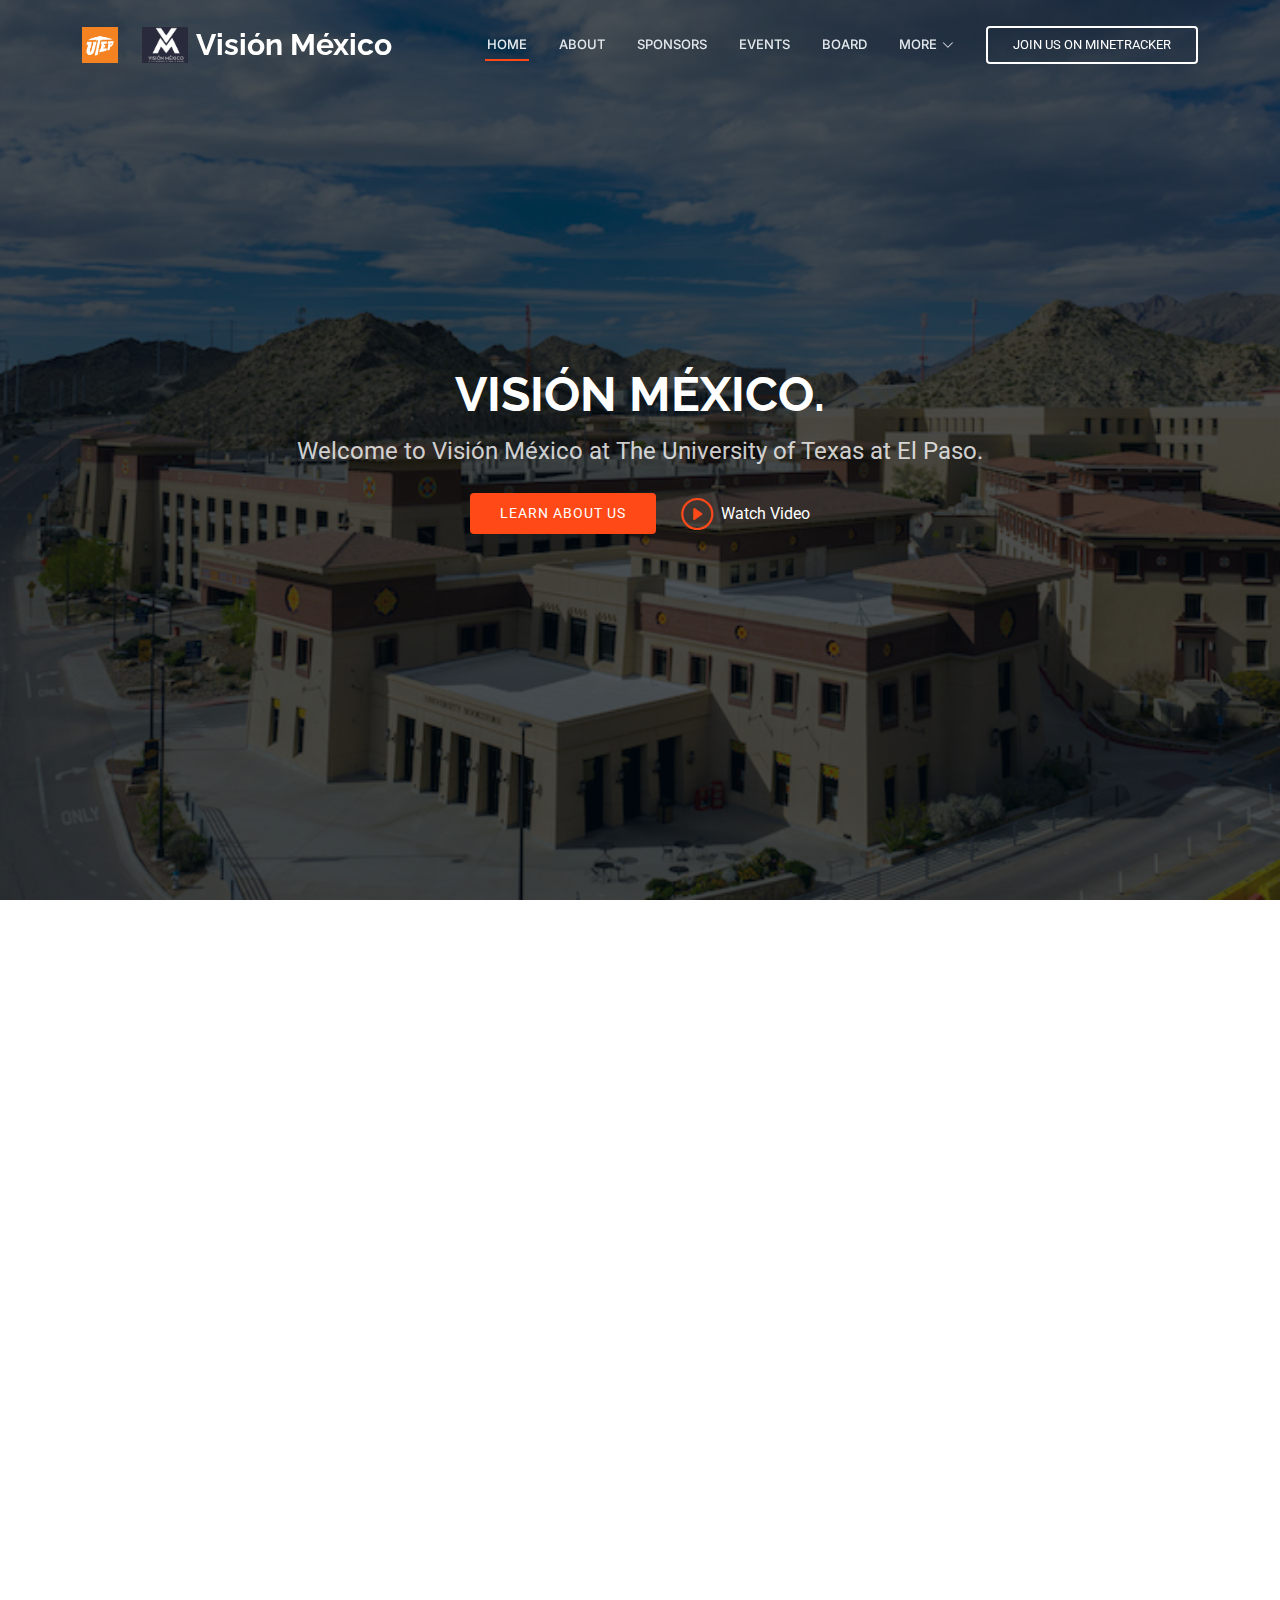
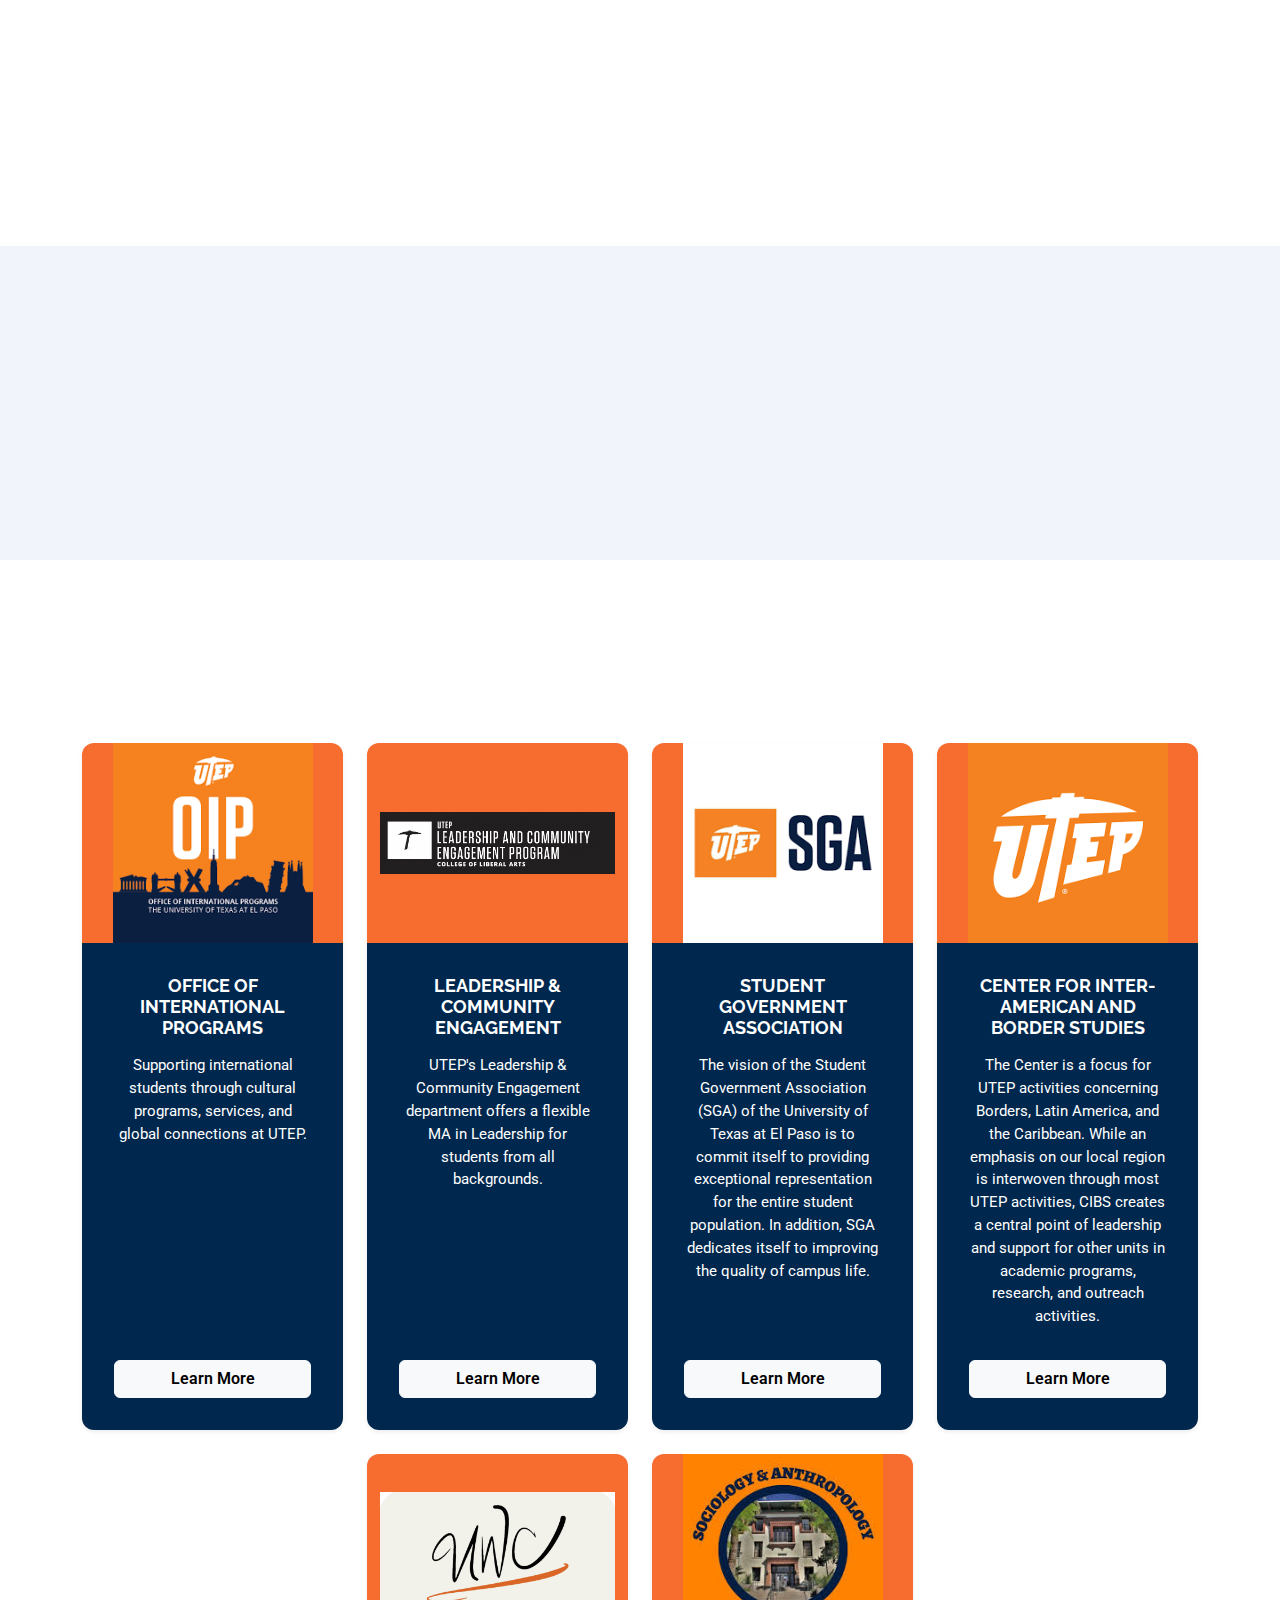
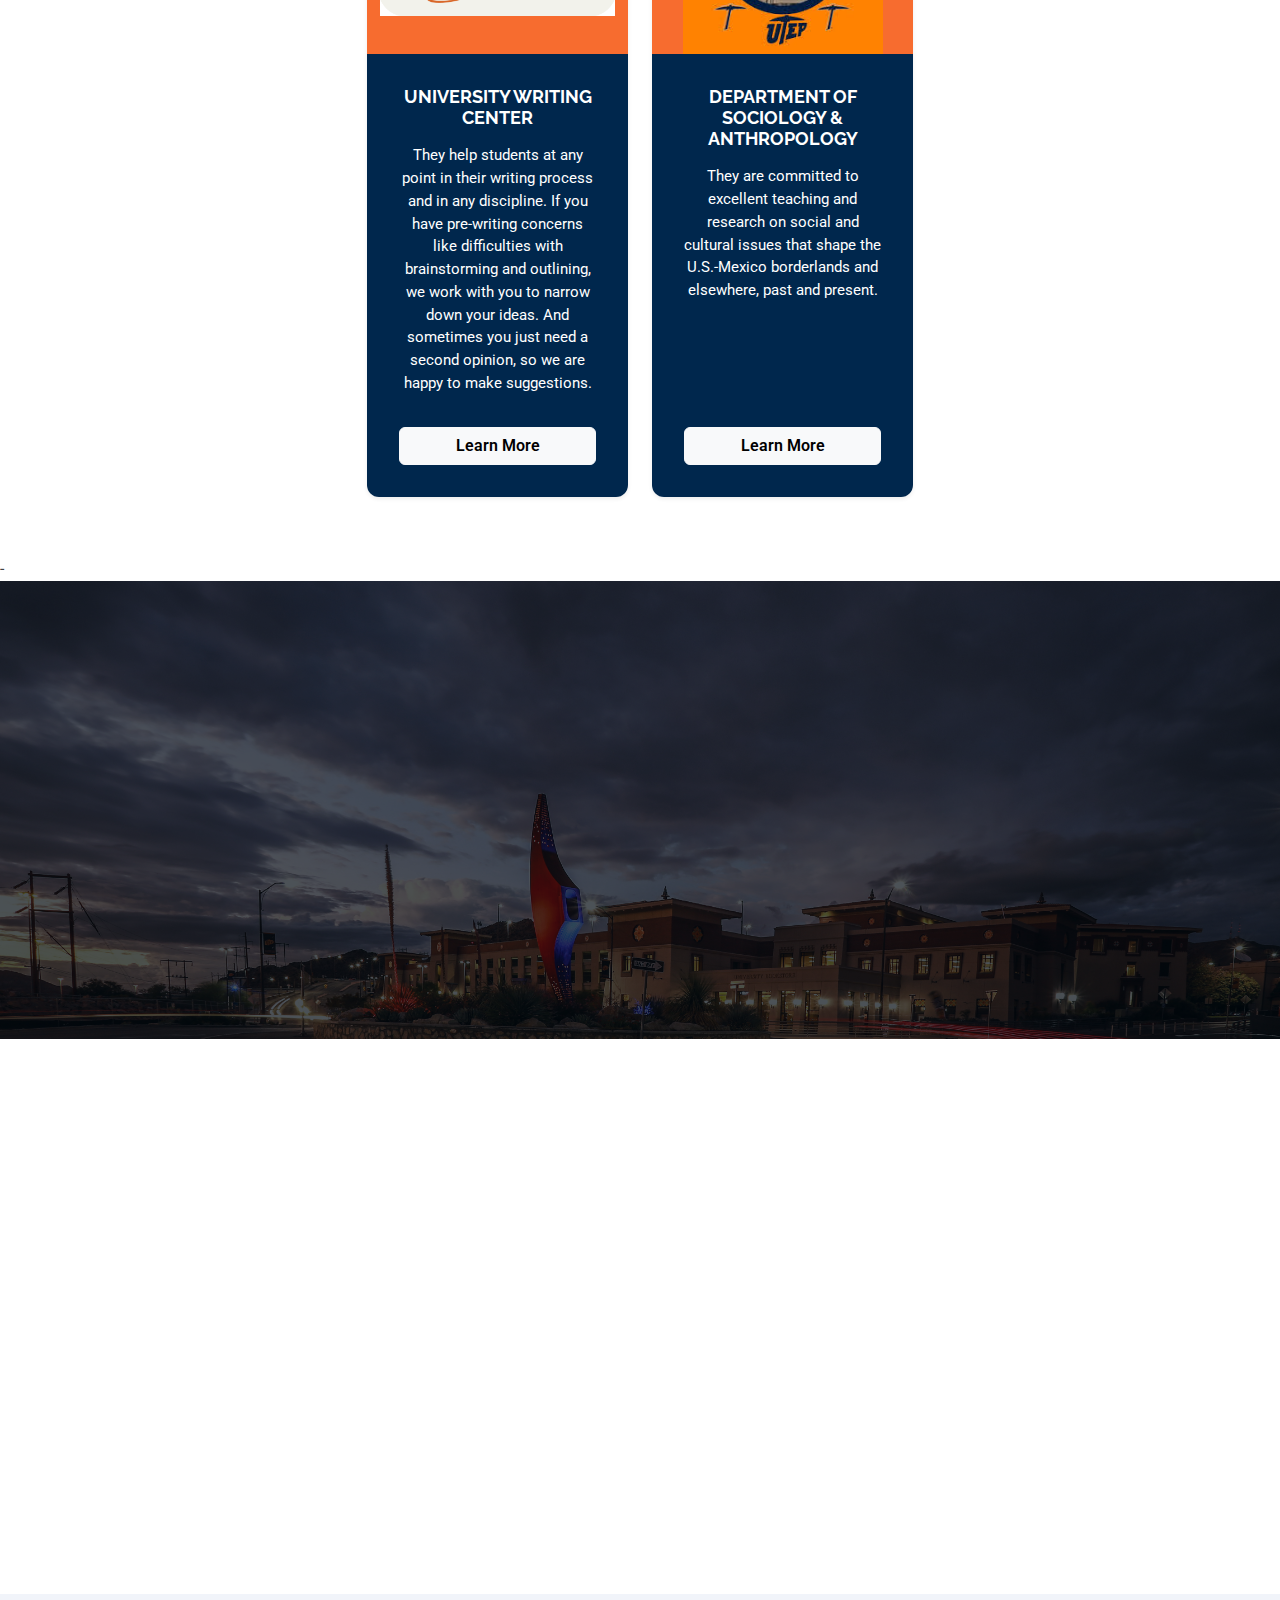
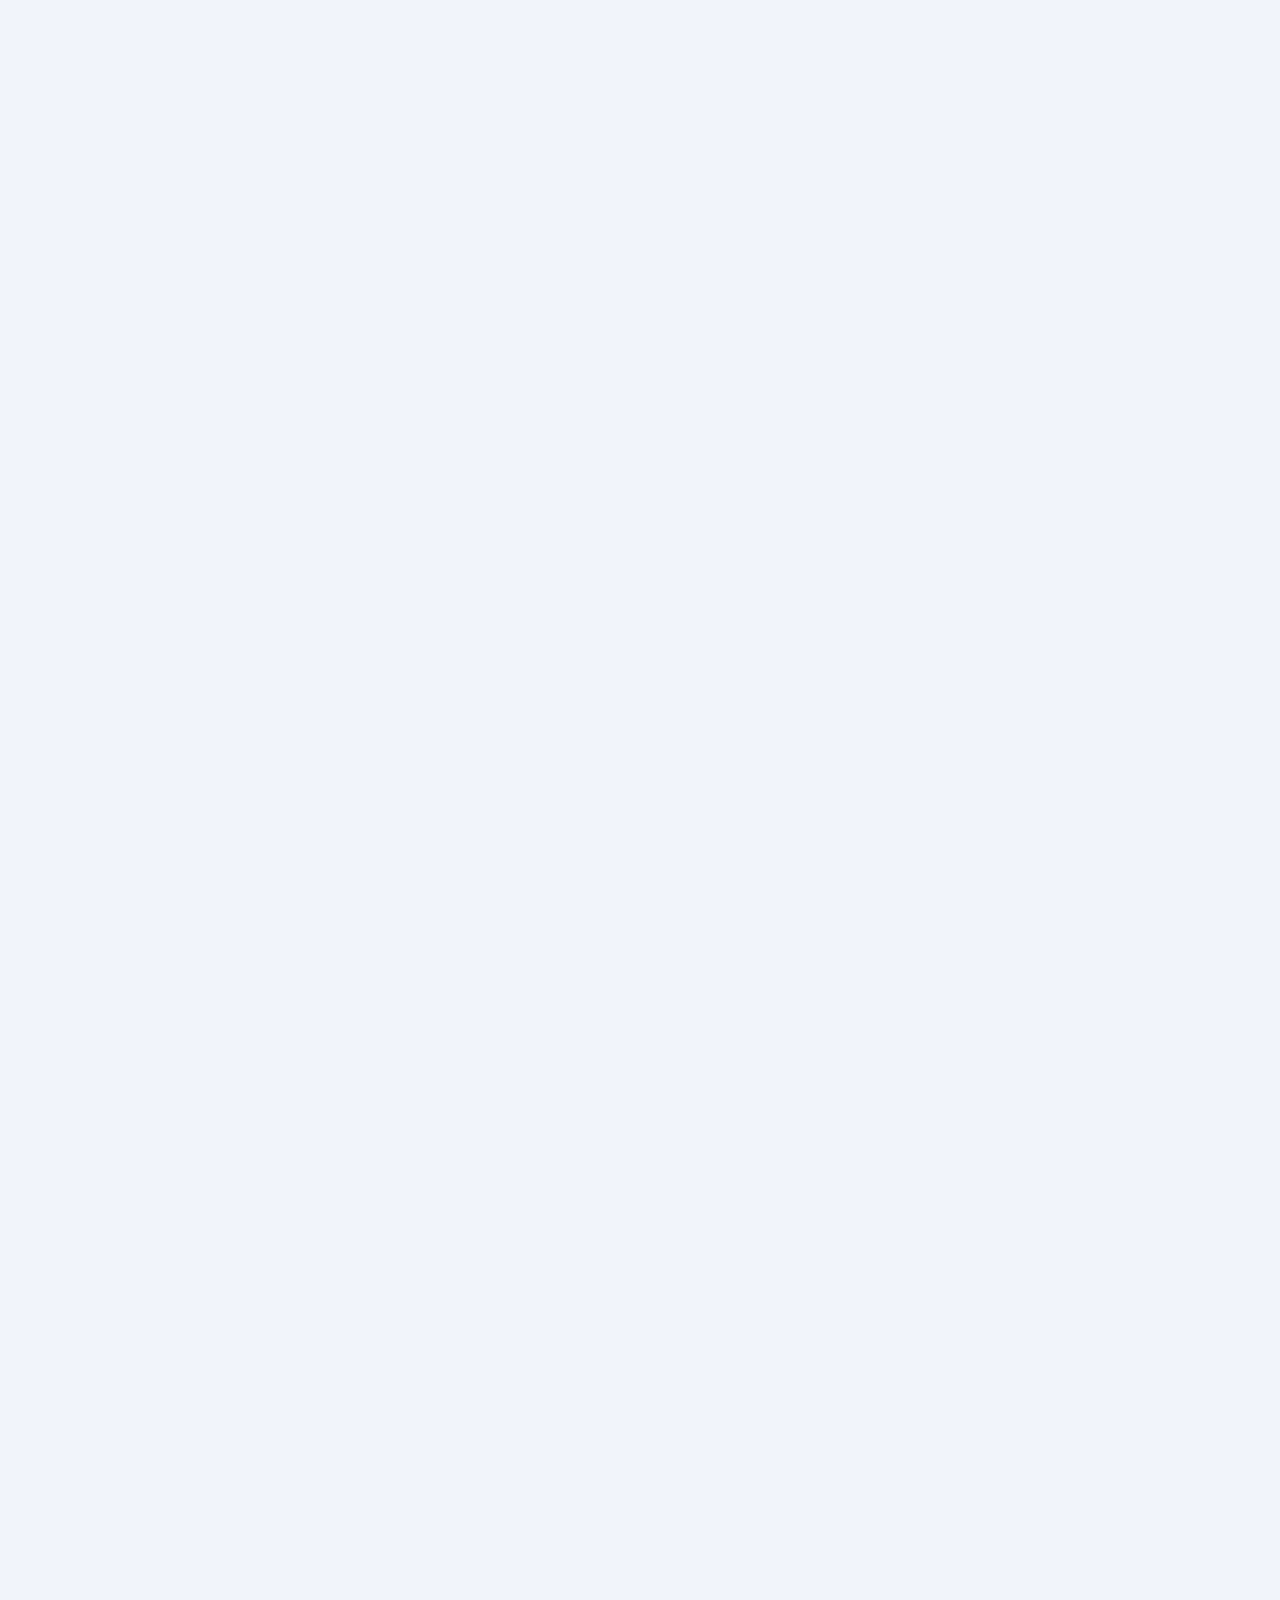
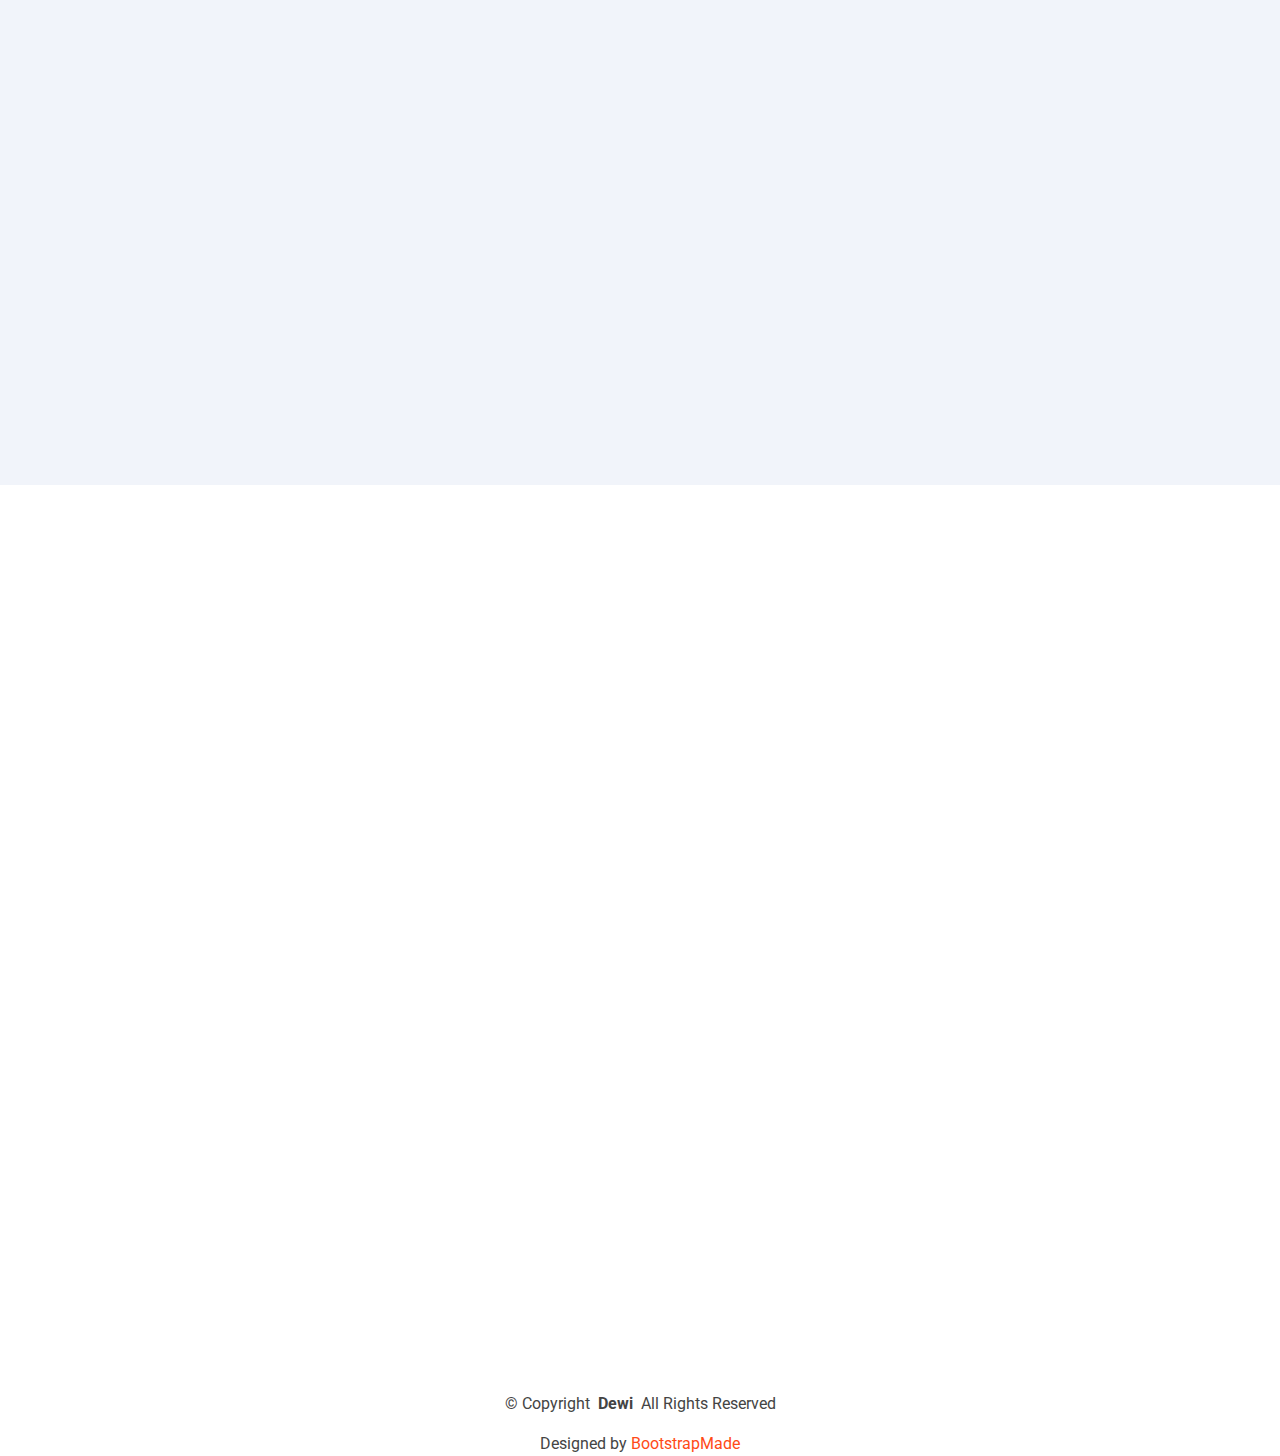
<file: index.html>
<!DOCTYPE html>
<html lang="en">

<head>
  <meta charset="utf-8">
  <meta content="width=device-width, initial-scale=1.0" name="viewport">
  <title>Visión México</title>
  <meta name="description" content="">
  <meta name="keywords" content="">

  <!-- Favicons -->
  <link href="assets/img/VisionMexicoLogo.png" rel="icon">

  <!-- Fonts -->
  <link href="https://fonts.googleapis.com" rel="preconnect">
  <link href="https://fonts.gstatic.com" rel="preconnect" crossorigin>
  <link
    href="https://fonts.googleapis.com/css2?family=Roboto:ital,wght@0,100;0,300;0,400;0,500;0,700;0,900;1,100;1,300;1,400;1,500;1,700;1,900&family=Raleway:ital,wght@0,100;0,200;0,300;0,400;0,500;0,600;0,700;0,800;0,900;1,100;1,200;1,300;1,400;1,500;1,600;1,700;1,800;1,900&family=Inter:wght@100;200;300;400;500;600;700;800;900&display=swap"
    rel="stylesheet">

  <!-- Vendor CSS Files -->
  <link href="assets/vendor/bootstrap/css/bootstrap.min.css" rel="stylesheet">
  <link href="assets/vendor/bootstrap-icons/bootstrap-icons.css" rel="stylesheet">
  <link href="assets/vendor/aos/aos.css" rel="stylesheet">
  <link href="assets/vendor/glightbox/css/glightbox.min.css" rel="stylesheet">
  <link href="assets/vendor/swiper/swiper-bundle.min.css" rel="stylesheet">

  <!-- Main CSS File -->
  <link href="assets/css/main.css" rel="stylesheet">

  <!-- =======================================================
  * Template Name: Dewi
  * Template URL: https://bootstrapmade.com/dewi-free-multi-purpose-html-template/
  * Updated: Aug 07 2024 with Bootstrap v5.3.3
  * Author: BootstrapMade.com
  * License: https://bootstrapmade.com/license/
  ======================================================== -->
</head>

<body class="index-page">

  <header id="header" class="header d-flex align-items-center fixed-top">
    <div class="container-fluid container-xl position-relative d-flex align-items-center">

      <!-- Enlace para el logo de UTEP -->
      <a href="https://www.utep.edu" class="logo d-flex align-items-center me-3">
        <img src="assets/img/UtepLogo-Img.png" alt="UTEP Logo">
      </a>

      <!-- Enlace para el logo de Visión México -->
      <a href="index.html" class="logo d-flex align-items-center me-auto">
        <img src="assets/img/VisionMexicoLogo.png" alt="Visión México Logo">
        <h1 class="sitename">Visión México</h1>
      </a>

      <nav id="navmenu" class="navmenu">
        <ul>
          <li><a href="#hero" class="active">Home</a></li>
          <li><a href="#about">About</a></li>
          <li><a href="#sponsors">Sponsors</a></li>
          <li><a href="#portfolio">Events</a></li>
          <li><a href="#team">Board</a></li>
          <li class="dropdown"><a href="#"><span>More</span> <i class="bi bi-chevron-down toggle-dropdown"></i></a>
            <ul>
              <!-- <li><a href="#">Dropdown 1</a></li>
              <li class="dropdown"><a href="#"><span>Deep Dropdown</span> <i
                    class="bi bi-chevron-down toggle-dropdown"></i></a>
                <ul>
                  <li><a href="#">Deep Dropdown 1</a></li>
                  <li><a href="#">Deep Dropdown 2</a></li>
                  <li><a href="#">Deep Dropdown 3</a></li>
                  <li><a href="#">Deep Dropdown 4</a></li>
                  <li><a href="#">Deep Dropdown 5</a></li>
                </ul>
              </li>
              <li><a href="#">Dropdown 2</a></li>
              <li><a href="#">Dropdown 3</a></li>
              <li><a href="#">Dropdown 4</a></li>
            </ul> -->
          </li>
          <li><a href="#contact">Contact us</a></li>
        </ul>
        <i class="mobile-nav-toggle d-xl-none bi bi-list"></i>
      </nav>

      <a class="cta-btn" href="https://minetracker.utep.edu/organization/visionmexico">Join Us on Minetracker</a>

    </div>
  </header>

  <main class="main">

    <!-- Hero Section -->
    <section id="hero" class="hero section dark-background">

      <img src="assets/img/UtepBackground-Img.jpg" alt="" data-aos="fade-in">

      <div class="container d-flex flex-column align-items-center">
        <h2 data-aos="fade-up" data-aos-delay="100">Visión México.</h2>
        <div> </div>
        <p data-aos="fade-up" data-aos-delay="200">Welcome to Visión México at The University of Texas at El Paso.</p>
        <div class="d-flex mt-4" data-aos="fade-up" data-aos-delay="300">
          <a href="#about" class="btn-get-started">Learn About Us</a>
          <a href="https://www.youtube.com/watch?v=YnplRWla99Q"
            class="glightbox btn-watch-video d-flex align-items-center"><i class="bi bi-play-circle"></i><span>Watch
              Video</span></a>
        </div>
      </div>

    </section><!-- /Hero Section -->

    <!-- About Section -->
    <section id="about" class="about section">

      <div class="container">

        <div class="row gy-4">
          <div class="col-lg-6" data-aos="fade-up" data-aos-delay="100">
            <h3>About us</h3>
            <img src="assets/img/CBA-Img.jpg" class="img-fluid rounded-4 mb-4" alt="">
            <p>Vision Mexico is a student organization dedicated to supporting both international and local students at
              The University of Texas at El Paso (UTEP). We recognize that navigating university life can be
              challenging, and we are here to help. By collaborating with various departments at UTEP, including the
              International Recruitment area in the Office for International Programs, we aim to create a welcoming
              environment for all students. </p>
            <p>Our mission is to provide a strong support network for students who are adjusting to a new academic
              environment, language, and culture. Whether you’re coming directly from a high school or university in
              Mexico, or have recently moved across the border, we are here to help you adapt, succeed, and thrive.</p>
          </div>
          <div class="col-lg-6" data-aos="fade-up" data-aos-delay="250">
            <div class="content ps-0 ps-lg-5">
              <p class="fst-italic">
                To achieve this, we:
              </p>
              <ul>
                <li><i class="bi bi-check-circle-fill"></i> <span>Host workshops and events focused on topics such as
                    adapting to American classroom expectations, improving academic English, understanding university
                    resources, and building confidence in a new cultural setting.</span></li>
                <li><i class="bi bi-check-circle-fill"></i> <span>Offer peer mentorship through our dedicated student
                    officers and volunteers, many of whom have personally experienced this transition and are eager to
                    guide others.</span></li>
                <li><i class="bi bi-check-circle-fill"></i> <span>Encourage academic and professional growth by
                    introducing members to scholarship opportunities, student research programs, and internships both on
                    and off campus.</span></li>
              </ul>
              <p>
                At Vision Mexico, we believe that no student should feel alone in their journey. We are building a
                community that celebrates our shared heritage while empowering each member to embrace the new
                opportunities that come with studying at UTEP. Whether you're looking for guidance, friendship, or a
                place to belong, Vision Mexico is here to walk with you every step of the way.
              </p>

              <div class="position-relative mt-4 d-flex justify-content-center gap-3">
                <img src="assets/img/Tabling-Img.jpg" class="img-fluid rounded-4 w-50" alt="Tabling Event">

                <img src="assets/img/ScholarshipEvent-Img.jpeg" class="img-fluid rounded-4"
                  style="width: 55%; height: 250px; object-fit: cover;" alt="Scholarship Event">
              </div>
            </div>
          </div>
        </div>

      </div>

    </section><!-- /About Section -->

    <!-- Stats Section -->
    <section id="stats" class="stats section light-background">

      <div class="container" data-aos="fade-up" data-aos-delay="100">
        <p class="text-uppercase text-left fw-bold text-muted mb-2" style="letter-spacing: 2px;">
          MORE THAN
        </p>

        <div class="row gy-4">

          <div class="col-lg-3 col-md-6">
            <div class="stats-item d-flex align-items-center w-100 h-100">
              <i class="bi bi-mortarboard-fill flex-shrink-0"></i>
              <div>
                <span data-purecounter-start="0" data-purecounter-end="+24000" data-purecounter-duration="1"
                  class="purecounter"></span>
                <p>Students</p>
              </div>
            </div>
          </div><!-- End Stats Item -->

          <div class="col-lg-3 col-md-6">
            <div class="stats-item d-flex align-items-center w-100 h-100">
              <i class="bi bi-globe-americas flex-shrink-0"></i>
              <div>
                <span class="purecounter" data-purecounter-start="0" data-purecounter-end="2000"
                  data-purecounter-duration="1"></span>
                <p>International students</p>
              </div>

            </div>
          </div><!-- End Stats Item -->

          <div class="col-lg-3 col-md-6">
            <div class="stats-item d-flex align-items-center w-100 h-100">
              <i class="bi bi-flag-fill text-success flex-shrink-0"></i>
              <div>
                <span data-purecounter-start="0" data-purecounter-end="1600" data-purecounter-duration="1"
                  class="purecounter"></span>
                <p>Mexican Students</p>
              </div>
            </div>
          </div><!-- End Stats Item -->

          <div class="col-lg-3 col-md-6">
            <div class="stats-item d-flex align-items-center w-100 h-100">
              <i class="bi bi-diagram-3 flex-shrink-0"></i>
              <div>
                <span data-purecounter-start="0" data-purecounter-end="200" data-purecounter-duration="1"
                  class="purecounter"></span>
                <p>Student Organizations</p>
              </div>
            </div>
          </div><!-- End Stats Item -->

        </div>

      </div>

    </section><!-- /Stats Section -->

    <!-- Sponsors and Partners Section -->
    <section id="sponsors" class="sponsors section">

      <!-- Section Title -->
      <div class="container section-title" data-aos="fade-up">
        <h2>Sponsors and Partners</h2>
        <p>UTEP Collaborators</p>
      </div>

      <!-- CARDS -->
      <div class="container">
        <div class="row justify-content-center g-4">

          <!-- CARD 1: Office of International Programs -->
          <div class="col-lg-3 col-md-6 d-flex justify-content-center">
            <div class="card text-center border-0 shadow-sm"
              style="width: 100%; max-width: 350px; min-height: 550px; border-radius: 12px; overflow: hidden; display: flex; flex-direction: column;">

              <div
                style="height: 200px; background-color: #f76c2f; display: flex; align-items: center; justify-content: center;">
                <img src="assets/img/UtepOIP-Img.png" alt="OIP Logo"
                  style="max-height: 100%; max-width: 90%; object-fit: contain;">
              </div>

              <div
                style="background-color: #00274D; padding: 2rem; flex-grow: 1; display: flex; flex-direction: column; justify-content: space-between;">
                <div>
                  <h5 class="text-white fw-bold text-uppercase mb-3" style="font-size: 1.1rem;">Office of International
                    Programs</h5>
                  <p class="text-white" style="font-size: 0.95rem;">Supporting international students through cultural
                    programs, services, and global connections at UTEP.</p>
                </div>
                <a href="https://www.utep.edu/student-affairs/oipsa/" class="btn btn-light fw-semibold mt-3">Learn
                  More</a>
              </div>
            </div>
          </div>

          <!-- CARD 2: Leadership and Community Engagement -->
          <div class="col-lg-3 col-md-6 d-flex justify-content-center">
            <div class="card text-center border-0 shadow-sm"
              style="width: 100%; max-width: 350px; min-height: 550px; border-radius: 12px; overflow: hidden; display: flex; flex-direction: column;">

              <div
                style="height: 200px; background-color: #f76c2f; display: flex; align-items: center; justify-content: center;">
                <img src="assets/img/UTEPLeadershipLogo-Img.png" alt="Leadership Logo"
                  style="max-height: 100%; max-width: 90%; object-fit: contain;">
              </div>

              <div
                style="background-color: #00274D; padding: 2rem; flex-grow: 1; display: flex; flex-direction: column; justify-content: space-between;">
                <div>
                  <h5 class="text-white fw-bold text-uppercase mb-3" style="font-size: 1.1rem;">Leadership & Community
                    Engagement</h5>
                  <p class="text-white" style="font-size: 0.95rem;">UTEP's Leadership & Community Engagement department
                    offers a flexible MA in Leadership for students from all backgrounds.</p>
                </div>
                <a href="https://www.utep.edu/liberalarts/leadership/" class="btn btn-light fw-semibold mt-3">Learn
                  More</a>
              </div>
            </div>
          </div>

          <!-- CARD 3-->
          <div class="col-lg-3 col-md-6 d-flex justify-content-center">
            <div class="card text-center border-0 shadow-sm"
              style="width: 100%; max-width: 350px; min-height: 550px; border-radius: 12px; overflow: hidden; display: flex; flex-direction: column;">

              <div
                style="height: 200px; background-color: #f76c2f; display: flex; align-items: center; justify-content: center;">
                <img src="assets/img/UtepSga-Img.png" alt="ISS Logo"
                  style="max-height: 100%; max-width: 90%; object-fit: contain;">
              </div>

              <div
                style="background-color: #00274D; padding: 2rem; flex-grow: 1; display: flex; flex-direction: column; justify-content: space-between;">
                <div>
                  <h5 class="text-white fw-bold text-uppercase mb-3" style="font-size: 1.1rem;">Student Government
                    Association</h5>
                  <p class="text-white" style="font-size: 0.95rem;">The vision of the Student Government Association
                    (SGA) of the University of Texas at El Paso is to commit itself to providing exceptional
                    representation for the entire student population. In addition, SGA dedicates itself to improving the
                    quality of campus life. </p>
                </div>
                <a href="https://www.utep.edu/student-affairs/sga/" class="btn btn-light fw-semibold mt-3">Learn
                  More</a>
              </div>
            </div>
          </div>

          <!-- CARD 4-->
          <div class="col-lg-3 col-md-6 d-flex justify-content-center">
            <div class="card text-center border-0 shadow-sm"
              style="width: 100%; max-width: 350px; min-height: 550px; border-radius: 12px; overflow: hidden; display: flex; flex-direction: column;">

              <div
                style="height: 200px; background-color: #f76c2f; display: flex; align-items: center; justify-content: center;">
                <img src="assets/img/UtepLogo-Img.png" alt="CEA Logo"
                  style="max-height: 100%; max-width: 90%; object-fit: contain;">
              </div>

              <div
                style="background-color: #00274D; padding: 2rem; flex-grow: 1; display: flex; flex-direction: column; justify-content: space-between;">
                <div>
                  <h5 class="text-white fw-bold text-uppercase mb-3" style="font-size: 1.1rem;">Center for
                    Inter-American and Border Studies</h5>
                  <p class="text-white" style="font-size: 0.95rem;">The Center is a focus for UTEP activities concerning
                    Borders, Latin America, and the Caribbean. While an emphasis on our local region is interwoven
                    through most UTEP activities, CIBS creates a central point of leadership and support for other units
                    in academic programs, research, and outreach activities.</p>
                </div>
                <a href="https://www.utep.edu/liberalarts/cibs/" class="btn btn-light fw-semibold mt-3">Learn More</a>
              </div>
            </div>
          </div>

          <!-- CARD 5 -->
          <div class="col-lg-3 col-md-6 d-flex justify-content-center">
            <div class="card text-center border-0 shadow-sm"
              style="width: 100%; max-width: 350px; min-height: 550px; border-radius: 12px; overflow: hidden; display: flex; flex-direction: column;">

              <div
                style="height: 200px; background-color: #f76c2f; display: flex; align-items: center; justify-content: center;">
                <img src="assets/img/UtepUwc-Img.png" alt="CEA Logo"
                  style="max-height: 100%; max-width: 90%; object-fit: contain;">
              </div>

              <div
                style="background-color: #00274D; padding: 2rem; flex-grow: 1; display: flex; flex-direction: column; justify-content: space-between;">
                <div>
                  <h5 class="text-white fw-bold text-uppercase mb-3" style="font-size: 1.1rem;">University Writing
                    Center</h5>
                  <p class="text-white" style="font-size: 0.95rem;">They help students at any point in their writing
                    process and in any discipline. If you have pre-writing concerns like difficulties with brainstorming
                    and outlining, we work with you to narrow down your ideas. And sometimes you just need a second
                    opinion, so we are happy to make suggestions.</p>
                </div>
                <a href="https://www.utep.edu/uwc/" class="btn btn-light fw-semibold mt-3">Learn More</a>
              </div>
            </div>
          </div>

          <!-- CARD 6 -->
          <div class="col-lg-3 col-md-6 d-flex justify-content-center">
            <div class="card text-center border-0 shadow-sm"
              style="width: 100%; max-width: 350px; min-height: 550px; border-radius: 12px; overflow: hidden; display: flex; flex-direction: column;">

              <div
                style="height: 200px; background-color: #f76c2f; display: flex; align-items: center; justify-content: center;">
                <img src="assets/img/UtepAntropologySociology-Img.jpeg" alt="CEA Logo"
                  style="max-height: 100%; max-width: 90%; object-fit: contain;">
              </div>

              <div
                style="background-color: #00274D; padding: 2rem; flex-grow: 1; display: flex; flex-direction: column; justify-content: space-between;">
                <div>
                  <h5 class="text-white fw-bold text-uppercase mb-3" style="font-size: 1.1rem;">Department of Sociology
                    & Anthropology</h5>
                  <p class="text-white" style="font-size: 0.95rem;">They are committed to excellent teaching and
                    research on social and cultural issues that shape the U.S.-Mexico borderlands and elsewhere, past
                    and present.</p>
                </div>
                <a href="https://www.utep.edu/liberalarts/sociology-and-anthropology/"
                  class="btn btn-light fw-semibold mt-3">Learn More</a>
              </div>
            </div>
          </div>

        </div>
      </div>


    </section>


    <!-- Clients Section -->
    <!-- <section id="clients" class="clients section light-background">

      <div class="container" data-aos="fade-up">

        <div class="row gy-4">

          <div class="col-xl-2 col-md-3 col-6 client-logo">
            <img src="assets/img/clients/client-1.png" class="img-fluid" alt="">
          </div><!-- End Client Item -->

          <!-- <div class="col-xl-2 col-md-3 col-6 client-logo">
            <img src="assets/img/clients/client-2.png" class="img-fluid" alt="">
          </div><!-- End Client Item -->

          <!-- <div class="col-xl-2 col-md-3 col-6 client-logo">
            <img src="assets/img/clients/client-3.png" class="img-fluid" alt="">
          </div><!-- End Client Item -->

          <!-- <div class="col-xl-2 col-md-3 col-6 client-logo">
            <img src="assets/img/clients/client-4.png" class="img-fluid" alt="">
          </div><!-- End Client Item -->

          <!-- <div class="col-xl-2 col-md-3 col-6 client-logo">
            <img src="assets/img/clients/client-5.png" class="img-fluid" alt="">
          </div><!-- End Client Item -->

          <!-- <div class="col-xl-2 col-md-3 col-6 client-logo">
            <img src="assets/img/clients/client-6.png" class="img-fluid" alt="">
          </div>End Client Item -->

        <!-- </div> --> 

      <!-- </div>     -->

    <!-- </section>/Clients Section -->

    <!-- Features Section -->
    <!-- <section id="features" class="features section">

      <div class="container">

        <ul class="nav nav-tabs row  d-flex" data-aos="fade-up" data-aos-delay="100">
          <li class="nav-item col-3">
            <a class="nav-link active show" data-bs-toggle="tab" data-bs-target="#features-tab-1">
              <i class="bi bi-binoculars"></i>
              <h4 class="d-none d-lg-block">Modi sit est dela pireda nest</h4>
            </a>
          </li>
          <li class="nav-item col-3">
            <a class="nav-link" data-bs-toggle="tab" data-bs-target="#features-tab-2">
              <i class="bi bi-box-seam"></i>
              <h4 class="d-none d-lg-block">Unde praesenti mara setra le</h4>
            </a>
          </li>
          <li class="nav-item col-3">
            <a class="nav-link" data-bs-toggle="tab" data-bs-target="#features-tab-3">
              <i class="bi bi-brightness-high"></i>
              <h4 class="d-none d-lg-block">Pariatur explica nitro dela</h4>
            </a>
          </li> -->
          <!-- <li class="nav-item col-3">
            <a class="nav-link" data-bs-toggle="tab" data-bs-target="#features-tab-4">
              <i class="bi bi-command"></i>
              <h4 class="d-none d-lg-block">Nostrum qui dile node</h4>
            </a>
          </li>
        </ul>End Tab Nav -->

        <!-- <div class="tab-content" data-aos="fade-up" data-aos-delay="200">

          <div class="tab-pane fade active show" id="features-tab-1">
            <div class="row">
              <div class="col-lg-6 order-2 order-lg-1 mt-3 mt-lg-0">
                <h3>Voluptatem dignissimos provident quasi corporis voluptates sit assumenda.</h3>
                <p class="fst-italic">
                  Lorem ipsum dolor sit amet, consectetur adipiscing elit, sed do eiusmod tempor incididunt ut labore et
                  dolore
                  magna aliqua.
                </p>
                <ul>
                  <li><i class="bi bi-check2-all"></i>
                    <spab>Ullamco laboris nisi ut aliquip ex ea commodo consequat.</spab>
                  </li>
                  <li><i class="bi bi-check2-all"></i> <span>Duis aute irure dolor in reprehenderit in voluptate
                      velit</span>.</li>
                  <li><i class="bi bi-check2-all"></i> <span>Ullamco laboris nisi ut aliquip ex ea commodo consequat.
                      Duis aute irure dolor in reprehenderit in voluptate trideta storacalaperda mastiro dolore eu
                      fugiat nulla pariatur.</span></li>
                </ul>
                <p>
                  Ullamco laboris nisi ut aliquip ex ea commodo consequat. Duis aute irure dolor in reprehenderit in
                  voluptate
                  velit esse cillum dolore eu fugiat nulla pariatur. Excepteur sint occaecat cupidatat non proident,
                  sunt in
                  culpa qui officia deserunt mollit anim id est laborum
                </p>
              </div>
              <div class="col-lg-6 order-1 order-lg-2 text-center">
                <img src="assets/img/working-1.jpg" alt="" class="img-fluid">
              </div>
            </div>
          </div>End Tab Content Item -->

          <!-- <div class="tab-pane fade" id="features-tab-2">
            <div class="row">
              <div class="col-lg-6 order-2 order-lg-1 mt-3 mt-lg-0">
                <h3>Neque exercitationem debitis soluta quos debitis quo mollitia officia est</h3>
                <p>
                  Ullamco laboris nisi ut aliquip ex ea commodo consequat. Duis aute irure dolor in reprehenderit in
                  voluptate
                  velit esse cillum dolore eu fugiat nulla pariatur. Excepteur sint occaecat cupidatat non proident,
                  sunt in
                  culpa qui officia deserunt mollit anim id est laborum
                </p>
                <p class="fst-italic">
                  Lorem ipsum dolor sit amet, consectetur adipiscing elit, sed do eiusmod tempor incididunt ut labore et
                  dolore
                  magna aliqua.
                </p> -->
                <!-- <ul>
                  <li><i class="bi bi-check2-all"></i> <span>Ullamco laboris nisi ut aliquip ex ea commodo
                      consequat.</span></li>
                  <li><i class="bi bi-check2-all"></i> <span>Duis aute irure dolor in reprehenderit in voluptate
                      velit.</span></li>
                  <li><i class="bi bi-check2-all"></i> <span>Provident mollitia neque rerum asperiores dolores quos qui
                      a. Ipsum neque dolor voluptate nisi sed.</span></li>
                  <li><i class="bi bi-check2-all"></i> <span>Ullamco laboris nisi ut aliquip ex ea commodo consequat.
                      Duis aute irure dolor in reprehenderit in voluptate trideta storacalaperda mastiro dolore eu
                      fugiat nulla pariatur.</span></li>
                </ul>
              </div>
              <div class="col-lg-6 order-1 order-lg-2 text-center">
                <img src="assets/img/working-2.jpg" alt="" class="img-fluid">
              </div>
            </div>
          </div>End Tab Content Item -->
<!-- 
          <div class="tab-pane fade" id="features-tab-3">
            <div class="row">
              <div class="col-lg-6 order-2 order-lg-1 mt-3 mt-lg-0">
                <h3>Voluptatibus commodi ut accusamus ea repudiandae ut autem dolor ut assumenda</h3>
                <p>
                  Ullamco laboris nisi ut aliquip ex ea commodo consequat. Duis aute irure dolor in reprehenderit in
                  voluptate
                  velit esse cillum dolore eu fugiat nulla pariatur. Excepteur sint occaecat cupidatat non proident,
                  sunt in
                  culpa qui officia deserunt mollit anim id est laborum
                </p>
                <ul>
                  <li><i class="bi bi-check2-all"></i> <span>Ullamco laboris nisi ut aliquip ex ea commodo
                      consequat.</span></li>
                  <li><i class="bi bi-check2-all"></i> <span>Duis aute irure dolor in reprehenderit in voluptate
                      velit.</span></li>
                  <li><i class="bi bi-check2-all"></i> <span>Provident mollitia neque rerum asperiores dolores quos qui
                      a. Ipsum neque dolor voluptate nisi sed.</span></li>
                </ul>
                <p class="fst-italic">
                  Lorem ipsum dolor sit amet, consectetur adipiscing elit, sed do eiusmod tempor incididunt ut labore et
                  dolore
                  magna aliqua.
                </p>
              </div>
              <div class="col-lg-6 order-1 order-lg-2 text-center">
                <img src="assets/img/working-3.jpg" alt="" class="img-fluid">
              </div>
            </div>
          </div>End Tab Content Item -->

          <!-- <div class="tab-pane fade" id="features-tab-4">
            <div class="row">
              <div class="col-lg-6 order-2 order-lg-1 mt-3 mt-lg-0">
                <h3>Omnis fugiat ea explicabo sunt dolorum asperiores sequi inventore rerum</h3>
                <p>
                  Ullamco laboris nisi ut aliquip ex ea commodo consequat. Duis aute irure dolor in reprehenderit in
                  voluptate
                  velit esse cillum dolore eu fugiat nulla pariatur. Excepteur sint occaecat cupidatat non proident,
                  sunt in
                  culpa qui officia deserunt mollit anim id est laborum
                </p>
                <p class="fst-italic">
                  Lorem ipsum dolor sit amet, consectetur adipiscing elit, sed do eiusmod tempor incididunt ut labore et
                  dolore
                  magna aliqua.
                </p>
                <ul>
                  <li><i class="bi bi-check2-all"></i> <span>Ullamco laboris nisi ut aliquip ex ea commodo
                      consequat.</span></li>
                  <li><i class="bi bi-check2-all"></i> <span>Duis aute irure dolor in reprehenderit in voluptate
                      velit.</span></li>
                  <li><i class="bi bi-check2-all"></i> <span>Ullamco laboris nisi ut aliquip ex ea commodo consequat.
                      Duis aute irure dolor in reprehenderit in voluptate trideta storacalaperda mastiro dolore eu
                      fugiat nulla pariatur.</span></li>
                </ul>
              </div>
              <div class="col-lg-6 order-1 order-lg-2 text-center">
                <img src="assets/img/working-4.jpg" alt="" class="img-fluid">
              </div>
            </div>
          </div><!-- End Tab Content Item -->

        </div>

      </div>

    <!-- </section>/Features Section -->


    <!-- Services 2 Section -->
    <!-- <section id="services-2" class="services-2 section light-background">

      <!-- Section Title -->
      <!-- <div class="container section-title" data-aos="fade-up">
        <h2>Services</h2>
        <p>CHECK OUR SERVICES</p>
      </div>End Section Title -->

      <!-- <div class="container">

        <div class="row gy-4">

          <div class="col-md-6" data-aos="fade-up" data-aos-delay="100">
            <div class="service-item d-flex position-relative h-100">
              <i class="bi bi-briefcase icon flex-shrink-0"></i>
              <div>
                <h4 class="title"><a href="#" class="stretched-link">Lorem Ipsum</a></h4>
                <p class="description">Voluptatum deleniti atque corrupti quos dolores et quas molestias excepturi sint
                  occaecati cupiditate non provident</p>
              </div>
            </div>
          </div><!-- End Service Item -->

          <!-- <div class="col-md-6" data-aos="fade-up" data-aos-delay="200">
            <div class="service-item d-flex position-relative h-100">
              <i class="bi bi-card-checklist icon flex-shrink-0"></i>
              <div>
                <h4 class="title"><a href="#" class="stretched-link">Dolor Sitema</a></h4>
                <p class="description">Minim veniam, quis nostrud exercitation ullamco laboris nisi ut aliquip ex ea
                  commodo consequat tarad limino ata</p>
              </div>
            </div>
          </div><!-- End Service Item -->

          <!-- <div class="col-md-6" data-aos="fade-up" data-aos-delay="300">
            <div class="service-item d-flex position-relative h-100">
              <i class="bi bi-bar-chart icon flex-shrink-0"></i>
              <div>
                <h4 class="title"><a href="#" class="stretched-link">Sed ut perspiciatis</a></h4>
                <p class="description">Duis aute irure dolor in reprehenderit in voluptate velit esse cillum dolore eu
                  fugiat nulla pariatur</p>
              </div>
            </div>
          </div>End Service Item -->

          <!-- <div class="col-md-6" data-aos="fade-up" data-aos-delay="400">
            <div class="service-item d-flex position-relative h-100">
              <i class="bi bi-binoculars icon flex-shrink-0"></i>
              <div>
                <h4 class="title"><a href="#" class="stretched-link">Magni Dolores</a></h4>
                <p class="description">Excepteur sint occaecat cupidatat non proident, sunt in culpa qui officia
                  deserunt mollit anim id est laborum</p>
              </div>
            </div>
          </div>End Service Item --> -

          <!-- <div class="col-md-6" data-aos="fade-up" data-aos-delay="500">
            <div class="service-item d-flex position-relative h-100">
              <i class="bi bi-brightness-high icon flex-shrink-0"></i>
              <div>
                <h4 class="title"><a href="#" class="stretched-link">Nemo Enim</a></h4>
                <p class="description">At vero eos et accusamus et iusto odio dignissimos ducimus qui blanditiis
                  praesentium voluptatum deleniti atque</p>
              </div>
            </div>
          </div>End Service Item -->
<!-- 
          <div class="col-md-6" data-aos="fade-up" data-aos-delay="600">
            <div class="service-item d-flex position-relative h-100">
              <i class="bi bi-calendar4-week icon flex-shrink-0"></i>
              <div>
                <h4 class="title"><a href="#" class="stretched-link">Eiusmod Tempor</a></h4>
                <p class="description">Et harum quidem rerum facilis est et expedita distinctio. Nam libero tempore, cum
                  soluta nobis est eligendi</p>
              </div>
            </div>
          </div>End Service Item --> 

        <!-- </div>

      </div> --> 

    <!-- </section>/Services 2 Section -->

    <!-- Testimonials Section -->
    <section id="testimonials" class="testimonials section dark-background">

      <img src="assets/img/UtepBg2-Img.jpg" class="testimonials-bg" alt="">

      <div class="container" data-aos="fade-up" data-aos-delay="100">

        <div class="swiper init-swiper">
          <script type="application/json" class="swiper-config">
            {
              "loop": true,
              "speed": 600,
              "autoplay": {
                "delay": 5000
              },
              "slidesPerView": "auto",
              "pagination": {
                "el": ".swiper-pagination",
                "type": "bullets",
                "clickable": true
              }
            }
          </script>
          <div class="swiper-wrapper">

            <div class="swiper-slide">
              <div class="testimonial-item">
                <img src="assets/img/AlexisMoreno-Img.jpeg" class="testimonial-img" alt="">
                <h3>Alexis Moreno</h3>
                <h4>Intern</h4>
                <p>
                  <span>Current Intern at JPMorgan</span>
                </p>
              </div>
            </div><!-- End testimonial item -->

            <div class="swiper-slide">
              <div class="testimonial-item">
                <img src="assets/img/EduardoCeballos-Img.jpg" class="testimonial-img" alt="">
                <h3>Eduardo Ceballos</h3>
                <h4>Intern</h4>
                <p>
                  <span>Current Intern at Goldman Sachs</span>
                </p>
              </div>
            </div><!-- End testimonial item -->

             <div class="swiper-slide">
              <div class="testimonial-item">
                <img src="assets/img/RosarioLara-Img.jpeg" class="testimonial-img" alt="">
                <h3>Rosario Lara</h3>
                <h4>Intern</h4>
                <p>
                  <span>Current Intern at Keck Center</span>
                </p>
              </div>
            </div><!-- End testimonial item -->

           <div class="swiper-slide">
              <div class="testimonial-item">
                <img src="assets/img/RaulLanderos-Img.jpeg" class="testimonial-img" alt="">
                <h3>Raul Rojero</h3>
                <h4>Intern</h4>
                <p>
                  <span>Current Intern at El Paso Waters</span>
                </p>
              </div>
            </div><!-- End testimonial item -->

          </div>
          <div class="swiper-pagination"></div>
        </div>

      </div>

    </section><!-- /Testimonials Section -->

    <!-- Portfolio Section -->
    <section id="portfolio" class="portfolio section">

      <!-- Section Title -->
      <div class="container section-title" data-aos="fade-up">
        <h2>Events</h2>
        <p>Check out our events!</p>
      </div><!-- End Section Title -->

      <div class="container">

        <div class="isotope-layout" data-default-filter="*" data-layout="masonry" data-sort="original-order">

          <ul class="portfolio-filters isotope-filters" data-aos="fade-up" data-aos-delay="100">
            <li data-filter="*" class="filter-active">All</li>
            <li data-filter=".filter-cba">CBA</li>
           <li data-filter=".filter-upcoming">Upcoming</li>
           <!--- <li data-filter=".filter-social">Socials</li> -->
            <li data-filter=".filter-community">Community engagement</li>
          </ul><!-- End Portfolio Filters -->

          <div class="row gy-4 isotope-container" data-aos="fade-up" data-aos-delay="200">

            <div class="col-lg-4 col-md-6 portfolio-item isotope-item filter-cba">
              <div class="portfolio-content h-100">
                <img src="assets/img/CbaMauricioIbarra-Img.jpeg" class="img-fluid" alt="">
                <div class="portfolio-info">
                  <h4>CBA Lunch with Mauricio Ibarra</h4>
                  <!-- <p>Lorem ipsum, dolor sit amet consectetur</p> -->
                  <a href="https://www.linkedin.com/posts/rrojero767rr_visionmexico-activity-7310820827602513920-3-Up?utm_source=share&utm_medium=member_desktop&rcm=ACoAAD4zYb8BnUrSnk4q2dzZ97_z88yLpKidkTk" title="More Details" class="details-link"><i
                      class="bi bi-link-45deg"></i></a>
                </div>
              </div>
            </div><!-- End Portfolio Item -->

             <div class="col-lg-4 col-md-6 portfolio-item isotope-item filter-cba">
              <div class="portfolio-content h-100">
                <img src="assets/img/Cba-PerezCuellar.jpeg" class="img-fluid" alt="">
                <div class="portfolio-info">
                  <h4>CBA Lunch with Cruz Perez Cuellar</h4>
                  <!-- <p>Lorem ipsum, dolor sit amet consectetur</p> -->
                  <a href="https://www.linkedin.com/posts/rrojero767rr_gominers-visonmexico-utepmx-activity-7290789971731353602-KPIu?utm_source=share&utm_medium=member_desktop&rcm=ACoAAD4zYb8BnUrSnk4q2dzZ97_z88yLpKidkTk" title="More Details" class="details-link"><i
                      class="bi bi-link-45deg"></i></a>
                </div>
              </div>
            </div><!-- End Portfolio Item -->

            <div class="col-lg-4 col-md-6 portfolio-item isotope-item filter-community">
              <div class="portfolio-content h-100">
                <img src="assets/img/Projectmove2025-Img.jpeg" class="img-fluid" alt="">
                <div class="portfolio-info">
                  <h4>Project Move 2025</h4>
                  <!-- <p>Lorem ipsum, dolor sit amet consectetur</p> -->
                  <a href="https://www.linkedin.com/posts/rrojero767rr_visionmexico-utepsga-armyrotc-activity-7314676589202415616-x1D5?utm_source=share&utm_medium=member_desktop&rcm=ACoAAD4zYb8BnUrSnk4q2dzZ97_z88yLpKidkTk" title="More Details" class="details-link"><i
                      class="bi bi-link-45deg"></i></a>
                </div>
              </div>
            </div><!-- End Portfolio Item -->


          </div><!-- End Portfolio Container -->

        </div>

      </div>

    </section><!-- /Portfolio Section -->

    <!-- Team Section -->
    <section id="team" class="team section light-background">

      <!-- Section Title -->
      <div class="container section-title" data-aos="fade-up">
        <h2>Officers</h2>
        <p>Meet the board</p>
      </div><!-- End Section Title -->

      <div class="container">

        <div class="row gy-5">

          <div class="col-lg-4 col-md-6" data-aos="fade-up" data-aos-delay="100">
            <div class="member">
              <div class="pic"><img src="assets/img/MarkJurado-Img.jpg" class="img-fluid" alt=""></div>
              <div class="member-info">
                <h4>Dr. Mark Jurado</h4>
                <span>Advisor</span>
                <span>Research Scientist Associate</span>
                <span>Center for Inter-American and Border Studies at UTEP</span>
                <div class="social">
                  <a href="https://www.linkedin.com/in/mark-jurado/"><i class="bi bi-linkedin"></i></a>
                </div>
              </div>
            </div>
          </div><!-- End Team Member -->

          <div class="col-lg-4 col-md-6" data-aos="fade-up" data-aos-delay="200">
            <div class="member">
              <div class="pic"><img src="assets/img/GermanLopez-Img.jpg" class="img-fluid" alt=""></div>
              <div class="member-info">
                <h4>German Lopez</h4>
                <span>Co-Advisor</span>
                <span>Manager</span>
                <span>International Student Recruitment</span>
                <div class="social">
                </div>
              </div>
            </div>
          </div><!-- End Team Member -->

          <div class="col-lg-4 col-md-6" data-aos="fade-up" data-aos-delay="100">
            <div class="member">
              <div class="pic"><img src="assets/img/RaulLanderos-Img.jpeg" class="img-fluid" alt=""></div>
              <div class="member-info">
                <h4>Raul Rojero</h4>
                <span>President</span>
                <span>Sophomore</span>
                <span>Civil Engineering</span>
                <div class="social">
                  <a href="https://www.linkedin.com/in/rrojero767rr/"><i class="bi bi-linkedin"></i></a>
                </div>
              </div>
            </div>
          </div><!-- End Team Member -->

          <div class="col-lg-4 col-md-6" data-aos="fade-up" data-aos-delay="100">
            <div class="member">
              <div class="pic"><img src="assets/img/EduardoCeballos-Img.jpg" class="img-fluid" alt=""></div>
              <div class="member-info">
                <h4>Eduardo Ceballos</h4>
                <span>Vice-President</span>
                <span>Senior</span>
                <span>Computer Science</span>
                <div class="social">
                  <a href="https://www.linkedin.com/in/eduardo-ceballos-faour/"><i class="bi bi-linkedin"></i></a>
                </div>
              </div>
            </div>
          </div><!-- End Team Member -->

          <div class="col-lg-4 col-md-6" data-aos="fade-up" data-aos-delay="100">
            <div class="member">
              <div class="pic"><img src="assets/img/RosarioLara-Img.jpeg" class="img-fluid" alt=""></div>
              <div class="member-info">
                <h4>Rosario Lara</h4>
                <span>Webmaster</span>
                <span>Sophomore</span>
                <span>Computer Science</span>
                <div class="social">
                  <a href="https://www.linkedin.com/in/rosario-g-lara/"><i class="bi bi-linkedin"></i></a>
                </div>
              </div>
            </div>
          </div><!-- End Team Member -->

          <div class="col-lg-4 col-md-6" data-aos="fade-up" data-aos-delay="100">
            <div class="member">
              <div class="pic"><img src="assets/img/DiegoLares.jpeg" class="img-fluid" alt=""></div>
              <div class="member-info">
                <h4>Diego Lares</h4>
                <span>Webmaster</span>
                <span>Sophomore</span>
                <span>Computer Science</span>
                <div class="social">
                  <a href="https://www.linkedin.com/in/diego-lares-943b44330/"><i class="bi bi-linkedin"></i></a>
                </div>
              </div>
            </div>
          </div><!-- End Team Member -->

          <div class="col-lg-4 col-md-6" data-aos="fade-up" data-aos-delay="100">
            <div class="member">
              <div class="pic"><img src="assets/img/AlexisMoreno-Img.jpeg" class="img-fluid" alt=""></div>
              <div class="member-info">
                <h4>Alexis Moreno</h4>
                <span>Treasurer</span>
                <span>Senior</span>
                <span>Woody L. Hunt College of Business</span>
                <div class="social">
                  <a href="https://www.linkedin.com/in/jairo-alexis-moreno/"><i class="bi bi-linkedin"></i></a>
                </div>
              </div>
            </div>
          </div><!-- End Team Member -->


          <div class="col-lg-4 col-md-6" data-aos="fade-up" data-aos-delay="100">
            <div class="member">
              <div class="pic"><img src="assets/img/Default-Img.png" class="img-fluid" alt=""></div>
              <div class="member-info">
                <h4>Edgardo Del Real Padilla</h4>
                <span>Ambassador</span>
                <span>Sophmore</span>
                <span>Mechanical Engineering</span>
                <div class="social">
                  <a href="https://www.linkedin.com/in/edgardo-del-real-266180357/"><i class="bi bi-linkedin"></i></a>
                </div>
              </div>
            </div>
          </div><!-- End Team Member -->
        </div>

      </div>

      </div>

    </section><!-- /Team Section -->

    <!-- Contact Section -->
    <section id="contact" class="contact section">

      <!-- Section Title -->
      <div class="container section-title text-left" data-aos="fade-up">
        <h2>Contact Us</h2>
        <p>Do not hesitate to contact us for any situation that you are facing!</p>
      </div><!-- End Section Title -->

      <div class="container" data-aos="fade-up" data-aos-delay="100">
        <div class="row justify-content-center gy-4">

          <div class="col-lg-8">
            <div class="row gy-4 justify-content-center">

              <!-- Address -->
              <div class="col-md-12">
                <a href="https://www.google.com/maps/place/500+W+University+Ave,+El+Paso,+TX+79968" target="_blank"
                  style="text-decoration: none; color: inherit;">
                  <div class="info-item d-flex flex-column justify-content-center align-items-center" data-aos="fade-up"
                    data-aos-delay="200">
                    <i class="bi bi-geo-alt"></i>
                    <h3>Address</h3>
                    <p>500 West University Avenue</p>
                    <p>Old Main 102, A</p>
                  </div>
                </a>
              </div>

              <!-- LinkedIn -->
              <div class="col-md-6">
                <a href="https://www.linkedin.com/in/vision-mexico-8916a2362/" target="_blank"
                  style="text-decoration: none; color: inherit;">
                  <div class="info-item d-flex flex-column justify-content-center align-items-center" data-aos="fade-up"
                    data-aos-delay="300">
                    <i class="bi bi-linkedin"></i>
                    <h3>LinkedIn</h3>
                    <p>@visionmexico</p>
                  </div>
                </a>
              </div>

              <!-- Instagram -->
              <div class="col-md-6">
                <a href="https://www.instagram.com/visionmexicoutep" target="_blank"
                  style="text-decoration: none; color: inherit;">
                  <div class="info-item d-flex flex-column justify-content-center align-items-center" data-aos="fade-up"
                    data-aos-delay="350">
                    <i class="bi bi-instagram"></i>
                    <h3>Instagram</h3>
                    <p>@visionmexico</p>
                  </div>
                </a>
              </div>

              <!-- Email -->
              <div class="col-md-12">
                <a href="mailto:visionmexico@utep.edu" style="text-decoration: none; color: inherit;">
                  <div class="info-item d-flex flex-column justify-content-center align-items-center" data-aos="fade-up"
                    data-aos-delay="400">
                    <i class="bi bi-envelope"></i>
                    <h3>Email Us</h3>
                    <p>visionmexico@utep.edu</p>
                  </div>
                </a>
              </div>

            </div>
          </div>

        </div>
      </div>

    </section><!-- End Contact Section -->




    <!-- <div class="col-lg-6">
            <form action="https://formspree.io/f/mblyeklz" method="POST" class="php-email-form" data-aos="fade-up"
              data-aos-delay="500">
              <div class="row gy-4">

                <div class="col-md-6">
                  <input type="text" name="name" class="form-control" placeholder="Your Name" required>
                </div>

                <div class="col-md-6">
                  <input type="email" name="email" class="form-control" placeholder="Your Email" required>
                </div>

                <div class="col-md-12">
                  <input type="text" name="subject" class="form-control" placeholder="Subject" required>
                </div>

                <div class="col-md-12">
                  <textarea name="message" class="form-control" rows="4" placeholder="Message" required></textarea>
                </div>

                <!-- Campos ocultos para Formspree -->
    <!-- <input type="hidden" name="_format" value="plain">
                <input type="hidden" name="_redirect" value=".">

                <div class="col-md-12 text-center">
                  <div class="loading" style="display: none;">Loading</div>
                  <div class="sent-message" style="display: none;"></div>

                  <button type="submit">Send Message</button>

                  <!-- Aquí se mostrará el resumen del mensaje enviado -->
    <!-- <div id="submitted-data" style="margin-top: 20px;"></div>
                </div>

              </div>
            </form> -->
    <!-- </div>End Contact Form -->


    </div>

    </div>

    </section><!-- /Contact Section -->

  </main>

  <!-- <footer id="footer" class="footer dark-background">

    <div class="container footer-top">
      <div class="row gy-4">
        <div class="col-lg-4 col-md-6 footer-about">
          <a href="index.html" class="logo d-flex align-items-center">
            <span class="sitename">Dewi</span>
          </a>
          <div class="footer-contact pt-3">
            <p>A108 Adam Street</p>
            <p>New York, NY 535022</p>
            <p class="mt-3"><strong>Phone:</strong> <span>+1 5589 55488 55</span></p>
            <p><strong>Email:</strong> <span>info@example.com</span></p>
          </div>
          <div class="social-links d-flex mt-4">
            <a href=""><i class="bi bi-twitter-x"></i></a>
            <a href=""><i class="bi bi-facebook"></i></a>
            <a href=""><i class="bi bi-instagram"></i></a>
            <a href=""><i class="bi bi-linkedin"></i></a>
          </div>
        </div>

        <div class="col-lg-2 col-md-3 footer-links">
          <h4>Useful Links</h4>
          <ul>
            <li><i class="bi bi-chevron-right"></i> <a href="#">Home</a></li>
            <li><i class="bi bi-chevron-right"></i> <a href="#">About us</a></li>
            <li><i class="bi bi-chevron-right"></i> <a href="#">Services</a></li>
            <li><i class="bi bi-chevron-right"></i> <a href="#">Terms of service</a></li>
            <li><i class="bi bi-chevron-right"></i> <a href="#">Privacy policy</a></li>
          </ul>
        </div>

        <div class="col-lg-2 col-md-3 footer-links">
          <h4>Our Services</h4>
          <ul>
            <li><i class="bi bi-chevron-right"></i> <a href="#">Web Design</a></li>
            <li><i class="bi bi-chevron-right"></i> <a href="#">Web Development</a></li>
            <li><i class="bi bi-chevron-right"></i> <a href="#">Product Management</a></li>
            <li><i class="bi bi-chevron-right"></i> <a href="#">Marketing</a></li>
            <li><i class="bi bi-chevron-right"></i> <a href="#">Graphic Design</a></li>
          </ul>
        </div>

        <div class="col-lg-4 col-md-12 footer-newsletter">
          <h4>Our Newsletter</h4>
          <p>Subscribe to our newsletter and receive the latest news about our products and services!</p>
          <form action="forms/newsletter.php" method="post" class="php-email-form">
            <div class="newsletter-form"><input type="email" name="email"><input type="submit" value="Subscribe"></div>
            <div class="loading">Loading</div>
            <div class="error-message"></div>
            <div class="sent-message">Your subscription request has been sent. Thank you!</div>
          </form>
        </div>

      </div>
    </div> -->

    <div class="container copyright text-center mt-4">
      <p>© <span>Copyright</span> <strong class="px-1 sitename">Dewi</strong> <span>All Rights Reserved</span></p>
      <div class="credits">
        <!-- All the links in the footer should remain intact. -->
        <!-- You can delete the links only if you've purchased the pro version. -->
        <!-- Licensing information: https://bootstrapmade.com/license/ -->
        <!-- Purchase the pro version with working PHP/AJAX contact form: [buy-url] -->
        Designed by <a href="https://bootstrapmade.com/">BootstrapMade</a>
      </div>
    </div>

  </footer>

  <!-- Scroll Top -->
  <a href="#" id="scroll-top" class="scroll-top d-flex align-items-center justify-content-center"><i
      class="bi bi-arrow-up-short"></i></a>

  <!-- Preloader -->
  <div id="preloader"></div>

  <!-- Vendor JS Files -->
  <script src="assets/vendor/bootstrap/js/bootstrap.bundle.min.js"></script>
  <script src="assets/vendor/php-email-form/validate.js"></script>
  <script src="assets/vendor/aos/aos.js"></script>
  <script src="assets/vendor/glightbox/js/glightbox.min.js"></script>
  <script src="assets/vendor/purecounter/purecounter_vanilla.js"></script>
  <script src="assets/vendor/swiper/swiper-bundle.min.js"></script>
  <script src="assets/vendor/imagesloaded/imagesloaded.pkgd.min.js"></script>
  <script src="assets/vendor/isotope-layout/isotope.pkgd.min.js"></script>

  <!-- Main JS File -->
  <script src="assets/js/main.js"></script>

</body>

</html>
</file>
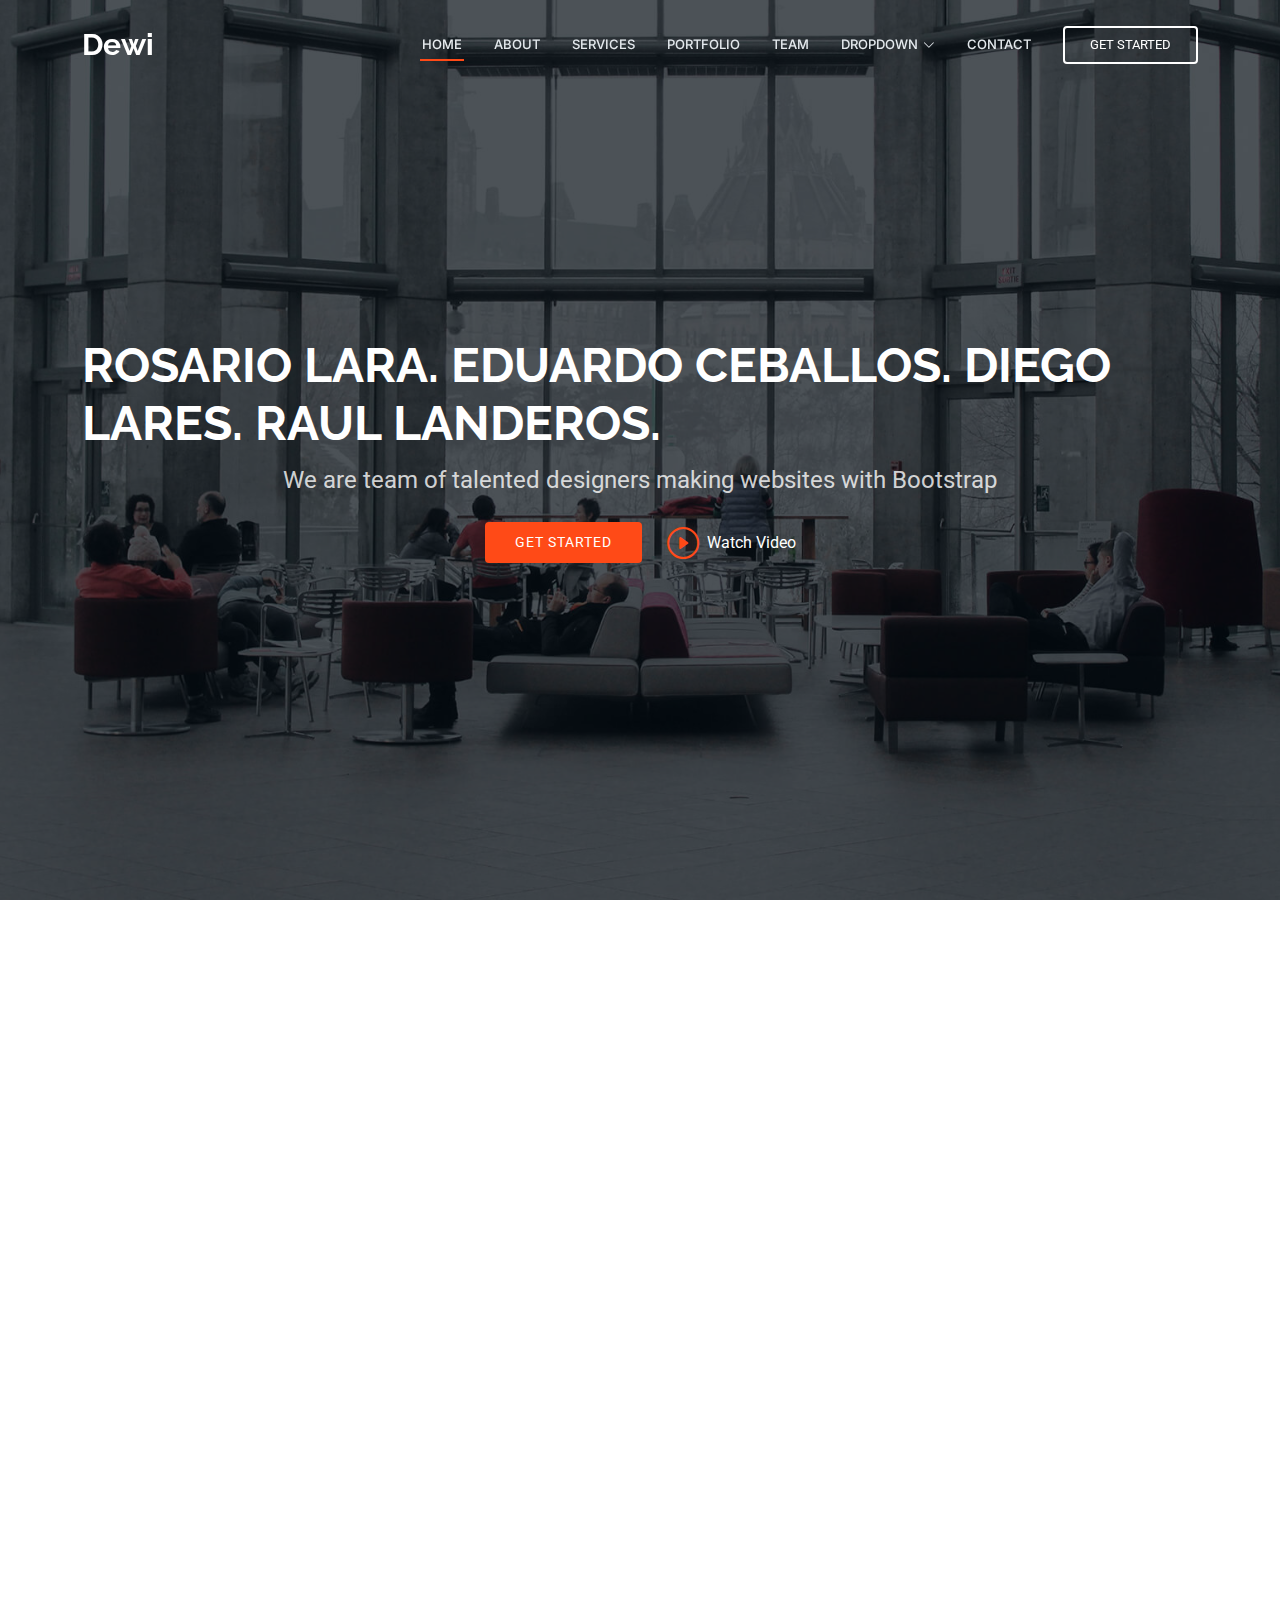
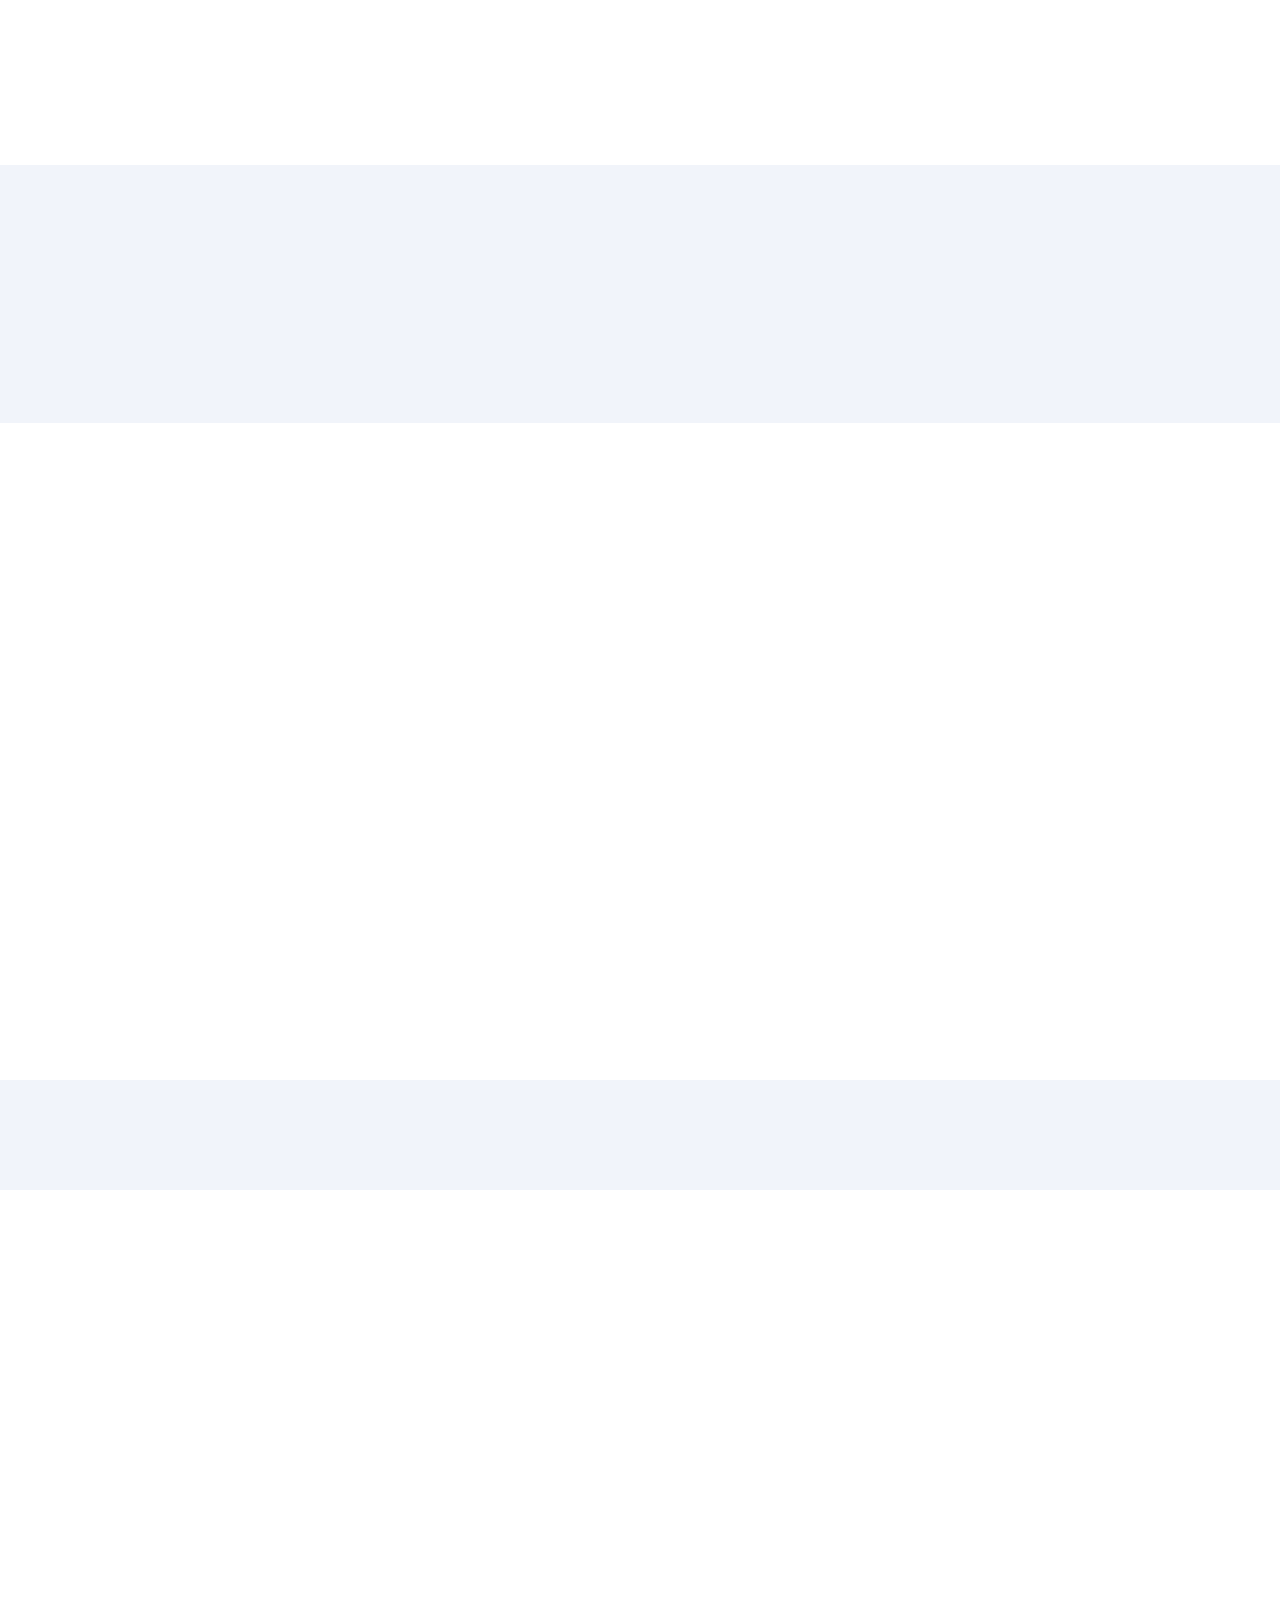
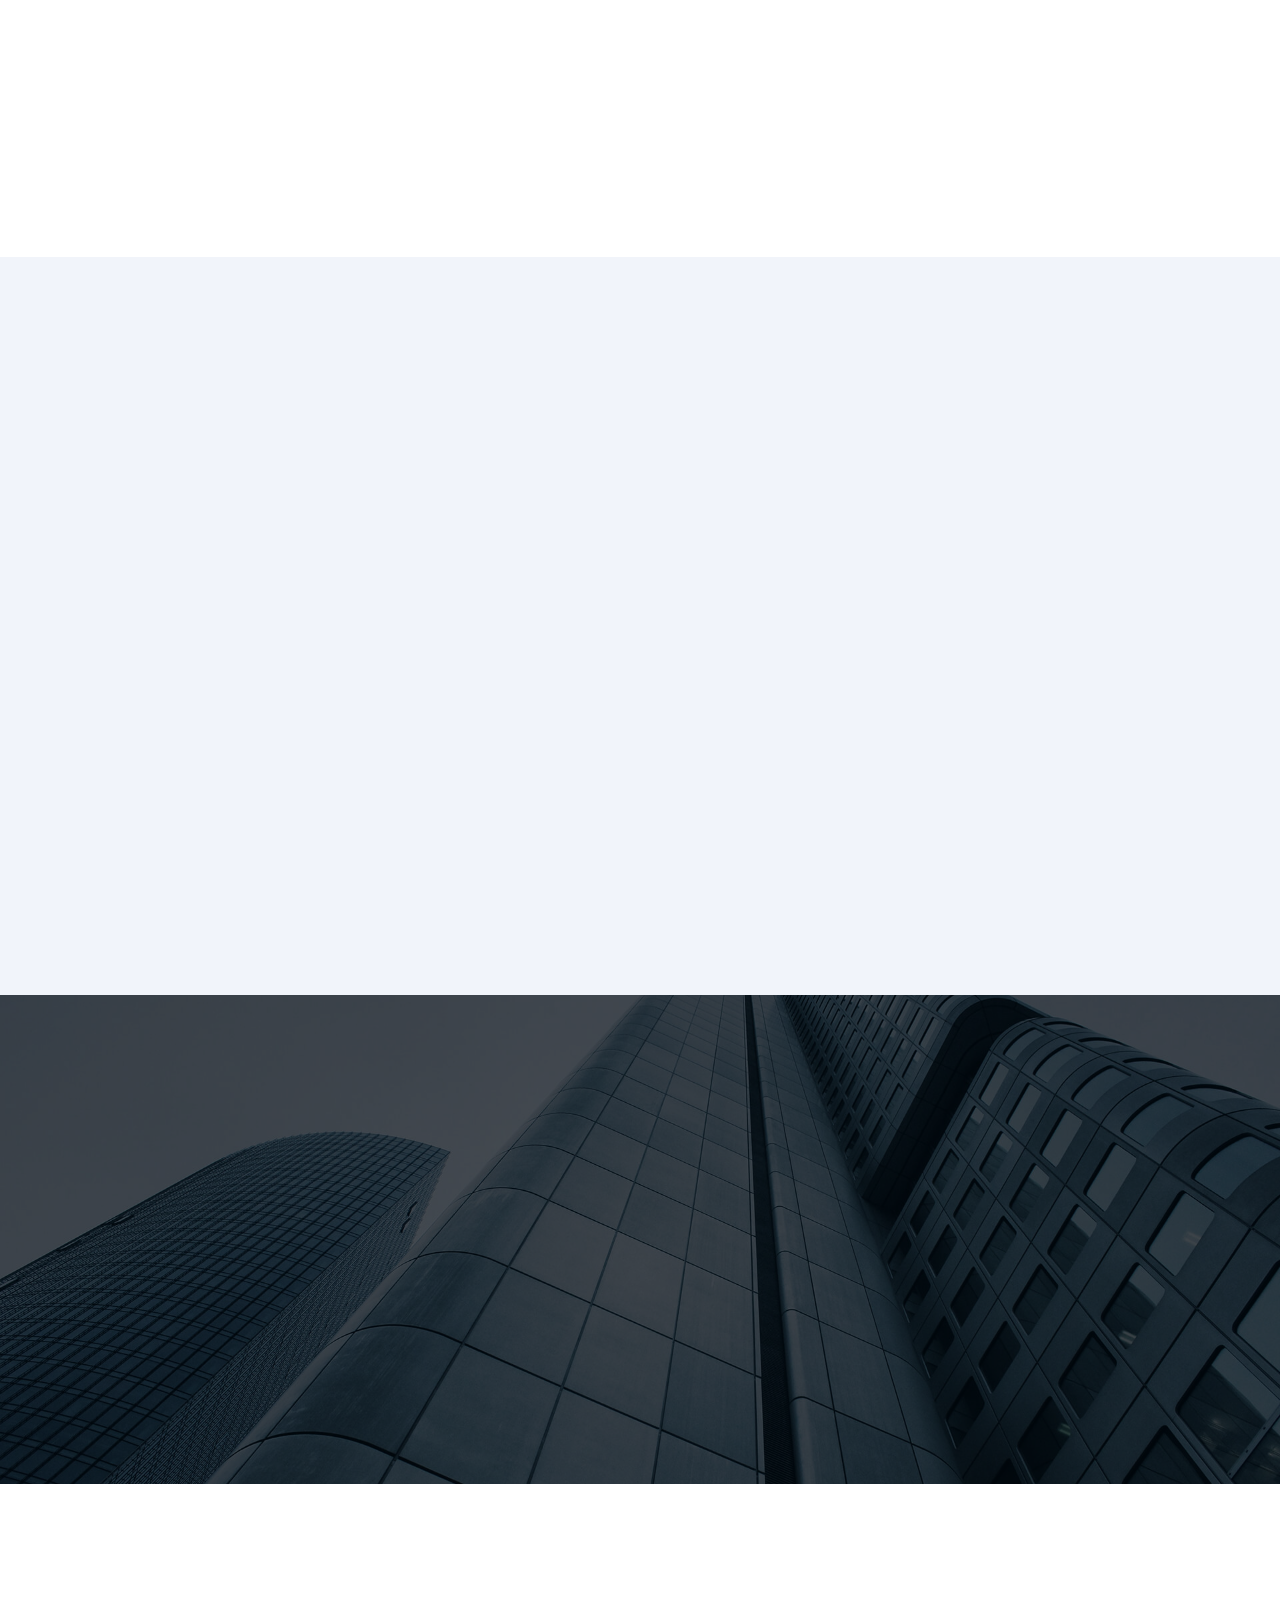
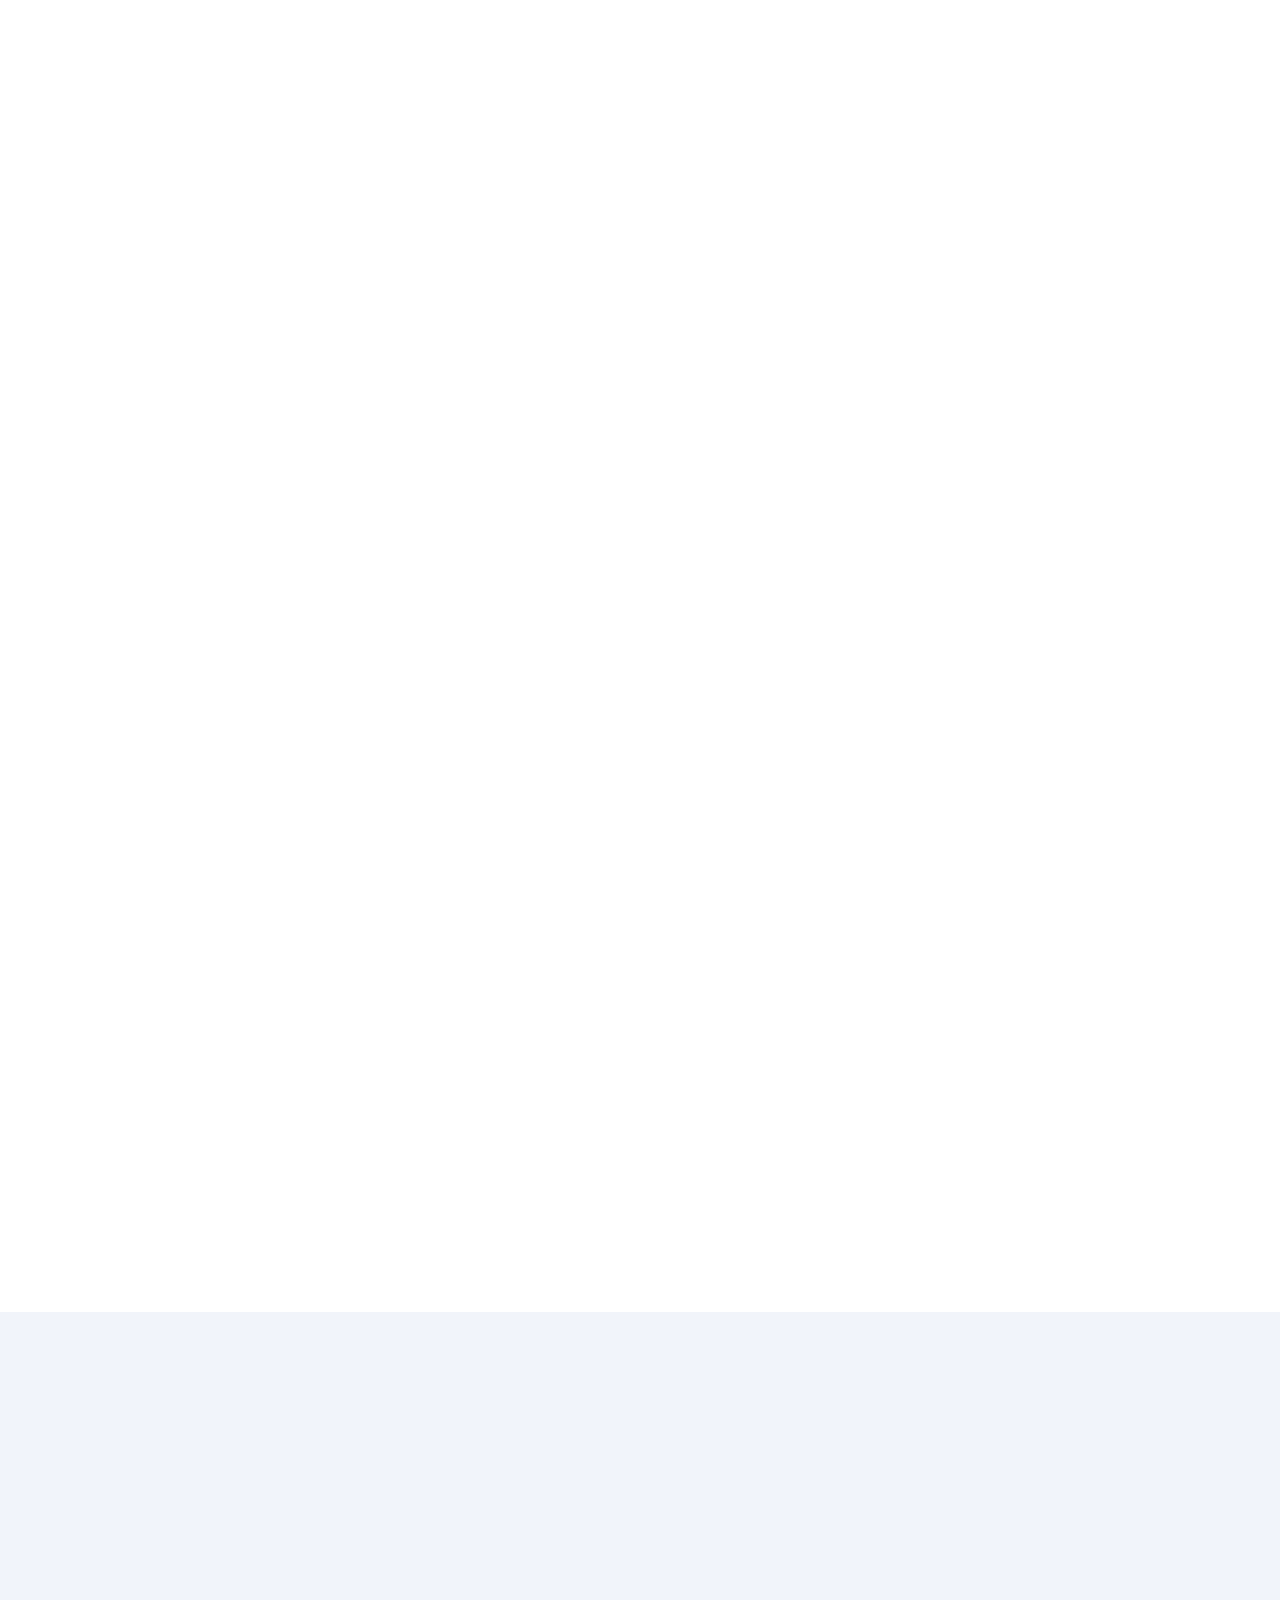
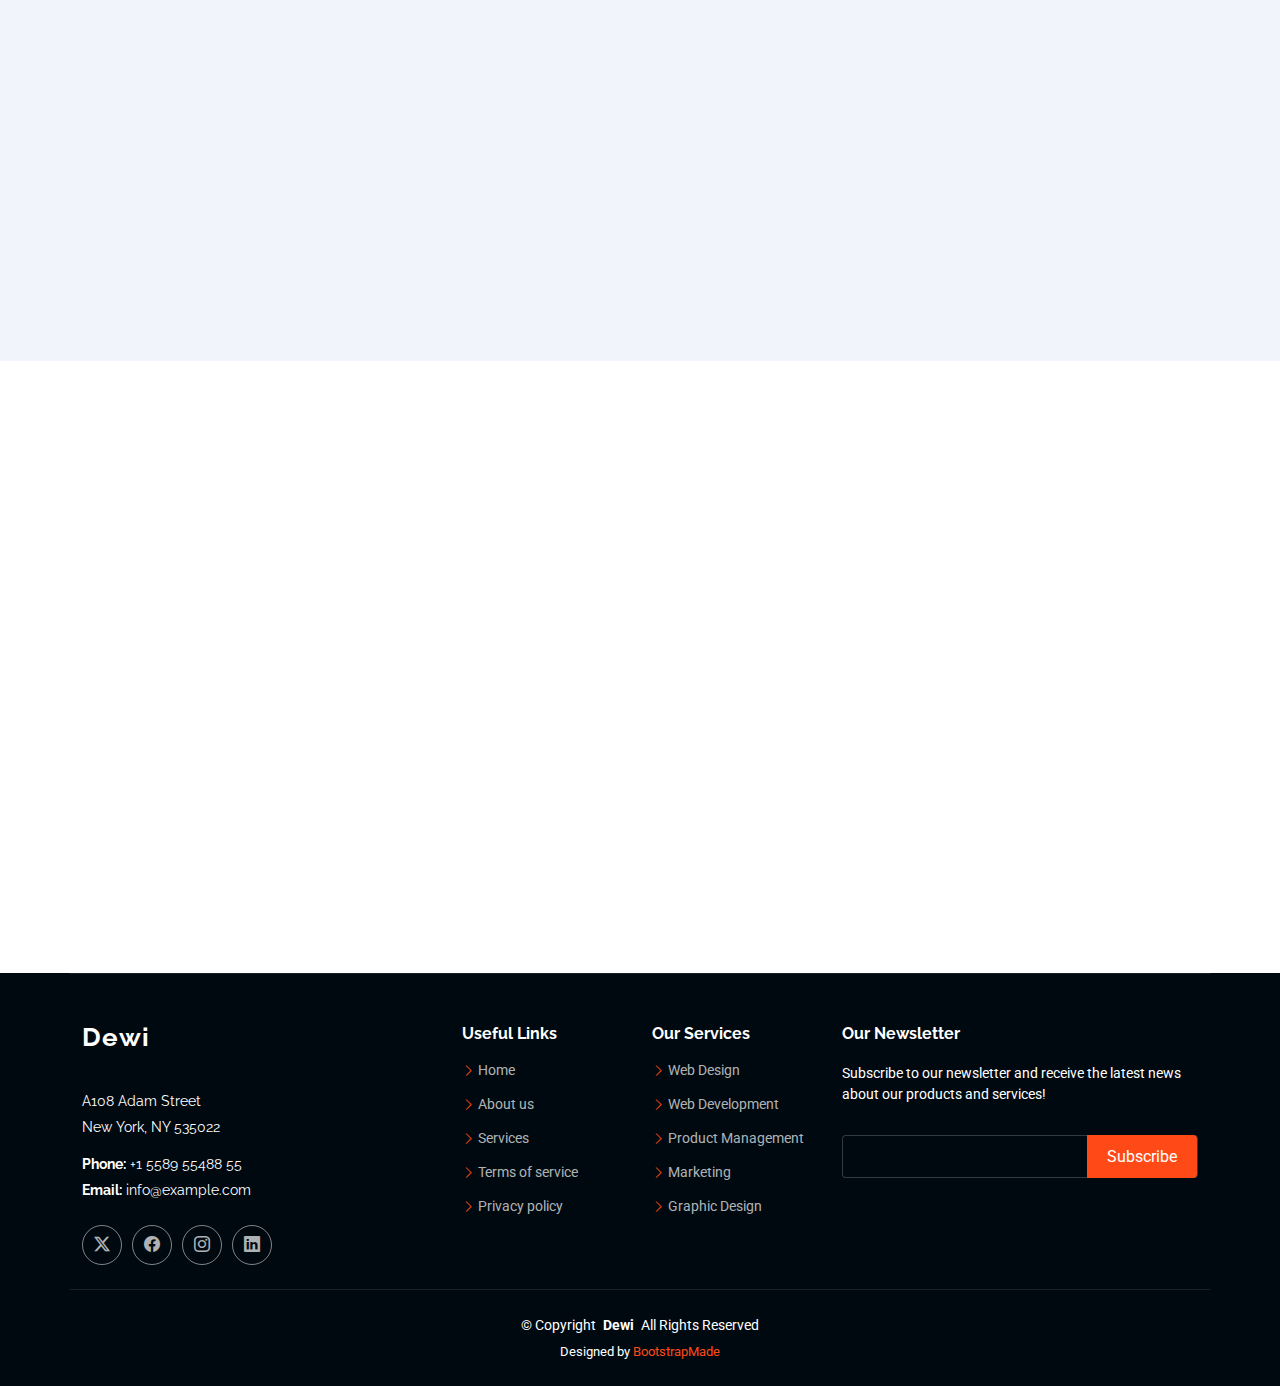
<file: Vision-Mexico-Website/index.html>
<!DOCTYPE html>
<html lang="en">

<head>
  <meta charset="utf-8">
  <meta content="width=device-width, initial-scale=1.0" name="viewport">
  <title>Index - Dewi Bootstrap Template</title>
  <meta name="description" content="">
  <meta name="keywords" content="">

  <!-- Favicons -->
  <link href="assets/img/favicon.png" rel="icon">
  <link href="assets/img/apple-touch-icon.png" rel="apple-touch-icon">

  <!-- Fonts -->
  <link href="https://fonts.googleapis.com" rel="preconnect">
  <link href="https://fonts.gstatic.com" rel="preconnect" crossorigin>
  <link href="https://fonts.googleapis.com/css2?family=Roboto:ital,wght@0,100;0,300;0,400;0,500;0,700;0,900;1,100;1,300;1,400;1,500;1,700;1,900&family=Raleway:ital,wght@0,100;0,200;0,300;0,400;0,500;0,600;0,700;0,800;0,900;1,100;1,200;1,300;1,400;1,500;1,600;1,700;1,800;1,900&family=Inter:wght@100;200;300;400;500;600;700;800;900&display=swap" rel="stylesheet">

  <!-- Vendor CSS Files -->
  <link href="assets/vendor/bootstrap/css/bootstrap.min.css" rel="stylesheet">
  <link href="assets/vendor/bootstrap-icons/bootstrap-icons.css" rel="stylesheet">
  <link href="assets/vendor/aos/aos.css" rel="stylesheet">
  <link href="assets/vendor/glightbox/css/glightbox.min.css" rel="stylesheet">
  <link href="assets/vendor/swiper/swiper-bundle.min.css" rel="stylesheet">

  <!-- Main CSS File -->
  <link href="assets/css/main.css" rel="stylesheet">

  <!-- =======================================================
  * Template Name: Dewi
  * Template URL: https://bootstrapmade.com/dewi-free-multi-purpose-html-template/
  * Updated: Aug 07 2024 with Bootstrap v5.3.3
  * Author: BootstrapMade.com
  * License: https://bootstrapmade.com/license/
  ======================================================== -->
</head>

<body class="index-page">

  <header id="header" class="header d-flex align-items-center fixed-top">
    <div class="container-fluid container-xl position-relative d-flex align-items-center">

      <a href="index.html" class="logo d-flex align-items-center me-auto">
        <!-- Uncomment the line below if you also wish to use an image logo -->
        <!-- <img src="assets/img/logo.png" alt=""> -->
        <h1 class="sitename">Dewi</h1>
      </a>

      <nav id="navmenu" class="navmenu">
        <ul>
          <li><a href="#hero" class="active">Home</a></li>
          <li><a href="#about">About</a></li>
          <li><a href="#services">Services</a></li>
          <li><a href="#portfolio">Portfolio</a></li>
          <li><a href="#team">Team</a></li>
          <li class="dropdown"><a href="#"><span>Dropdown</span> <i class="bi bi-chevron-down toggle-dropdown"></i></a>
            <ul>
              <li><a href="#">Dropdown 1</a></li>
              <li class="dropdown"><a href="#"><span>Deep Dropdown</span> <i class="bi bi-chevron-down toggle-dropdown"></i></a>
                <ul>
                  <li><a href="#">Deep Dropdown 1</a></li>
                  <li><a href="#">Deep Dropdown 2</a></li>
                  <li><a href="#">Deep Dropdown 3</a></li>
                  <li><a href="#">Deep Dropdown 4</a></li>
                  <li><a href="#">Deep Dropdown 5</a></li>
                </ul>
              </li>
              <li><a href="#">Dropdown 2</a></li>
              <li><a href="#">Dropdown 3</a></li>
              <li><a href="#">Dropdown 4</a></li>
            </ul>
          </li>
          <li><a href="#contact">Contact</a></li>
        </ul>
        <i class="mobile-nav-toggle d-xl-none bi bi-list"></i>
      </nav>

      <a class="cta-btn" href="index.html#about">Get Started</a>

    </div>
  </header>

  <main class="main">

    <!-- Hero Section -->
    <section id="hero" class="hero section dark-background">

      <img src="assets/img/hero-bg.jpg" alt="" data-aos="fade-in">

      <div class="container d-flex flex-column align-items-center">
        <h2 data-aos="fade-up" data-aos-delay="100">Rosario Lara. Eduardo Ceballos. Diego Lares. Raul Landeros.</h2>
        <p data-aos="fade-up" data-aos-delay="200">We are team of talented designers making websites with Bootstrap</p>
        <div class="d-flex mt-4" data-aos="fade-up" data-aos-delay="300">
          <a href="#about" class="btn-get-started">Get Started</a>
          <a href="https://www.youtube.com/watch?v=Y7f98aduVJ8" class="glightbox btn-watch-video d-flex align-items-center"><i class="bi bi-play-circle"></i><span>Watch Video</span></a>
        </div>
      </div>

    </section><!-- /Hero Section -->

    <!-- About Section -->
    <section id="about" class="about section">

      <div class="container">

        <div class="row gy-4">
          <div class="col-lg-6" data-aos="fade-up" data-aos-delay="100">
            <h3>Voluptatem dignissimos provident laboris nisi ut aliquip ex ea commodo</h3>
            <img src="assets/img/about.jpg" class="img-fluid rounded-4 mb-4" alt="">
            <p>Ut fugiat ut sunt quia veniam. Voluptate perferendis perspiciatis quod nisi et. Placeat debitis quia recusandae odit et consequatur voluptatem. Dignissimos pariatur consectetur fugiat voluptas ea.</p>
            <p>Temporibus nihil enim deserunt sed ea. Provident sit expedita aut cupiditate nihil vitae quo officia vel. Blanditiis eligendi possimus et in cum. Quidem eos ut sint rem veniam qui. Ut ut repellendus nobis tempore doloribus debitis explicabo similique sit. Accusantium sed ut omnis beatae neque deleniti repellendus.</p>
          </div>
          <div class="col-lg-6" data-aos="fade-up" data-aos-delay="250">
            <div class="content ps-0 ps-lg-5">
              <p class="fst-italic">
                Lorem ipsum dolor sit amet, consectetur adipiscing elit, sed do eiusmod tempor incididunt ut labore et dolore
                magna aliqua.
              </p>
              <ul>
                <li><i class="bi bi-check-circle-fill"></i> <span>Ullamco laboris nisi ut aliquip ex ea commodo consequat.</span></li>
                <li><i class="bi bi-check-circle-fill"></i> <span>Duis aute irure dolor in reprehenderit in voluptate velit.</span></li>
                <li><i class="bi bi-check-circle-fill"></i> <span>Ullamco laboris nisi ut aliquip ex ea commodo consequat. Duis aute irure dolor in reprehenderit in voluptate trideta storacalaperda mastiro dolore eu fugiat nulla pariatur.</span></li>
              </ul>
              <p>
                Ullamco laboris nisi ut aliquip ex ea commodo consequat. Duis aute irure dolor in reprehenderit in voluptate
                velit esse cillum dolore eu fugiat nulla pariatur. Excepteur sint occaecat cupidatat non proident
              </p>

              <div class="position-relative mt-4">
                <img src="assets/img/about-2.jpg" class="img-fluid rounded-4" alt="">
                <a href="https://www.youtube.com/watch?v=Y7f98aduVJ8" class="glightbox pulsating-play-btn"></a>
              </div>
            </div>
          </div>
        </div>

      </div>

    </section><!-- /About Section -->

    <!-- Stats Section -->
    <section id="stats" class="stats section light-background">

      <div class="container" data-aos="fade-up" data-aos-delay="100">

        <div class="row gy-4">

          <div class="col-lg-3 col-md-6">
            <div class="stats-item d-flex align-items-center w-100 h-100">
              <i class="bi bi-emoji-smile color-blue flex-shrink-0"></i>
              <div>
                <span data-purecounter-start="0" data-purecounter-end="232" data-purecounter-duration="1" class="purecounter"></span>
                <p>Happy Clients</p>
              </div>
            </div>
          </div><!-- End Stats Item -->

          <div class="col-lg-3 col-md-6">
            <div class="stats-item d-flex align-items-center w-100 h-100">
              <i class="bi bi-journal-richtext color-orange flex-shrink-0"></i>
              <div>
                <span data-purecounter-start="0" data-purecounter-end="521" data-purecounter-duration="1" class="purecounter"></span>
                <p>Projects</p>
              </div>
            </div>
          </div><!-- End Stats Item -->

          <div class="col-lg-3 col-md-6">
            <div class="stats-item d-flex align-items-center w-100 h-100">
              <i class="bi bi-headset color-green flex-shrink-0"></i>
              <div>
                <span data-purecounter-start="0" data-purecounter-end="1463" data-purecounter-duration="1" class="purecounter"></span>
                <p>Hours Of Support</p>
              </div>
            </div>
          </div><!-- End Stats Item -->

          <div class="col-lg-3 col-md-6">
            <div class="stats-item d-flex align-items-center w-100 h-100">
              <i class="bi bi-people color-pink flex-shrink-0"></i>
              <div>
                <span data-purecounter-start="0" data-purecounter-end="15" data-purecounter-duration="1" class="purecounter"></span>
                <p>Hard Workers</p>
              </div>
            </div>
          </div><!-- End Stats Item -->

        </div>

      </div>

    </section><!-- /Stats Section -->

    <!-- Services Section -->
    <section id="services" class="services section">

      <!-- Section Title -->
      <div class="container section-title" data-aos="fade-up">
        <h2>Services</h2>
        <p>Featured Srvices<br></p>
      </div><!-- End Section Title -->

      <div class="container" data-aos="fade-up" data-aos-delay="100">

        <div class="row gy-5">

          <div class="col-xl-4 col-md-6" data-aos="zoom-in" data-aos-delay="200">
            <div class="service-item">
              <div class="img">
                <img src="assets/img/services-1.jpg" class="img-fluid" alt="">
              </div>
              <div class="details position-relative">
                <div class="icon">
                  <i class="bi bi-activity"></i>
                </div>
                <a href="service-details.html" class="stretched-link">
                  <h3>Nesciunt Mete</h3>
                </a>
                <p>Provident nihil minus qui consequatur non omnis maiores. Eos accusantium minus dolores iure perferendis.</p>
              </div>
            </div>
          </div><!-- End Service Item -->

          <div class="col-xl-4 col-md-6" data-aos="zoom-in" data-aos-delay="300">
            <div class="service-item">
              <div class="img">
                <img src="assets/img/services-2.jpg" class="img-fluid" alt="">
              </div>
              <div class="details position-relative">
                <div class="icon">
                  <i class="bi bi-broadcast"></i>
                </div>
                <a href="service-details.html" class="stretched-link">
                  <h3>Eosle Commodi</h3>
                </a>
                <p>Ut autem aut autem non a. Sint sint sit facilis nam iusto sint. Libero corrupti neque eum hic non ut nesciunt dolorem.</p>
              </div>
            </div>
          </div><!-- End Service Item -->

          <div class="col-xl-4 col-md-6" data-aos="zoom-in" data-aos-delay="400">
            <div class="service-item">
              <div class="img">
                <img src="assets/img/services-3.jpg" class="img-fluid" alt="">
              </div>
              <div class="details position-relative">
                <div class="icon">
                  <i class="bi bi-easel"></i>
                </div>
                <a href="service-details.html" class="stretched-link">
                  <h3>Ledo Markt</h3>
                </a>
                <p>Ut excepturi voluptatem nisi sed. Quidem fuga consequatur. Minus ea aut. Vel qui id voluptas adipisci eos earum corrupti.</p>
              </div>
            </div>
          </div><!-- End Service Item -->

        </div>

      </div>

    </section><!-- /Services Section -->

    <!-- Clients Section -->
    <section id="clients" class="clients section light-background">

      <div class="container" data-aos="fade-up">

        <div class="row gy-4">

          <div class="col-xl-2 col-md-3 col-6 client-logo">
            <img src="assets/img/clients/client-1.png" class="img-fluid" alt="">
          </div><!-- End Client Item -->

          <div class="col-xl-2 col-md-3 col-6 client-logo">
            <img src="assets/img/clients/client-2.png" class="img-fluid" alt="">
          </div><!-- End Client Item -->

          <div class="col-xl-2 col-md-3 col-6 client-logo">
            <img src="assets/img/clients/client-3.png" class="img-fluid" alt="">
          </div><!-- End Client Item -->

          <div class="col-xl-2 col-md-3 col-6 client-logo">
            <img src="assets/img/clients/client-4.png" class="img-fluid" alt="">
          </div><!-- End Client Item -->

          <div class="col-xl-2 col-md-3 col-6 client-logo">
            <img src="assets/img/clients/client-5.png" class="img-fluid" alt="">
          </div><!-- End Client Item -->

          <div class="col-xl-2 col-md-3 col-6 client-logo">
            <img src="assets/img/clients/client-6.png" class="img-fluid" alt="">
          </div><!-- End Client Item -->

        </div>

      </div>

    </section><!-- /Clients Section -->

    <!-- Features Section -->
    <section id="features" class="features section">

      <div class="container">

        <ul class="nav nav-tabs row  d-flex" data-aos="fade-up" data-aos-delay="100">
          <li class="nav-item col-3">
            <a class="nav-link active show" data-bs-toggle="tab" data-bs-target="#features-tab-1">
              <i class="bi bi-binoculars"></i>
              <h4 class="d-none d-lg-block">Modi sit est dela pireda nest</h4>
            </a>
          </li>
          <li class="nav-item col-3">
            <a class="nav-link" data-bs-toggle="tab" data-bs-target="#features-tab-2">
              <i class="bi bi-box-seam"></i>
              <h4 class="d-none d-lg-block">Unde praesenti mara setra le</h4>
            </a>
          </li>
          <li class="nav-item col-3">
            <a class="nav-link" data-bs-toggle="tab" data-bs-target="#features-tab-3">
              <i class="bi bi-brightness-high"></i>
              <h4 class="d-none d-lg-block">Pariatur explica nitro dela</h4>
            </a>
          </li>
          <li class="nav-item col-3">
            <a class="nav-link" data-bs-toggle="tab" data-bs-target="#features-tab-4">
              <i class="bi bi-command"></i>
              <h4 class="d-none d-lg-block">Nostrum qui dile node</h4>
            </a>
          </li>
        </ul><!-- End Tab Nav -->

        <div class="tab-content" data-aos="fade-up" data-aos-delay="200">

          <div class="tab-pane fade active show" id="features-tab-1">
            <div class="row">
              <div class="col-lg-6 order-2 order-lg-1 mt-3 mt-lg-0">
                <h3>Voluptatem dignissimos provident quasi corporis voluptates sit assumenda.</h3>
                <p class="fst-italic">
                  Lorem ipsum dolor sit amet, consectetur adipiscing elit, sed do eiusmod tempor incididunt ut labore et dolore
                  magna aliqua.
                </p>
                <ul>
                  <li><i class="bi bi-check2-all"></i>
                    <spab>Ullamco laboris nisi ut aliquip ex ea commodo consequat.</spab>
                  </li>
                  <li><i class="bi bi-check2-all"></i> <span>Duis aute irure dolor in reprehenderit in voluptate velit</span>.</li>
                  <li><i class="bi bi-check2-all"></i> <span>Ullamco laboris nisi ut aliquip ex ea commodo consequat. Duis aute irure dolor in reprehenderit in voluptate trideta storacalaperda mastiro dolore eu fugiat nulla pariatur.</span></li>
                </ul>
                <p>
                  Ullamco laboris nisi ut aliquip ex ea commodo consequat. Duis aute irure dolor in reprehenderit in voluptate
                  velit esse cillum dolore eu fugiat nulla pariatur. Excepteur sint occaecat cupidatat non proident, sunt in
                  culpa qui officia deserunt mollit anim id est laborum
                </p>
              </div>
              <div class="col-lg-6 order-1 order-lg-2 text-center">
                <img src="assets/img/working-1.jpg" alt="" class="img-fluid">
              </div>
            </div>
          </div><!-- End Tab Content Item -->

          <div class="tab-pane fade" id="features-tab-2">
            <div class="row">
              <div class="col-lg-6 order-2 order-lg-1 mt-3 mt-lg-0">
                <h3>Neque exercitationem debitis soluta quos debitis quo mollitia officia est</h3>
                <p>
                  Ullamco laboris nisi ut aliquip ex ea commodo consequat. Duis aute irure dolor in reprehenderit in voluptate
                  velit esse cillum dolore eu fugiat nulla pariatur. Excepteur sint occaecat cupidatat non proident, sunt in
                  culpa qui officia deserunt mollit anim id est laborum
                </p>
                <p class="fst-italic">
                  Lorem ipsum dolor sit amet, consectetur adipiscing elit, sed do eiusmod tempor incididunt ut labore et dolore
                  magna aliqua.
                </p>
                <ul>
                  <li><i class="bi bi-check2-all"></i> <span>Ullamco laboris nisi ut aliquip ex ea commodo consequat.</span></li>
                  <li><i class="bi bi-check2-all"></i> <span>Duis aute irure dolor in reprehenderit in voluptate velit.</span></li>
                  <li><i class="bi bi-check2-all"></i> <span>Provident mollitia neque rerum asperiores dolores quos qui a. Ipsum neque dolor voluptate nisi sed.</span></li>
                  <li><i class="bi bi-check2-all"></i> <span>Ullamco laboris nisi ut aliquip ex ea commodo consequat. Duis aute irure dolor in reprehenderit in voluptate trideta storacalaperda mastiro dolore eu fugiat nulla pariatur.</span></li>
                </ul>
              </div>
              <div class="col-lg-6 order-1 order-lg-2 text-center">
                <img src="assets/img/working-2.jpg" alt="" class="img-fluid">
              </div>
            </div>
          </div><!-- End Tab Content Item -->

          <div class="tab-pane fade" id="features-tab-3">
            <div class="row">
              <div class="col-lg-6 order-2 order-lg-1 mt-3 mt-lg-0">
                <h3>Voluptatibus commodi ut accusamus ea repudiandae ut autem dolor ut assumenda</h3>
                <p>
                  Ullamco laboris nisi ut aliquip ex ea commodo consequat. Duis aute irure dolor in reprehenderit in voluptate
                  velit esse cillum dolore eu fugiat nulla pariatur. Excepteur sint occaecat cupidatat non proident, sunt in
                  culpa qui officia deserunt mollit anim id est laborum
                </p>
                <ul>
                  <li><i class="bi bi-check2-all"></i> <span>Ullamco laboris nisi ut aliquip ex ea commodo consequat.</span></li>
                  <li><i class="bi bi-check2-all"></i> <span>Duis aute irure dolor in reprehenderit in voluptate velit.</span></li>
                  <li><i class="bi bi-check2-all"></i> <span>Provident mollitia neque rerum asperiores dolores quos qui a. Ipsum neque dolor voluptate nisi sed.</span></li>
                </ul>
                <p class="fst-italic">
                  Lorem ipsum dolor sit amet, consectetur adipiscing elit, sed do eiusmod tempor incididunt ut labore et dolore
                  magna aliqua.
                </p>
              </div>
              <div class="col-lg-6 order-1 order-lg-2 text-center">
                <img src="assets/img/working-3.jpg" alt="" class="img-fluid">
              </div>
            </div>
          </div><!-- End Tab Content Item -->

          <div class="tab-pane fade" id="features-tab-4">
            <div class="row">
              <div class="col-lg-6 order-2 order-lg-1 mt-3 mt-lg-0">
                <h3>Omnis fugiat ea explicabo sunt dolorum asperiores sequi inventore rerum</h3>
                <p>
                  Ullamco laboris nisi ut aliquip ex ea commodo consequat. Duis aute irure dolor in reprehenderit in voluptate
                  velit esse cillum dolore eu fugiat nulla pariatur. Excepteur sint occaecat cupidatat non proident, sunt in
                  culpa qui officia deserunt mollit anim id est laborum
                </p>
                <p class="fst-italic">
                  Lorem ipsum dolor sit amet, consectetur adipiscing elit, sed do eiusmod tempor incididunt ut labore et dolore
                  magna aliqua.
                </p>
                <ul>
                  <li><i class="bi bi-check2-all"></i> <span>Ullamco laboris nisi ut aliquip ex ea commodo consequat.</span></li>
                  <li><i class="bi bi-check2-all"></i> <span>Duis aute irure dolor in reprehenderit in voluptate velit.</span></li>
                  <li><i class="bi bi-check2-all"></i> <span>Ullamco laboris nisi ut aliquip ex ea commodo consequat. Duis aute irure dolor in reprehenderit in voluptate trideta storacalaperda mastiro dolore eu fugiat nulla pariatur.</span></li>
                </ul>
              </div>
              <div class="col-lg-6 order-1 order-lg-2 text-center">
                <img src="assets/img/working-4.jpg" alt="" class="img-fluid">
              </div>
            </div>
          </div><!-- End Tab Content Item -->

        </div>

      </div>

    </section><!-- /Features Section -->

    <!-- Services 2 Section -->
    <section id="services-2" class="services-2 section light-background">

      <!-- Section Title -->
      <div class="container section-title" data-aos="fade-up">
        <h2>Services</h2>
        <p>CHECK OUR SERVICES</p>
      </div><!-- End Section Title -->

      <div class="container">

        <div class="row gy-4">

          <div class="col-md-6" data-aos="fade-up" data-aos-delay="100">
            <div class="service-item d-flex position-relative h-100">
              <i class="bi bi-briefcase icon flex-shrink-0"></i>
              <div>
                <h4 class="title"><a href="#" class="stretched-link">Lorem Ipsum</a></h4>
                <p class="description">Voluptatum deleniti atque corrupti quos dolores et quas molestias excepturi sint occaecati cupiditate non provident</p>
              </div>
            </div>
          </div><!-- End Service Item -->

          <div class="col-md-6" data-aos="fade-up" data-aos-delay="200">
            <div class="service-item d-flex position-relative h-100">
              <i class="bi bi-card-checklist icon flex-shrink-0"></i>
              <div>
                <h4 class="title"><a href="#" class="stretched-link">Dolor Sitema</a></h4>
                <p class="description">Minim veniam, quis nostrud exercitation ullamco laboris nisi ut aliquip ex ea commodo consequat tarad limino ata</p>
              </div>
            </div>
          </div><!-- End Service Item -->

          <div class="col-md-6" data-aos="fade-up" data-aos-delay="300">
            <div class="service-item d-flex position-relative h-100">
              <i class="bi bi-bar-chart icon flex-shrink-0"></i>
              <div>
                <h4 class="title"><a href="#" class="stretched-link">Sed ut perspiciatis</a></h4>
                <p class="description">Duis aute irure dolor in reprehenderit in voluptate velit esse cillum dolore eu fugiat nulla pariatur</p>
              </div>
            </div>
          </div><!-- End Service Item -->

          <div class="col-md-6" data-aos="fade-up" data-aos-delay="400">
            <div class="service-item d-flex position-relative h-100">
              <i class="bi bi-binoculars icon flex-shrink-0"></i>
              <div>
                <h4 class="title"><a href="#" class="stretched-link">Magni Dolores</a></h4>
                <p class="description">Excepteur sint occaecat cupidatat non proident, sunt in culpa qui officia deserunt mollit anim id est laborum</p>
              </div>
            </div>
          </div><!-- End Service Item -->

          <div class="col-md-6" data-aos="fade-up" data-aos-delay="500">
            <div class="service-item d-flex position-relative h-100">
              <i class="bi bi-brightness-high icon flex-shrink-0"></i>
              <div>
                <h4 class="title"><a href="#" class="stretched-link">Nemo Enim</a></h4>
                <p class="description">At vero eos et accusamus et iusto odio dignissimos ducimus qui blanditiis praesentium voluptatum deleniti atque</p>
              </div>
            </div>
          </div><!-- End Service Item -->

          <div class="col-md-6" data-aos="fade-up" data-aos-delay="600">
            <div class="service-item d-flex position-relative h-100">
              <i class="bi bi-calendar4-week icon flex-shrink-0"></i>
              <div>
                <h4 class="title"><a href="#" class="stretched-link">Eiusmod Tempor</a></h4>
                <p class="description">Et harum quidem rerum facilis est et expedita distinctio. Nam libero tempore, cum soluta nobis est eligendi</p>
              </div>
            </div>
          </div><!-- End Service Item -->

        </div>

      </div>

    </section><!-- /Services 2 Section -->

    <!-- Testimonials Section -->
    <section id="testimonials" class="testimonials section dark-background">

      <img src="assets/img/testimonials-bg.jpg" class="testimonials-bg" alt="">

      <div class="container" data-aos="fade-up" data-aos-delay="100">

        <div class="swiper init-swiper">
          <script type="application/json" class="swiper-config">
            {
              "loop": true,
              "speed": 600,
              "autoplay": {
                "delay": 5000
              },
              "slidesPerView": "auto",
              "pagination": {
                "el": ".swiper-pagination",
                "type": "bullets",
                "clickable": true
              }
            }
          </script>
          <div class="swiper-wrapper">

            <div class="swiper-slide">
              <div class="testimonial-item">
                <img src="assets/img/testimonials/testimonials-1.jpg" class="testimonial-img" alt="">
                <h3>Saul Goodman</h3>
                <h4>Ceo &amp; Founder</h4>
                <div class="stars">
                  <i class="bi bi-star-fill"></i><i class="bi bi-star-fill"></i><i class="bi bi-star-fill"></i><i class="bi bi-star-fill"></i><i class="bi bi-star-fill"></i>
                </div>
                <p>
                  <i class="bi bi-quote quote-icon-left"></i>
                  <span>Proin iaculis purus consequat sem cure digni ssim donec porttitora entum suscipit rhoncus. Accusantium quam, ultricies eget id, aliquam eget nibh et. Maecen aliquam, risus at semper.</span>
                  <i class="bi bi-quote quote-icon-right"></i>
                </p>
              </div>
            </div><!-- End testimonial item -->

            <div class="swiper-slide">
              <div class="testimonial-item">
                <img src="assets/img/testimonials/testimonials-2.jpg" class="testimonial-img" alt="">
                <h3>Sara Wilsson</h3>
                <h4>Designer</h4>
                <div class="stars">
                  <i class="bi bi-star-fill"></i><i class="bi bi-star-fill"></i><i class="bi bi-star-fill"></i><i class="bi bi-star-fill"></i><i class="bi bi-star-fill"></i>
                </div>
                <p>
                  <i class="bi bi-quote quote-icon-left"></i>
                  <span>Export tempor illum tamen malis malis eram quae irure esse labore quem cillum quid cillum eram malis quorum velit fore eram velit sunt aliqua noster fugiat irure amet legam anim culpa.</span>
                  <i class="bi bi-quote quote-icon-right"></i>
                </p>
              </div>
            </div><!-- End testimonial item -->

            <div class="swiper-slide">
              <div class="testimonial-item">
                <img src="assets/img/testimonials/testimonials-3.jpg" class="testimonial-img" alt="">
                <h3>Jena Karlis</h3>
                <h4>Store Owner</h4>
                <div class="stars">
                  <i class="bi bi-star-fill"></i><i class="bi bi-star-fill"></i><i class="bi bi-star-fill"></i><i class="bi bi-star-fill"></i><i class="bi bi-star-fill"></i>
                </div>
                <p>
                  <i class="bi bi-quote quote-icon-left"></i>
                  <span>Enim nisi quem export duis labore cillum quae magna enim sint quorum nulla quem veniam duis minim tempor labore quem eram duis noster aute amet eram fore quis sint minim.</span>
                  <i class="bi bi-quote quote-icon-right"></i>
                </p>
              </div>
            </div><!-- End testimonial item -->

            <div class="swiper-slide">
              <div class="testimonial-item">
                <img src="assets/img/testimonials/testimonials-4.jpg" class="testimonial-img" alt="">
                <h3>Matt Brandon</h3>
                <h4>Freelancer</h4>
                <div class="stars">
                  <i class="bi bi-star-fill"></i><i class="bi bi-star-fill"></i><i class="bi bi-star-fill"></i><i class="bi bi-star-fill"></i><i class="bi bi-star-fill"></i>
                </div>
                <p>
                  <i class="bi bi-quote quote-icon-left"></i>
                  <span>Fugiat enim eram quae cillum dolore dolor amet nulla culpa multos export minim fugiat minim velit minim dolor enim duis veniam ipsum anim magna sunt elit fore quem dolore labore illum veniam.</span>
                  <i class="bi bi-quote quote-icon-right"></i>
                </p>
              </div>
            </div><!-- End testimonial item -->

            <div class="swiper-slide">
              <div class="testimonial-item">
                <img src="assets/img/testimonials/testimonials-5.jpg" class="testimonial-img" alt="">
                <h3>John Larson</h3>
                <h4>Entrepreneur</h4>
                <div class="stars">
                  <i class="bi bi-star-fill"></i><i class="bi bi-star-fill"></i><i class="bi bi-star-fill"></i><i class="bi bi-star-fill"></i><i class="bi bi-star-fill"></i>
                </div>
                <p>
                  <i class="bi bi-quote quote-icon-left"></i>
                  <span>Quis quorum aliqua sint quem legam fore sunt eram irure aliqua veniam tempor noster veniam enim culpa labore duis sunt culpa nulla illum cillum fugiat legam esse veniam culpa fore nisi cillum quid.</span>
                  <i class="bi bi-quote quote-icon-right"></i>
                </p>
              </div>
            </div><!-- End testimonial item -->

          </div>
          <div class="swiper-pagination"></div>
        </div>

      </div>

    </section><!-- /Testimonials Section -->

    <!-- Portfolio Section -->
    <section id="portfolio" class="portfolio section">

      <!-- Section Title -->
      <div class="container section-title" data-aos="fade-up">
        <h2>Portfolio</h2>
        <p>CHECK OUR PORTFOLIO</p>
      </div><!-- End Section Title -->

      <div class="container">

        <div class="isotope-layout" data-default-filter="*" data-layout="masonry" data-sort="original-order">

          <ul class="portfolio-filters isotope-filters" data-aos="fade-up" data-aos-delay="100">
            <li data-filter="*" class="filter-active">All</li>
            <li data-filter=".filter-app">App</li>
            <li data-filter=".filter-product">Product</li>
            <li data-filter=".filter-branding">Branding</li>
            <li data-filter=".filter-books">Books</li>
          </ul><!-- End Portfolio Filters -->

          <div class="row gy-4 isotope-container" data-aos="fade-up" data-aos-delay="200">

            <div class="col-lg-4 col-md-6 portfolio-item isotope-item filter-app">
              <div class="portfolio-content h-100">
                <img src="assets/img/portfolio/app-1.jpg" class="img-fluid" alt="">
                <div class="portfolio-info">
                  <h4>App 1</h4>
                  <p>Lorem ipsum, dolor sit amet consectetur</p>
                  <a href="assets/img/portfolio/app-1.jpg" title="App 1" data-gallery="portfolio-gallery-app" class="glightbox preview-link"><i class="bi bi-zoom-in"></i></a>
                  <a href="portfolio-details.html" title="More Details" class="details-link"><i class="bi bi-link-45deg"></i></a>
                </div>
              </div>
            </div><!-- End Portfolio Item -->

            <div class="col-lg-4 col-md-6 portfolio-item isotope-item filter-product">
              <div class="portfolio-content h-100">
                <img src="assets/img/portfolio/product-1.jpg" class="img-fluid" alt="">
                <div class="portfolio-info">
                  <h4>Product 1</h4>
                  <p>Lorem ipsum, dolor sit amet consectetur</p>
                  <a href="assets/img/portfolio/product-1.jpg" title="Product 1" data-gallery="portfolio-gallery-product" class="glightbox preview-link"><i class="bi bi-zoom-in"></i></a>
                  <a href="portfolio-details.html" title="More Details" class="details-link"><i class="bi bi-link-45deg"></i></a>
                </div>
              </div>
            </div><!-- End Portfolio Item -->

            <div class="col-lg-4 col-md-6 portfolio-item isotope-item filter-branding">
              <div class="portfolio-content h-100">
                <img src="assets/img/portfolio/branding-1.jpg" class="img-fluid" alt="">
                <div class="portfolio-info">
                  <h4>Branding 1</h4>
                  <p>Lorem ipsum, dolor sit amet consectetur</p>
                  <a href="assets/img/portfolio/branding-1.jpg" title="Branding 1" data-gallery="portfolio-gallery-branding" class="glightbox preview-link"><i class="bi bi-zoom-in"></i></a>
                  <a href="portfolio-details.html" title="More Details" class="details-link"><i class="bi bi-link-45deg"></i></a>
                </div>
              </div>
            </div><!-- End Portfolio Item -->

            <div class="col-lg-4 col-md-6 portfolio-item isotope-item filter-books">
              <div class="portfolio-content h-100">
                <img src="assets/img/portfolio/books-1.jpg" class="img-fluid" alt="">
                <div class="portfolio-info">
                  <h4>Books 1</h4>
                  <p>Lorem ipsum, dolor sit amet consectetur</p>
                  <a href="assets/img/portfolio/books-1.jpg" title="Branding 1" data-gallery="portfolio-gallery-book" class="glightbox preview-link"><i class="bi bi-zoom-in"></i></a>
                  <a href="portfolio-details.html" title="More Details" class="details-link"><i class="bi bi-link-45deg"></i></a>
                </div>
              </div>
            </div><!-- End Portfolio Item -->

            <div class="col-lg-4 col-md-6 portfolio-item isotope-item filter-app">
              <div class="portfolio-content h-100">
                <img src="assets/img/portfolio/app-2.jpg" class="img-fluid" alt="">
                <div class="portfolio-info">
                  <h4>App 2</h4>
                  <p>Lorem ipsum, dolor sit amet consectetur</p>
                  <a href="assets/img/portfolio/app-2.jpg" title="App 2" data-gallery="portfolio-gallery-app" class="glightbox preview-link"><i class="bi bi-zoom-in"></i></a>
                  <a href="portfolio-details.html" title="More Details" class="details-link"><i class="bi bi-link-45deg"></i></a>
                </div>
              </div>
            </div><!-- End Portfolio Item -->

            <div class="col-lg-4 col-md-6 portfolio-item isotope-item filter-product">
              <div class="portfolio-content h-100">
                <img src="assets/img/portfolio/product-2.jpg" class="img-fluid" alt="">
                <div class="portfolio-info">
                  <h4>Product 2</h4>
                  <p>Lorem ipsum, dolor sit amet consectetur</p>
                  <a href="assets/img/portfolio/product-2.jpg" title="Product 2" data-gallery="portfolio-gallery-product" class="glightbox preview-link"><i class="bi bi-zoom-in"></i></a>
                  <a href="portfolio-details.html" title="More Details" class="details-link"><i class="bi bi-link-45deg"></i></a>
                </div>
              </div>
            </div><!-- End Portfolio Item -->

            <div class="col-lg-4 col-md-6 portfolio-item isotope-item filter-branding">
              <div class="portfolio-content h-100">
                <img src="assets/img/portfolio/branding-2.jpg" class="img-fluid" alt="">
                <div class="portfolio-info">
                  <h4>Branding 2</h4>
                  <p>Lorem ipsum, dolor sit amet consectetur</p>
                  <a href="assets/img/portfolio/branding-2.jpg" title="Branding 2" data-gallery="portfolio-gallery-branding" class="glightbox preview-link"><i class="bi bi-zoom-in"></i></a>
                  <a href="portfolio-details.html" title="More Details" class="details-link"><i class="bi bi-link-45deg"></i></a>
                </div>
              </div>
            </div><!-- End Portfolio Item -->

            <div class="col-lg-4 col-md-6 portfolio-item isotope-item filter-books">
              <div class="portfolio-content h-100">
                <img src="assets/img/portfolio/books-2.jpg" class="img-fluid" alt="">
                <div class="portfolio-info">
                  <h4>Books 2</h4>
                  <p>Lorem ipsum, dolor sit amet consectetur</p>
                  <a href="assets/img/portfolio/books-2.jpg" title="Branding 2" data-gallery="portfolio-gallery-book" class="glightbox preview-link"><i class="bi bi-zoom-in"></i></a>
                  <a href="portfolio-details.html" title="More Details" class="details-link"><i class="bi bi-link-45deg"></i></a>
                </div>
              </div>
            </div><!-- End Portfolio Item -->

            <div class="col-lg-4 col-md-6 portfolio-item isotope-item filter-app">
              <div class="portfolio-content h-100">
                <img src="assets/img/portfolio/app-3.jpg" class="img-fluid" alt="">
                <div class="portfolio-info">
                  <h4>App 3</h4>
                  <p>Lorem ipsum, dolor sit amet consectetur</p>
                  <a href="assets/img/portfolio/app-3.jpg" title="App 3" data-gallery="portfolio-gallery-app" class="glightbox preview-link"><i class="bi bi-zoom-in"></i></a>
                  <a href="portfolio-details.html" title="More Details" class="details-link"><i class="bi bi-link-45deg"></i></a>
                </div>
              </div>
            </div><!-- End Portfolio Item -->

            <div class="col-lg-4 col-md-6 portfolio-item isotope-item filter-product">
              <div class="portfolio-content h-100">
                <img src="assets/img/portfolio/product-3.jpg" class="img-fluid" alt="">
                <div class="portfolio-info">
                  <h4>Product 3</h4>
                  <p>Lorem ipsum, dolor sit amet consectetur</p>
                  <a href="assets/img/portfolio/product-3.jpg" title="Product 3" data-gallery="portfolio-gallery-product" class="glightbox preview-link"><i class="bi bi-zoom-in"></i></a>
                  <a href="portfolio-details.html" title="More Details" class="details-link"><i class="bi bi-link-45deg"></i></a>
                </div>
              </div>
            </div><!-- End Portfolio Item -->

            <div class="col-lg-4 col-md-6 portfolio-item isotope-item filter-branding">
              <div class="portfolio-content h-100">
                <img src="assets/img/portfolio/branding-3.jpg" class="img-fluid" alt="">
                <div class="portfolio-info">
                  <h4>Branding 3</h4>
                  <p>Lorem ipsum, dolor sit amet consectetur</p>
                  <a href="assets/img/portfolio/branding-3.jpg" title="Branding 2" data-gallery="portfolio-gallery-branding" class="glightbox preview-link"><i class="bi bi-zoom-in"></i></a>
                  <a href="portfolio-details.html" title="More Details" class="details-link"><i class="bi bi-link-45deg"></i></a>
                </div>
              </div>
            </div><!-- End Portfolio Item -->

            <div class="col-lg-4 col-md-6 portfolio-item isotope-item filter-books">
              <div class="portfolio-content h-100">
                <img src="assets/img/portfolio/books-3.jpg" class="img-fluid" alt="">
                <div class="portfolio-info">
                  <h4>Books 3</h4>
                  <p>Lorem ipsum, dolor sit amet consectetur</p>
                  <a href="assets/img/portfolio/books-3.jpg" title="Branding 3" data-gallery="portfolio-gallery-book" class="glightbox preview-link"><i class="bi bi-zoom-in"></i></a>
                  <a href="portfolio-details.html" title="More Details" class="details-link"><i class="bi bi-link-45deg"></i></a>
                </div>
              </div>
            </div><!-- End Portfolio Item -->

          </div><!-- End Portfolio Container -->

        </div>

      </div>

    </section><!-- /Portfolio Section -->

    <!-- Team Section -->
    <section id="team" class="team section light-background">

      <!-- Section Title -->
      <div class="container section-title" data-aos="fade-up">
        <h2>Team</h2>
        <p>CHECK OUR TEAM</p>
      </div><!-- End Section Title -->

      <div class="container">

        <div class="row gy-5">

          <div class="col-lg-4 col-md-6" data-aos="fade-up" data-aos-delay="100">
            <div class="member">
              <div class="pic"><img src="assets/img/team/team-1.jpg" class="img-fluid" alt=""></div>
              <div class="member-info">
                <h4>Walter White</h4>
                <span>Chief Executive Officer</span>
                <div class="social">
                  <a href=""><i class="bi bi-twitter-x"></i></a>
                  <a href=""><i class="bi bi-facebook"></i></a>
                  <a href=""><i class="bi bi-instagram"></i></a>
                  <a href=""><i class="bi bi-linkedin"></i></a>
                </div>
              </div>
            </div>
          </div><!-- End Team Member -->

          <div class="col-lg-4 col-md-6" data-aos="fade-up" data-aos-delay="200">
            <div class="member">
              <div class="pic"><img src="assets/img/team/team-2.jpg" class="img-fluid" alt=""></div>
              <div class="member-info">
                <h4>Sarah Jhonson</h4>
                <span>Product Manager</span>
                <div class="social">
                  <a href=""><i class="bi bi-twitter-x"></i></a>
                  <a href=""><i class="bi bi-facebook"></i></a>
                  <a href=""><i class="bi bi-instagram"></i></a>
                  <a href=""><i class="bi bi-linkedin"></i></a>
                </div>
              </div>
            </div>
          </div><!-- End Team Member -->

          <div class="col-lg-4 col-md-6" data-aos="fade-up" data-aos-delay="300">
            <div class="member">
              <div class="pic"><img src="assets/img/team/team-3.jpg" class="img-fluid" alt=""></div>
              <div class="member-info">
                <h4>William Anderson</h4>
                <span>CTO</span>
                <div class="social">
                  <a href=""><i class="bi bi-twitter-x"></i></a>
                  <a href=""><i class="bi bi-facebook"></i></a>
                  <a href=""><i class="bi bi-instagram"></i></a>
                  <a href=""><i class="bi bi-linkedin"></i></a>
                </div>
              </div>
            </div>
          </div><!-- End Team Member -->

        </div>

      </div>

    </section><!-- /Team Section -->

    <!-- Contact Section -->
    <section id="contact" class="contact section">

      <!-- Section Title -->
      <div class="container section-title" data-aos="fade-up">
        <h2>Contact</h2>
        <p>Necessitatibus eius consequatur</p>
      </div><!-- End Section Title -->

      <div class="container" data-aos="fade-up" data-aos-delay="100">

        <div class="row gy-4">
          <div class="col-lg-6 ">
            <div class="row gy-4">

              <div class="col-lg-12">
                <div class="info-item d-flex flex-column justify-content-center align-items-center" data-aos="fade-up" data-aos-delay="200">
                  <i class="bi bi-geo-alt"></i>
                  <h3>Address</h3>
                  <p>A108 Adam Street, New York, NY 535022</p>
                </div>
              </div><!-- End Info Item -->

              <div class="col-md-6">
                <div class="info-item d-flex flex-column justify-content-center align-items-center" data-aos="fade-up" data-aos-delay="300">
                  <i class="bi bi-telephone"></i>
                  <h3>Call Us</h3>
                  <p>+1 5589 55488 55</p>
                </div>
              </div><!-- End Info Item -->

              <div class="col-md-6">
                <div class="info-item d-flex flex-column justify-content-center align-items-center" data-aos="fade-up" data-aos-delay="400">
                  <i class="bi bi-envelope"></i>
                  <h3>Email Us</h3>
                  <p>info@example.com</p>
                </div>
              </div><!-- End Info Item -->

            </div>
          </div>

          <div class="col-lg-6">
            <form action="forms/contact.php" method="post" class="php-email-form" data-aos="fade-up" data-aos-delay="500">
              <div class="row gy-4">

                <div class="col-md-6">
                  <input type="text" name="name" class="form-control" placeholder="Your Name" required="">
                </div>

                <div class="col-md-6 ">
                  <input type="email" class="form-control" name="email" placeholder="Your Email" required="">
                </div>

                <div class="col-md-12">
                  <input type="text" class="form-control" name="subject" placeholder="Subject" required="">
                </div>

                <div class="col-md-12">
                  <textarea class="form-control" name="message" rows="4" placeholder="Message" required=""></textarea>
                </div>

                <div class="col-md-12 text-center">
                  <div class="loading">Loading</div>
                  <div class="error-message"></div>
                  <div class="sent-message">Your message has been sent. Thank you!</div>

                  <button type="submit">Send Message</button>
                </div>

              </div>
            </form>
          </div><!-- End Contact Form -->

        </div>

      </div>

    </section><!-- /Contact Section -->

  </main>

  <footer id="footer" class="footer dark-background">

    <div class="container footer-top">
      <div class="row gy-4">
        <div class="col-lg-4 col-md-6 footer-about">
          <a href="index.html" class="logo d-flex align-items-center">
            <span class="sitename">Dewi</span>
          </a>
          <div class="footer-contact pt-3">
            <p>A108 Adam Street</p>
            <p>New York, NY 535022</p>
            <p class="mt-3"><strong>Phone:</strong> <span>+1 5589 55488 55</span></p>
            <p><strong>Email:</strong> <span>info@example.com</span></p>
          </div>
          <div class="social-links d-flex mt-4">
            <a href=""><i class="bi bi-twitter-x"></i></a>
            <a href=""><i class="bi bi-facebook"></i></a>
            <a href=""><i class="bi bi-instagram"></i></a>
            <a href=""><i class="bi bi-linkedin"></i></a>
          </div>
        </div>

        <div class="col-lg-2 col-md-3 footer-links">
          <h4>Useful Links</h4>
          <ul>
            <li><i class="bi bi-chevron-right"></i> <a href="#">Home</a></li>
            <li><i class="bi bi-chevron-right"></i> <a href="#">About us</a></li>
            <li><i class="bi bi-chevron-right"></i> <a href="#">Services</a></li>
            <li><i class="bi bi-chevron-right"></i> <a href="#">Terms of service</a></li>
            <li><i class="bi bi-chevron-right"></i> <a href="#">Privacy policy</a></li>
          </ul>
        </div>

        <div class="col-lg-2 col-md-3 footer-links">
          <h4>Our Services</h4>
          <ul>
            <li><i class="bi bi-chevron-right"></i> <a href="#">Web Design</a></li>
            <li><i class="bi bi-chevron-right"></i> <a href="#">Web Development</a></li>
            <li><i class="bi bi-chevron-right"></i> <a href="#">Product Management</a></li>
            <li><i class="bi bi-chevron-right"></i> <a href="#">Marketing</a></li>
            <li><i class="bi bi-chevron-right"></i> <a href="#">Graphic Design</a></li>
          </ul>
        </div>

        <div class="col-lg-4 col-md-12 footer-newsletter">
          <h4>Our Newsletter</h4>
          <p>Subscribe to our newsletter and receive the latest news about our products and services!</p>
          <form action="forms/newsletter.php" method="post" class="php-email-form">
            <div class="newsletter-form"><input type="email" name="email"><input type="submit" value="Subscribe"></div>
            <div class="loading">Loading</div>
            <div class="error-message"></div>
            <div class="sent-message">Your subscription request has been sent. Thank you!</div>
          </form>
        </div>

      </div>
    </div>

    <div class="container copyright text-center mt-4">
      <p>© <span>Copyright</span> <strong class="px-1 sitename">Dewi</strong> <span>All Rights Reserved</span></p>
      <div class="credits">
        <!-- All the links in the footer should remain intact. -->
        <!-- You can delete the links only if you've purchased the pro version. -->
        <!-- Licensing information: https://bootstrapmade.com/license/ -->
        <!-- Purchase the pro version with working PHP/AJAX contact form: [buy-url] -->
        Designed by <a href="https://bootstrapmade.com/">BootstrapMade</a>
      </div>
    </div>

  </footer>

  <!-- Scroll Top -->
  <a href="#" id="scroll-top" class="scroll-top d-flex align-items-center justify-content-center"><i class="bi bi-arrow-up-short"></i></a>

  <!-- Preloader -->
  <div id="preloader"></div>

  <!-- Vendor JS Files -->
  <script src="assets/vendor/bootstrap/js/bootstrap.bundle.min.js"></script>
  <script src="assets/vendor/php-email-form/validate.js"></script>
  <script src="assets/vendor/aos/aos.js"></script>
  <script src="assets/vendor/glightbox/js/glightbox.min.js"></script>
  <script src="assets/vendor/purecounter/purecounter_vanilla.js"></script>
  <script src="assets/vendor/swiper/swiper-bundle.min.js"></script>
  <script src="assets/vendor/imagesloaded/imagesloaded.pkgd.min.js"></script>
  <script src="assets/vendor/isotope-layout/isotope.pkgd.min.js"></script>

  <!-- Main JS File -->
  <script src="assets/js/main.js"></script>

</body>

</html>
</file>
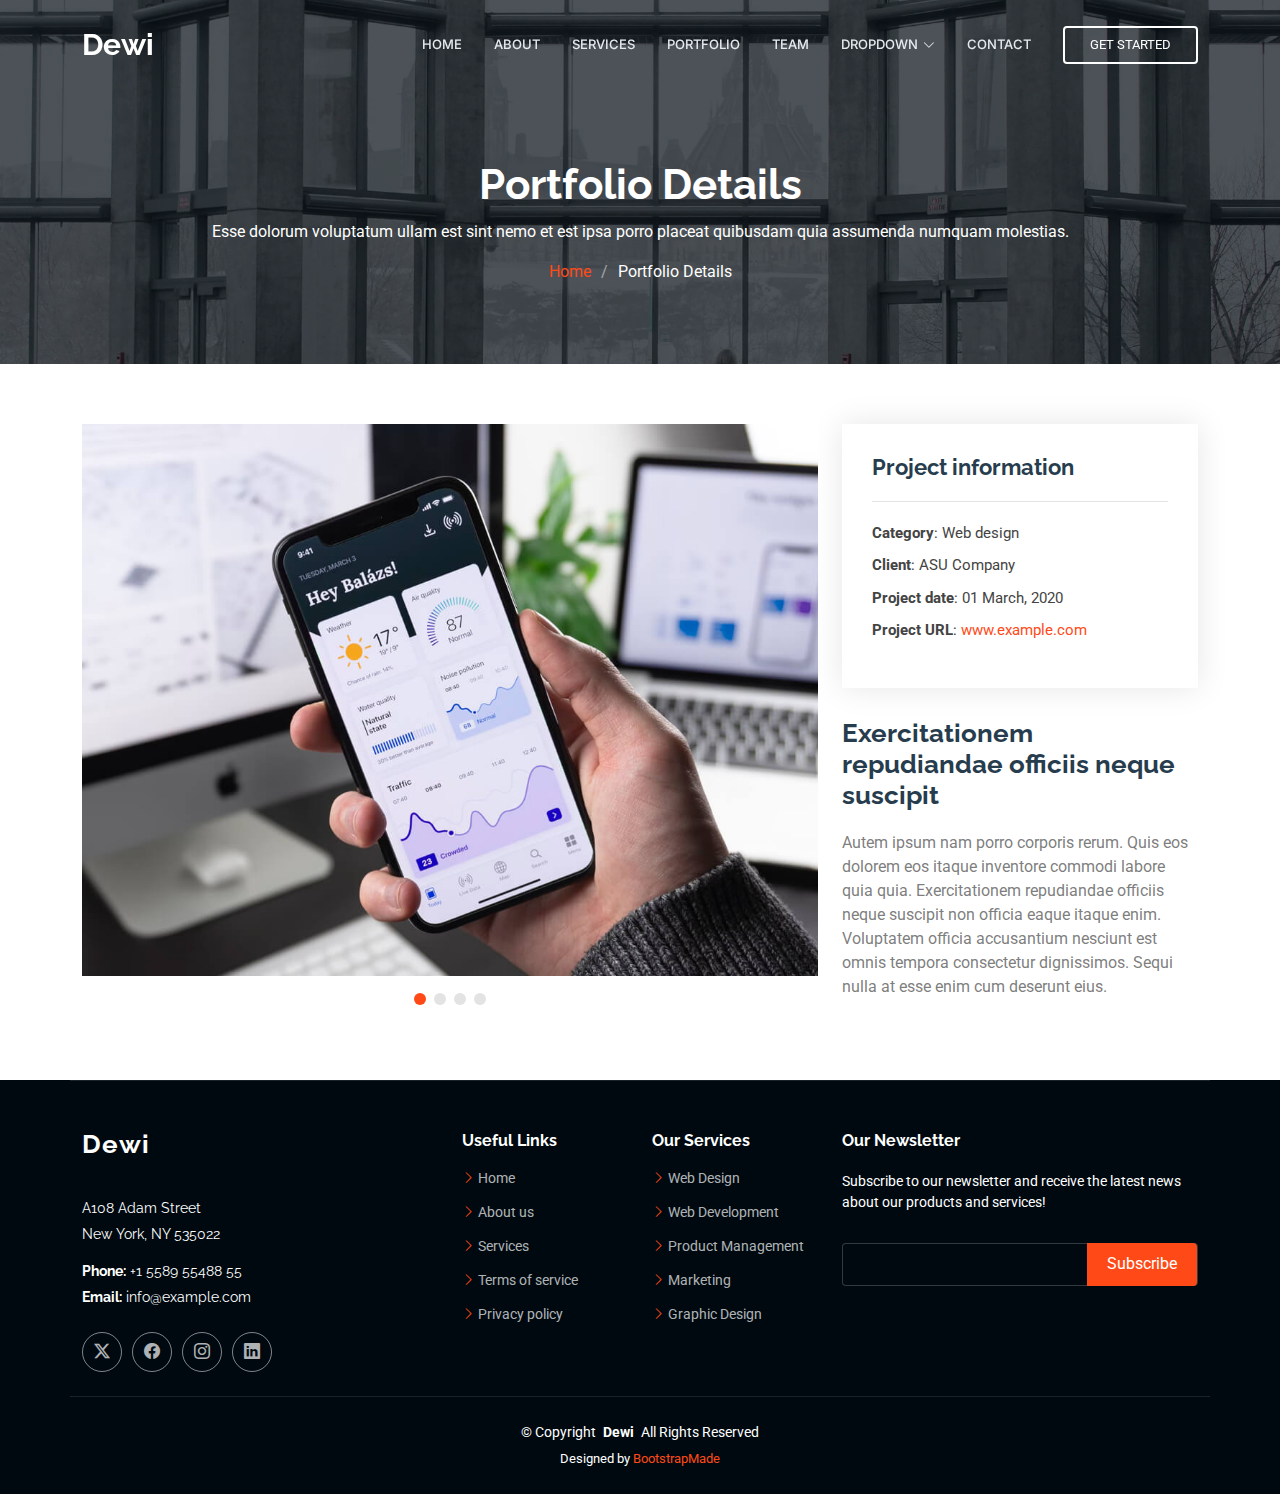
<file: portfolio-details.html>
<!DOCTYPE html>
<html lang="en">

<head>
  <meta charset="utf-8">
  <meta content="width=device-width, initial-scale=1.0" name="viewport">
  <title>Portfolio Details - Dewi Bootstrap Template</title>
  <meta name="description" content="">
  <meta name="keywords" content="">

  <!-- Favicons -->
  <link href="assets/img/favicon.png" rel="icon">
  <link href="assets/img/apple-touch-icon.png" rel="apple-touch-icon">

  <!-- Fonts -->
  <link href="https://fonts.googleapis.com" rel="preconnect">
  <link href="https://fonts.gstatic.com" rel="preconnect" crossorigin>
  <link href="https://fonts.googleapis.com/css2?family=Roboto:ital,wght@0,100;0,300;0,400;0,500;0,700;0,900;1,100;1,300;1,400;1,500;1,700;1,900&family=Raleway:ital,wght@0,100;0,200;0,300;0,400;0,500;0,600;0,700;0,800;0,900;1,100;1,200;1,300;1,400;1,500;1,600;1,700;1,800;1,900&family=Inter:wght@100;200;300;400;500;600;700;800;900&display=swap" rel="stylesheet">

  <!-- Vendor CSS Files -->
  <link href="assets/vendor/bootstrap/css/bootstrap.min.css" rel="stylesheet">
  <link href="assets/vendor/bootstrap-icons/bootstrap-icons.css" rel="stylesheet">
  <link href="assets/vendor/aos/aos.css" rel="stylesheet">
  <link href="assets/vendor/glightbox/css/glightbox.min.css" rel="stylesheet">
  <link href="assets/vendor/swiper/swiper-bundle.min.css" rel="stylesheet">

  <!-- Main CSS File -->
  <link href="assets/css/main.css" rel="stylesheet">

  <!-- =======================================================
  * Template Name: Dewi
  * Template URL: https://bootstrapmade.com/dewi-free-multi-purpose-html-template/
  * Updated: Aug 07 2024 with Bootstrap v5.3.3
  * Author: BootstrapMade.com
  * License: https://bootstrapmade.com/license/
  ======================================================== -->
</head>

<body class="portfolio-details-page">

  <header id="header" class="header d-flex align-items-center fixed-top">
    <div class="container-fluid container-xl position-relative d-flex align-items-center">

      <a href="index.html" class="logo d-flex align-items-center me-auto">
        <!-- Uncomment the line below if you also wish to use an image logo -->
        <!-- <img src="assets/img/logo.png" alt=""> -->
        <h1 class="sitename">Dewi</h1>
      </a>

      <nav id="navmenu" class="navmenu">
        <ul>
          <li><a href="#hero">Home</a></li>
          <li><a href="#about">About</a></li>
          <li><a href="#services">Services</a></li>
          <li><a href="#portfolio">Portfolio</a></li>
          <li><a href="#team">Team</a></li>
          <li class="dropdown"><a href="#"><span>Dropdown</span> <i class="bi bi-chevron-down toggle-dropdown"></i></a>
            <ul>
              <li><a href="#">Dropdown 1</a></li>
              <li class="dropdown"><a href="#"><span>Deep Dropdown</span> <i class="bi bi-chevron-down toggle-dropdown"></i></a>
                <ul>
                  <li><a href="#">Deep Dropdown 1</a></li>
                  <li><a href="#">Deep Dropdown 2</a></li>
                  <li><a href="#">Deep Dropdown 3</a></li>
                  <li><a href="#">Deep Dropdown 4</a></li>
                  <li><a href="#">Deep Dropdown 5</a></li>
                </ul>
              </li>
              <li><a href="#">Dropdown 2</a></li>
              <li><a href="#">Dropdown 3</a></li>
              <li><a href="#">Dropdown 4</a></li>
            </ul>
          </li>
          <li><a href="#contact">Contact</a></li>
        </ul>
        <i class="mobile-nav-toggle d-xl-none bi bi-list"></i>
      </nav>

      <a class="cta-btn" href="index.html#about">Get Started</a>

    </div>
  </header>

  <main class="main">

    <!-- Page Title -->
    <div class="page-title dark-background" data-aos="fade" style="background-image: url(assets/img/page-title-bg.webp);">
      <div class="container position-relative">
        <h1>Portfolio Details</h1>
        <p>Esse dolorum voluptatum ullam est sint nemo et est ipsa porro placeat quibusdam quia assumenda numquam molestias.</p>
        <nav class="breadcrumbs">
          <ol>
            <li><a href="index.html">Home</a></li>
            <li class="current">Portfolio Details</li>
          </ol>
        </nav>
      </div>
    </div><!-- End Page Title -->

    <!-- Portfolio Details Section -->
    <section id="portfolio-details" class="portfolio-details section">

      <div class="container" data-aos="fade-up" data-aos-delay="100">

        <div class="row gy-4">

          <div class="col-lg-8">
            <div class="portfolio-details-slider swiper init-swiper">

              <script type="application/json" class="swiper-config">
                {
                  "loop": true,
                  "speed": 600,
                  "autoplay": {
                    "delay": 5000
                  },
                  "slidesPerView": "auto",
                  "pagination": {
                    "el": ".swiper-pagination",
                    "type": "bullets",
                    "clickable": true
                  }
                }
              </script>

              <div class="swiper-wrapper align-items-center">

                <div class="swiper-slide">
                  <img src="assets/img/portfolio/app-1.jpg" alt="">
                </div>

                <div class="swiper-slide">
                  <img src="assets/img/portfolio/product-1.jpg" alt="">
                </div>

                <div class="swiper-slide">
                  <img src="assets/img/portfolio/branding-1.jpg" alt="">
                </div>

                <div class="swiper-slide">
                  <img src="assets/img/portfolio/books-1.jpg" alt="">
                </div>

              </div>
              <div class="swiper-pagination"></div>
            </div>
          </div>

          <div class="col-lg-4">
            <div class="portfolio-info" data-aos="fade-up" data-aos-delay="200">
              <h3>Project information</h3>
              <ul>
                <li><strong>Category</strong>: Web design</li>
                <li><strong>Client</strong>: ASU Company</li>
                <li><strong>Project date</strong>: 01 March, 2020</li>
                <li><strong>Project URL</strong>: <a href="#">www.example.com</a></li>
              </ul>
            </div>
            <div class="portfolio-description" data-aos="fade-up" data-aos-delay="300">
              <h2>Exercitationem repudiandae officiis neque suscipit</h2>
              <p>
                Autem ipsum nam porro corporis rerum. Quis eos dolorem eos itaque inventore commodi labore quia quia. Exercitationem repudiandae officiis neque suscipit non officia eaque itaque enim. Voluptatem officia accusantium nesciunt est omnis tempora consectetur dignissimos. Sequi nulla at esse enim cum deserunt eius.
              </p>
            </div>
          </div>

        </div>

      </div>

    </section><!-- /Portfolio Details Section -->

  </main>

  <footer id="footer" class="footer dark-background">

    <div class="container footer-top">
      <div class="row gy-4">
        <div class="col-lg-4 col-md-6 footer-about">
          <a href="index.html" class="logo d-flex align-items-center">
            <span class="sitename">Dewi</span>
          </a>
          <div class="footer-contact pt-3">
            <p>A108 Adam Street</p>
            <p>New York, NY 535022</p>
            <p class="mt-3"><strong>Phone:</strong> <span>+1 5589 55488 55</span></p>
            <p><strong>Email:</strong> <span>info@example.com</span></p>
          </div>
          <div class="social-links d-flex mt-4">
            <a href=""><i class="bi bi-twitter-x"></i></a>
            <a href=""><i class="bi bi-facebook"></i></a>
            <a href=""><i class="bi bi-instagram"></i></a>
            <a href=""><i class="bi bi-linkedin"></i></a>
          </div>
        </div>

        <div class="col-lg-2 col-md-3 footer-links">
          <h4>Useful Links</h4>
          <ul>
            <li><i class="bi bi-chevron-right"></i> <a href="#">Home</a></li>
            <li><i class="bi bi-chevron-right"></i> <a href="#">About us</a></li>
            <li><i class="bi bi-chevron-right"></i> <a href="#">Services</a></li>
            <li><i class="bi bi-chevron-right"></i> <a href="#">Terms of service</a></li>
            <li><i class="bi bi-chevron-right"></i> <a href="#">Privacy policy</a></li>
          </ul>
        </div>

        <div class="col-lg-2 col-md-3 footer-links">
          <h4>Our Services</h4>
          <ul>
            <li><i class="bi bi-chevron-right"></i> <a href="#">Web Design</a></li>
            <li><i class="bi bi-chevron-right"></i> <a href="#">Web Development</a></li>
            <li><i class="bi bi-chevron-right"></i> <a href="#">Product Management</a></li>
            <li><i class="bi bi-chevron-right"></i> <a href="#">Marketing</a></li>
            <li><i class="bi bi-chevron-right"></i> <a href="#">Graphic Design</a></li>
          </ul>
        </div>

        <div class="col-lg-4 col-md-12 footer-newsletter">
          <h4>Our Newsletter</h4>
          <p>Subscribe to our newsletter and receive the latest news about our products and services!</p>
          <form action="forms/newsletter.php" method="post" class="php-email-form">
            <div class="newsletter-form"><input type="email" name="email"><input type="submit" value="Subscribe"></div>
            <div class="loading">Loading</div>
            <div class="error-message"></div>
            <div class="sent-message">Your subscription request has been sent. Thank you!</div>
          </form>
        </div>

      </div>
    </div>

    <div class="container copyright text-center mt-4">
      <p>© <span>Copyright</span> <strong class="px-1 sitename">Dewi</strong> <span>All Rights Reserved</span></p>
      <div class="credits">
        <!-- All the links in the footer should remain intact. -->
        <!-- You can delete the links only if you've purchased the pro version. -->
        <!-- Licensing information: https://bootstrapmade.com/license/ -->
        <!-- Purchase the pro version with working PHP/AJAX contact form: [buy-url] -->
        Designed by <a href="https://bootstrapmade.com/">BootstrapMade</a>
      </div>
    </div>

  </footer>

  <!-- Scroll Top -->
  <a href="#" id="scroll-top" class="scroll-top d-flex align-items-center justify-content-center"><i class="bi bi-arrow-up-short"></i></a>

  <!-- Preloader -->
  <div id="preloader"></div>

  <!-- Vendor JS Files -->
  <script src="assets/vendor/bootstrap/js/bootstrap.bundle.min.js"></script>
  <script src="assets/vendor/php-email-form/validate.js"></script>
  <script src="assets/vendor/aos/aos.js"></script>
  <script src="assets/vendor/glightbox/js/glightbox.min.js"></script>
  <script src="assets/vendor/purecounter/purecounter_vanilla.js"></script>
  <script src="assets/vendor/swiper/swiper-bundle.min.js"></script>
  <script src="assets/vendor/imagesloaded/imagesloaded.pkgd.min.js"></script>
  <script src="assets/vendor/isotope-layout/isotope.pkgd.min.js"></script>

  <!-- Main JS File -->
  <script src="assets/js/main.js"></script>

</body>

</html>
</file>
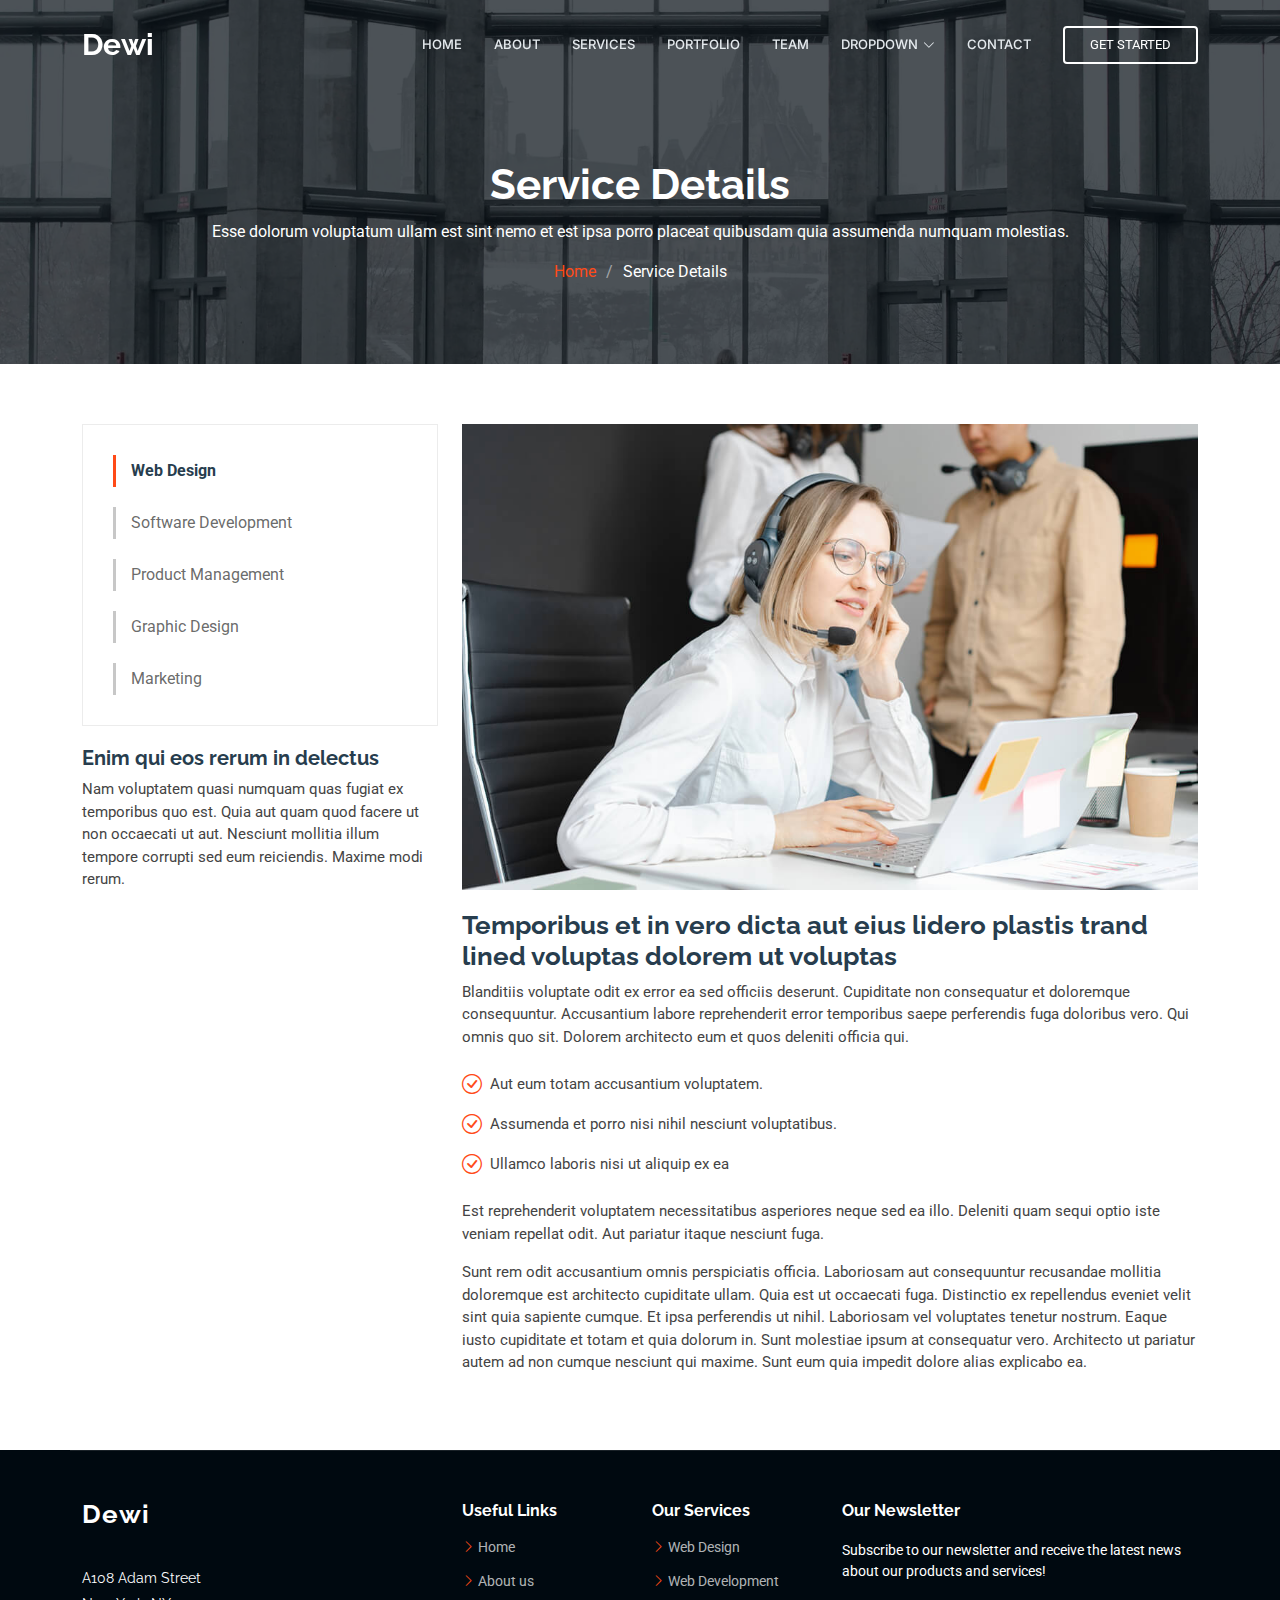
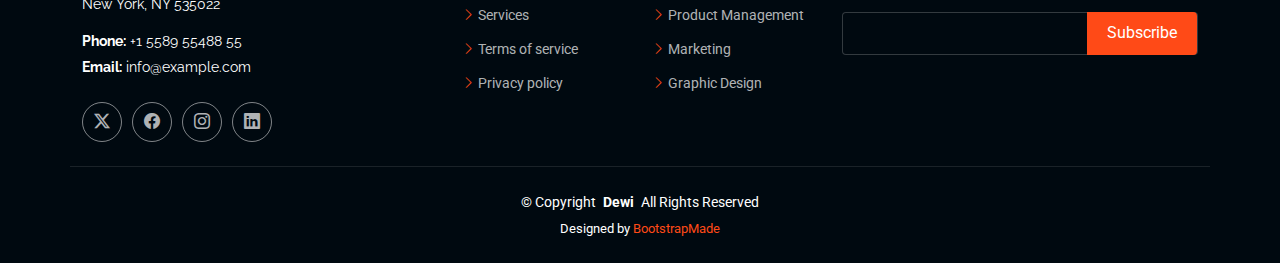
<file: service-details.html>
<!DOCTYPE html>
<html lang="en">

<head>
  <meta charset="utf-8">
  <meta content="width=device-width, initial-scale=1.0" name="viewport">
  <title>Service Details - Dewi Bootstrap Template</title>
  <meta name="description" content="">
  <meta name="keywords" content="">

  <!-- Favicons -->
  <link href="assets/img/favicon.png" rel="icon">
  <link href="assets/img/apple-touch-icon.png" rel="apple-touch-icon">

  <!-- Fonts -->
  <link href="https://fonts.googleapis.com" rel="preconnect">
  <link href="https://fonts.gstatic.com" rel="preconnect" crossorigin>
  <link href="https://fonts.googleapis.com/css2?family=Roboto:ital,wght@0,100;0,300;0,400;0,500;0,700;0,900;1,100;1,300;1,400;1,500;1,700;1,900&family=Raleway:ital,wght@0,100;0,200;0,300;0,400;0,500;0,600;0,700;0,800;0,900;1,100;1,200;1,300;1,400;1,500;1,600;1,700;1,800;1,900&family=Inter:wght@100;200;300;400;500;600;700;800;900&display=swap" rel="stylesheet">

  <!-- Vendor CSS Files -->
  <link href="assets/vendor/bootstrap/css/bootstrap.min.css" rel="stylesheet">
  <link href="assets/vendor/bootstrap-icons/bootstrap-icons.css" rel="stylesheet">
  <link href="assets/vendor/aos/aos.css" rel="stylesheet">
  <link href="assets/vendor/glightbox/css/glightbox.min.css" rel="stylesheet">
  <link href="assets/vendor/swiper/swiper-bundle.min.css" rel="stylesheet">

  <!-- Main CSS File -->
  <link href="assets/css/main.css" rel="stylesheet">

  <!-- =======================================================
  * Template Name: Dewi
  * Template URL: https://bootstrapmade.com/dewi-free-multi-purpose-html-template/
  * Updated: Aug 07 2024 with Bootstrap v5.3.3
  * Author: BootstrapMade.com
  * License: https://bootstrapmade.com/license/
  ======================================================== -->
</head>

<body class="service-details-page">

  <header id="header" class="header d-flex align-items-center fixed-top">
    <div class="container-fluid container-xl position-relative d-flex align-items-center">

      <a href="index.html" class="logo d-flex align-items-center me-auto">
        <!-- Uncomment the line below if you also wish to use an image logo -->
        <!-- <img src="assets/img/logo.png" alt=""> -->
        <h1 class="sitename">Dewi</h1>
      </a>

      <nav id="navmenu" class="navmenu">
        <ul>
          <li><a href="#hero">Home</a></li>
          <li><a href="#about">About</a></li>
          <li><a href="#services">Services</a></li>
          <li><a href="#portfolio">Portfolio</a></li>
          <li><a href="#team">Team</a></li>
          <li class="dropdown"><a href="#"><span>Dropdown</span> <i class="bi bi-chevron-down toggle-dropdown"></i></a>
            <ul>
              <li><a href="#">Dropdown 1</a></li>
              <li class="dropdown"><a href="#"><span>Deep Dropdown</span> <i class="bi bi-chevron-down toggle-dropdown"></i></a>
                <ul>
                  <li><a href="#">Deep Dropdown 1</a></li>
                  <li><a href="#">Deep Dropdown 2</a></li>
                  <li><a href="#">Deep Dropdown 3</a></li>
                  <li><a href="#">Deep Dropdown 4</a></li>
                  <li><a href="#">Deep Dropdown 5</a></li>
                </ul>
              </li>
              <li><a href="#">Dropdown 2</a></li>
              <li><a href="#">Dropdown 3</a></li>
              <li><a href="#">Dropdown 4</a></li>
            </ul>
          </li>
          <li><a href="#contact">Contact</a></li>
        </ul>
        <i class="mobile-nav-toggle d-xl-none bi bi-list"></i>
      </nav>

      <a class="cta-btn" href="index.html#about">Get Started</a>

    </div>
  </header>

  <main class="main">

    <!-- Page Title -->
    <div class="page-title dark-background" data-aos="fade" style="background-image: url(assets/img/page-title-bg.webp);">
      <div class="container position-relative">
        <h1>Service Details</h1>
        <p>Esse dolorum voluptatum ullam est sint nemo et est ipsa porro placeat quibusdam quia assumenda numquam molestias.</p>
        <nav class="breadcrumbs">
          <ol>
            <li><a href="index.html">Home</a></li>
            <li class="current">Service Details</li>
          </ol>
        </nav>
      </div>
    </div><!-- End Page Title -->

    <!-- Service Details Section -->
    <section id="service-details" class="service-details section">

      <div class="container">

        <div class="row gy-4">

          <div class="col-lg-4" data-aos="fade-up" data-aos-delay="100">
            <div class="services-list">
              <a href="#" class="active">Web Design</a>
              <a href="#">Software Development</a>
              <a href="#">Product Management</a>
              <a href="#">Graphic Design</a>
              <a href="#">Marketing</a>
            </div>

            <h4>Enim qui eos rerum in delectus</h4>
            <p>Nam voluptatem quasi numquam quas fugiat ex temporibus quo est. Quia aut quam quod facere ut non occaecati ut aut. Nesciunt mollitia illum tempore corrupti sed eum reiciendis. Maxime modi rerum.</p>
          </div>

          <div class="col-lg-8" data-aos="fade-up" data-aos-delay="200">
            <img src="assets/img/services.jpg" alt="" class="img-fluid services-img">
            <h3>Temporibus et in vero dicta aut eius lidero plastis trand lined voluptas dolorem ut voluptas</h3>
            <p>
              Blanditiis voluptate odit ex error ea sed officiis deserunt. Cupiditate non consequatur et doloremque consequuntur. Accusantium labore reprehenderit error temporibus saepe perferendis fuga doloribus vero. Qui omnis quo sit. Dolorem architecto eum et quos deleniti officia qui.
            </p>
            <ul>
              <li><i class="bi bi-check-circle"></i> <span>Aut eum totam accusantium voluptatem.</span></li>
              <li><i class="bi bi-check-circle"></i> <span>Assumenda et porro nisi nihil nesciunt voluptatibus.</span></li>
              <li><i class="bi bi-check-circle"></i> <span>Ullamco laboris nisi ut aliquip ex ea</span></li>
            </ul>
            <p>
              Est reprehenderit voluptatem necessitatibus asperiores neque sed ea illo. Deleniti quam sequi optio iste veniam repellat odit. Aut pariatur itaque nesciunt fuga.
            </p>
            <p>
              Sunt rem odit accusantium omnis perspiciatis officia. Laboriosam aut consequuntur recusandae mollitia doloremque est architecto cupiditate ullam. Quia est ut occaecati fuga. Distinctio ex repellendus eveniet velit sint quia sapiente cumque. Et ipsa perferendis ut nihil. Laboriosam vel voluptates tenetur nostrum. Eaque iusto cupiditate et totam et quia dolorum in. Sunt molestiae ipsum at consequatur vero. Architecto ut pariatur autem ad non cumque nesciunt qui maxime. Sunt eum quia impedit dolore alias explicabo ea.
            </p>
          </div>

        </div>

      </div>

    </section><!-- /Service Details Section -->

  </main>

  <footer id="footer" class="footer dark-background">

    <div class="container footer-top">
      <div class="row gy-4">
        <div class="col-lg-4 col-md-6 footer-about">
          <a href="index.html" class="logo d-flex align-items-center">
            <span class="sitename">Dewi</span>
          </a>
          <div class="footer-contact pt-3">
            <p>A108 Adam Street</p>
            <p>New York, NY 535022</p>
            <p class="mt-3"><strong>Phone:</strong> <span>+1 5589 55488 55</span></p>
            <p><strong>Email:</strong> <span>info@example.com</span></p>
          </div>
          <div class="social-links d-flex mt-4">
            <a href=""><i class="bi bi-twitter-x"></i></a>
            <a href=""><i class="bi bi-facebook"></i></a>
            <a href=""><i class="bi bi-instagram"></i></a>
            <a href=""><i class="bi bi-linkedin"></i></a>
          </div>
        </div>

        <div class="col-lg-2 col-md-3 footer-links">
          <h4>Useful Links</h4>
          <ul>
            <li><i class="bi bi-chevron-right"></i> <a href="#">Home</a></li>
            <li><i class="bi bi-chevron-right"></i> <a href="#">About us</a></li>
            <li><i class="bi bi-chevron-right"></i> <a href="#">Services</a></li>
            <li><i class="bi bi-chevron-right"></i> <a href="#">Terms of service</a></li>
            <li><i class="bi bi-chevron-right"></i> <a href="#">Privacy policy</a></li>
          </ul>
        </div>

        <div class="col-lg-2 col-md-3 footer-links">
          <h4>Our Services</h4>
          <ul>
            <li><i class="bi bi-chevron-right"></i> <a href="#">Web Design</a></li>
            <li><i class="bi bi-chevron-right"></i> <a href="#">Web Development</a></li>
            <li><i class="bi bi-chevron-right"></i> <a href="#">Product Management</a></li>
            <li><i class="bi bi-chevron-right"></i> <a href="#">Marketing</a></li>
            <li><i class="bi bi-chevron-right"></i> <a href="#">Graphic Design</a></li>
          </ul>
        </div>

        <div class="col-lg-4 col-md-12 footer-newsletter">
          <h4>Our Newsletter</h4>
          <p>Subscribe to our newsletter and receive the latest news about our products and services!</p>
          <form action="forms/newsletter.php" method="post" class="php-email-form">
            <div class="newsletter-form"><input type="email" name="email"><input type="submit" value="Subscribe"></div>
            <div class="loading">Loading</div>
            <div class="error-message"></div>
            <div class="sent-message">Your subscription request has been sent. Thank you!</div>
          </form>
        </div>

      </div>
    </div>

    <div class="container copyright text-center mt-4">
      <p>© <span>Copyright</span> <strong class="px-1 sitename">Dewi</strong> <span>All Rights Reserved</span></p>
      <div class="credits">
        <!-- All the links in the footer should remain intact. -->
        <!-- You can delete the links only if you've purchased the pro version. -->
        <!-- Licensing information: https://bootstrapmade.com/license/ -->
        <!-- Purchase the pro version with working PHP/AJAX contact form: [buy-url] -->
        Designed by <a href="https://bootstrapmade.com/">BootstrapMade</a>
      </div>
    </div>

  </footer>

  <!-- Scroll Top -->
  <a href="#" id="scroll-top" class="scroll-top d-flex align-items-center justify-content-center"><i class="bi bi-arrow-up-short"></i></a>

  <!-- Preloader -->
  <div id="preloader"></div>

  <!-- Vendor JS Files -->
  <script src="assets/vendor/bootstrap/js/bootstrap.bundle.min.js"></script>
  <script src="assets/vendor/php-email-form/validate.js"></script>
  <script src="assets/vendor/aos/aos.js"></script>
  <script src="assets/vendor/glightbox/js/glightbox.min.js"></script>
  <script src="assets/vendor/purecounter/purecounter_vanilla.js"></script>
  <script src="assets/vendor/swiper/swiper-bundle.min.js"></script>
  <script src="assets/vendor/imagesloaded/imagesloaded.pkgd.min.js"></script>
  <script src="assets/vendor/isotope-layout/isotope.pkgd.min.js"></script>

  <!-- Main JS File -->
  <script src="assets/js/main.js"></script>

</body>

</html>
</file>
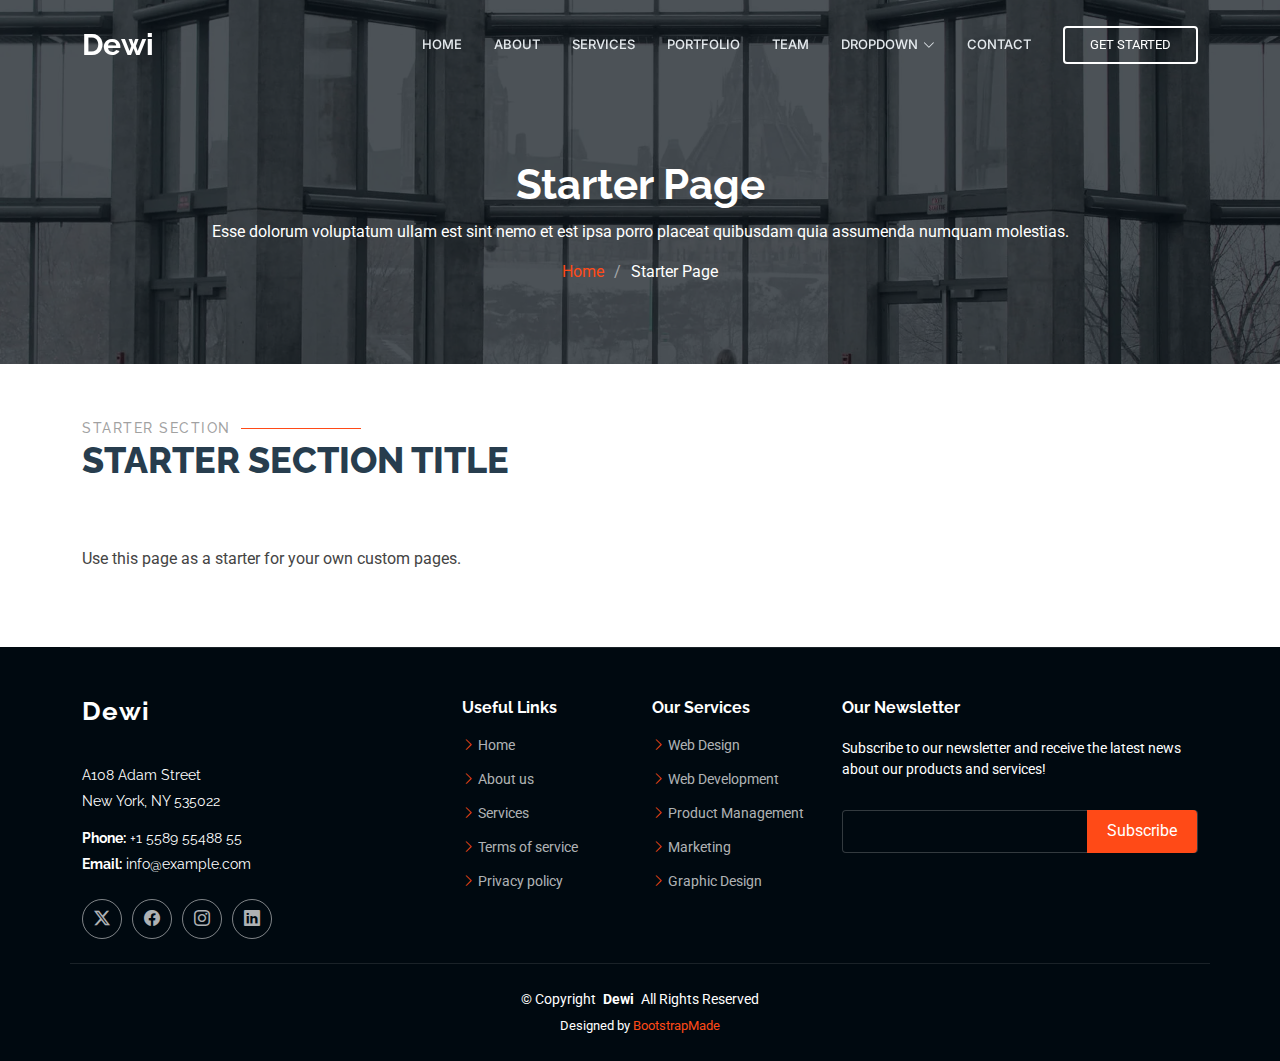
<file: starter-page.html>
<!DOCTYPE html>
<html lang="en">

<head>
  <meta charset="utf-8">
  <meta content="width=device-width, initial-scale=1.0" name="viewport">
  <title>Starter Page - Dewi Bootstrap Template</title>
  <meta name="description" content="">
  <meta name="keywords" content="">

  <!-- Favicons -->
  <link href="assets/img/favicon.png" rel="icon">
  <link href="assets/img/apple-touch-icon.png" rel="apple-touch-icon">

  <!-- Fonts -->
  <link href="https://fonts.googleapis.com" rel="preconnect">
  <link href="https://fonts.gstatic.com" rel="preconnect" crossorigin>
  <link href="https://fonts.googleapis.com/css2?family=Roboto:ital,wght@0,100;0,300;0,400;0,500;0,700;0,900;1,100;1,300;1,400;1,500;1,700;1,900&family=Raleway:ital,wght@0,100;0,200;0,300;0,400;0,500;0,600;0,700;0,800;0,900;1,100;1,200;1,300;1,400;1,500;1,600;1,700;1,800;1,900&family=Inter:wght@100;200;300;400;500;600;700;800;900&display=swap" rel="stylesheet">

  <!-- Vendor CSS Files -->
  <link href="assets/vendor/bootstrap/css/bootstrap.min.css" rel="stylesheet">
  <link href="assets/vendor/bootstrap-icons/bootstrap-icons.css" rel="stylesheet">
  <link href="assets/vendor/aos/aos.css" rel="stylesheet">
  <link href="assets/vendor/glightbox/css/glightbox.min.css" rel="stylesheet">
  <link href="assets/vendor/swiper/swiper-bundle.min.css" rel="stylesheet">

  <!-- Main CSS File -->
  <link href="assets/css/main.css" rel="stylesheet">

  <!-- =======================================================
  * Template Name: Dewi
  * Template URL: https://bootstrapmade.com/dewi-free-multi-purpose-html-template/
  * Updated: Aug 07 2024 with Bootstrap v5.3.3
  * Author: BootstrapMade.com
  * License: https://bootstrapmade.com/license/
  ======================================================== -->
</head>

<body class="starter-page-page">

  <header id="header" class="header d-flex align-items-center fixed-top">
    <div class="container-fluid container-xl position-relative d-flex align-items-center">

      <a href="index.html" class="logo d-flex align-items-center me-auto">
        <!-- Uncomment the line below if you also wish to use an image logo -->
        <!-- <img src="assets/img/logo.png" alt=""> -->
        <h1 class="sitename">Dewi</h1>
      </a>

      <nav id="navmenu" class="navmenu">
        <ul>
          <li><a href="#hero">Home</a></li>
          <li><a href="#about">About</a></li>
          <li><a href="#services">Services</a></li>
          <li><a href="#portfolio">Portfolio</a></li>
          <li><a href="#team">Team</a></li>
          <li class="dropdown"><a href="#"><span>Dropdown</span> <i class="bi bi-chevron-down toggle-dropdown"></i></a>
            <ul>
              <li><a href="#">Dropdown 1</a></li>
              <li class="dropdown"><a href="#"><span>Deep Dropdown</span> <i class="bi bi-chevron-down toggle-dropdown"></i></a>
                <ul>
                  <li><a href="#">Deep Dropdown 1</a></li>
                  <li><a href="#">Deep Dropdown 2</a></li>
                  <li><a href="#">Deep Dropdown 3</a></li>
                  <li><a href="#">Deep Dropdown 4</a></li>
                  <li><a href="#">Deep Dropdown 5</a></li>
                </ul>
              </li>
              <li><a href="#">Dropdown 2</a></li>
              <li><a href="#">Dropdown 3</a></li>
              <li><a href="#">Dropdown 4</a></li>
            </ul>
          </li>
          <li><a href="#contact">Contact</a></li>
        </ul>
        <i class="mobile-nav-toggle d-xl-none bi bi-list"></i>
      </nav>

      <a class="cta-btn" href="index.html#about">Get Started</a>

    </div>
  </header>

  <main class="main">

    <!-- Page Title -->
    <div class="page-title dark-background" data-aos="fade" style="background-image: url(assets/img/page-title-bg.webp);">
      <div class="container position-relative">
        <h1>Starter Page</h1>
        <p>Esse dolorum voluptatum ullam est sint nemo et est ipsa porro placeat quibusdam quia assumenda numquam molestias.</p>
        <nav class="breadcrumbs">
          <ol>
            <li><a href="index.html">Home</a></li>
            <li class="current">Starter Page</li>
          </ol>
        </nav>
      </div>
    </div><!-- End Page Title -->

    <!-- Starter Section Section -->
    <section id="starter-section" class="starter-section section">

      <!-- Section Title -->
      <div class="container section-title" data-aos="fade-up">
        <h2>Starter Section</h2>
        <p>Starter Section Title<br></p>
      </div><!-- End Section Title -->

      <div class="container" data-aos="fade-up">
        <p>Use this page as a starter for your own custom pages.</p>
      </div>

    </section><!-- /Starter Section Section -->

  </main>

  <footer id="footer" class="footer dark-background">

    <div class="container footer-top">
      <div class="row gy-4">
        <div class="col-lg-4 col-md-6 footer-about">
          <a href="index.html" class="logo d-flex align-items-center">
            <span class="sitename">Dewi</span>
          </a>
          <div class="footer-contact pt-3">
            <p>A108 Adam Street</p>
            <p>New York, NY 535022</p>
            <p class="mt-3"><strong>Phone:</strong> <span>+1 5589 55488 55</span></p>
            <p><strong>Email:</strong> <span>info@example.com</span></p>
          </div>
          <div class="social-links d-flex mt-4">
            <a href=""><i class="bi bi-twitter-x"></i></a>
            <a href=""><i class="bi bi-facebook"></i></a>
            <a href=""><i class="bi bi-instagram"></i></a>
            <a href=""><i class="bi bi-linkedin"></i></a>
          </div>
        </div>

        <div class="col-lg-2 col-md-3 footer-links">
          <h4>Useful Links</h4>
          <ul>
            <li><i class="bi bi-chevron-right"></i> <a href="#">Home</a></li>
            <li><i class="bi bi-chevron-right"></i> <a href="#">About us</a></li>
            <li><i class="bi bi-chevron-right"></i> <a href="#">Services</a></li>
            <li><i class="bi bi-chevron-right"></i> <a href="#">Terms of service</a></li>
            <li><i class="bi bi-chevron-right"></i> <a href="#">Privacy policy</a></li>
          </ul>
        </div>

        <div class="col-lg-2 col-md-3 footer-links">
          <h4>Our Services</h4>
          <ul>
            <li><i class="bi bi-chevron-right"></i> <a href="#">Web Design</a></li>
            <li><i class="bi bi-chevron-right"></i> <a href="#">Web Development</a></li>
            <li><i class="bi bi-chevron-right"></i> <a href="#">Product Management</a></li>
            <li><i class="bi bi-chevron-right"></i> <a href="#">Marketing</a></li>
            <li><i class="bi bi-chevron-right"></i> <a href="#">Graphic Design</a></li>
          </ul>
        </div>

        <div class="col-lg-4 col-md-12 footer-newsletter">
          <h4>Our Newsletter</h4>
          <p>Subscribe to our newsletter and receive the latest news about our products and services!</p>
          <form action="forms/newsletter.php" method="post" class="php-email-form">
            <div class="newsletter-form"><input type="email" name="email"><input type="submit" value="Subscribe"></div>
            <div class="loading">Loading</div>
            <div class="error-message"></div>
            <div class="sent-message">Your subscription request has been sent. Thank you!</div>
          </form>
        </div>

      </div>
    </div>

    <div class="container copyright text-center mt-4">
      <p>© <span>Copyright</span> <strong class="px-1 sitename">Dewi</strong> <span>All Rights Reserved</span></p>
      <div class="credits">
        <!-- All the links in the footer should remain intact. -->
        <!-- You can delete the links only if you've purchased the pro version. -->
        <!-- Licensing information: https://bootstrapmade.com/license/ -->
        <!-- Purchase the pro version with working PHP/AJAX contact form: [buy-url] -->
        Designed by <a href="https://bootstrapmade.com/">BootstrapMade</a>
      </div>
    </div>

  </footer>

  <!-- Scroll Top -->
  <a href="#" id="scroll-top" class="scroll-top d-flex align-items-center justify-content-center"><i class="bi bi-arrow-up-short"></i></a>

  <!-- Preloader -->
  <div id="preloader"></div>

  <!-- Vendor JS Files -->
  <script src="assets/vendor/bootstrap/js/bootstrap.bundle.min.js"></script>
  <script src="assets/vendor/php-email-form/validate.js"></script>
  <script src="assets/vendor/aos/aos.js"></script>
  <script src="assets/vendor/glightbox/js/glightbox.min.js"></script>
  <script src="assets/vendor/purecounter/purecounter_vanilla.js"></script>
  <script src="assets/vendor/swiper/swiper-bundle.min.js"></script>
  <script src="assets/vendor/imagesloaded/imagesloaded.pkgd.min.js"></script>
  <script src="assets/vendor/isotope-layout/isotope.pkgd.min.js"></script>

  <!-- Main JS File -->
  <script src="assets/js/main.js"></script>

</body>

</html>
</file>
<file: assets/css/main.css>
/**
* Template Name: Dewi
* Template URL: https://bootstrapmade.com/dewi-free-multi-purpose-html-template/
* Updated: Aug 07 2024 with Bootstrap v5.3.3
* Author: BootstrapMade.com
* License: https://bootstrapmade.com/license/
*/

/*--------------------------------------------------------------
# Font & Color Variables
# Help: https://bootstrapmade.com/color-system/
--------------------------------------------------------------*/
/* Fonts */
:root {
  --default-font: "Roboto",  system-ui, -apple-system, "Segoe UI", Roboto, "Helvetica Neue", Arial, "Noto Sans", "Liberation Sans", sans-serif, "Apple Color Emoji", "Segoe UI Emoji", "Segoe UI Symbol", "Noto Color Emoji";
  --heading-font: "Raleway",  sans-serif;
  --nav-font: "Inter",  sans-serif;
}

/* Global Colors - The following color variables are used throughout the website. Updating them here will change the color scheme of the entire website */
:root { 
  --background-color: #ffffff; /* Background color for the entire website, including individual sections */
  --default-color: #444444; /* Default color used for the majority of the text content across the entire website */
  --heading-color: #273d4e; /* Color for headings, subheadings and title throughout the website */
  --accent-color: #ff4a17; /* Accent color that represents your brand on the website. It's used for buttons, links, and other elements that need to stand out */
  --surface-color: #ffffff; /* The surface color is used as a background of boxed elements within sections, such as cards, icon boxes, or other elements that require a visual separation from the global background. */
  --contrast-color: #ffffff; /* Contrast color for text, ensuring readability against backgrounds of accent, heading, or default colors. */
}

/* Nav Menu Colors - The following color variables are used specifically for the navigation menu. They are separate from the global colors to allow for more customization options */
:root {
  --nav-color: #e5eaee;  /* The default color of the main navmenu links */
  --nav-hover-color: #ff4a17; /* Applied to main navmenu links when they are hovered over or active */
  --nav-mobile-background-color: #ffffff; /* Used as the background color for mobile navigation menu */
  --nav-dropdown-background-color: #ffffff; /* Used as the background color for dropdown items that appear when hovering over primary navigation items */
  --nav-dropdown-color: #444444; /* Used for navigation links of the dropdown items in the navigation menu. */
  --nav-dropdown-hover-color: #ff4a17; /* Similar to --nav-hover-color, this color is applied to dropdown navigation links when they are hovered over. */
}

/* Color Presets - These classes override global colors when applied to any section or element, providing reuse of the sam color scheme. */

.light-background {
  --background-color: #f1f4fa;
  --surface-color: #ffffff;
}

.dark-background {
  --background-color: #000910;
  --default-color: #ffffff;
  --heading-color: #ffffff;
  --surface-color: #28323a;
  --contrast-color: #ffffff;
}

/* Smooth scroll */
:root {
  scroll-behavior: smooth;
}

/*--------------------------------------------------------------
# General Styling & Shared Classes
--------------------------------------------------------------*/
body {
  color: var(--default-color);
  background-color: var(--background-color);
  font-family: var(--default-font);
}

a {
  color: var(--accent-color);
  text-decoration: none;
  transition: 0.3s;
}

a:hover {
  color: color-mix(in srgb, var(--accent-color), transparent 25%);
  text-decoration: none;
}

h1,
h2,
h3,
h4,
h5,
h6 {
  color: var(--heading-color);
  font-family: var(--heading-font);
}

/* PHP Email Form Messages
------------------------------*/
.php-email-form .error-message {
  display: none;
  background: #df1529;
  color: #ffffff;
  text-align: left;
  padding: 15px;
  margin-bottom: 24px;
  font-weight: 600;
}

.php-email-form .sent-message {
  display: none;
  color: #ffffff;
  background: #059652;
  text-align: center;
  padding: 15px;
  margin-bottom: 24px;
  font-weight: 600;
}

.php-email-form .loading {
  display: none;
  background: var(--surface-color);
  text-align: center;
  padding: 15px;
  margin-bottom: 24px;
}

.php-email-form .loading:before {
  content: "";
  display: inline-block;
  border-radius: 50%;
  width: 24px;
  height: 24px;
  margin: 0 10px -6px 0;
  border: 3px solid var(--accent-color);
  border-top-color: var(--surface-color);
  animation: php-email-form-loading 1s linear infinite;
}

@keyframes php-email-form-loading {
  0% {
    transform: rotate(0deg);
  }

  100% {
    transform: rotate(360deg);
  }
}

/* Pulsating Play Button
------------------------------*/
.pulsating-play-btn {
  width: 94px;
  height: 94px;
  background: radial-gradient(var(--accent-color) 50%, color-mix(in srgb, var(--accent-color), transparent 75%) 52%);
  border-radius: 50%;
  display: block;
  position: relative;
  overflow: hidden;
}

.pulsating-play-btn:before {
  content: "";
  position: absolute;
  width: 120px;
  height: 120px;
  animation-delay: 0s;
  animation: pulsate-play-btn 2s;
  animation-direction: forwards;
  animation-iteration-count: infinite;
  animation-timing-function: steps;
  opacity: 1;
  border-radius: 50%;
  border: 5px solid color-mix(in srgb, var(--accent-color), transparent 30%);
  top: -15%;
  left: -15%;
  background: rgba(198, 16, 0, 0);
}

.pulsating-play-btn:after {
  content: "";
  position: absolute;
  left: 50%;
  top: 50%;
  transform: translateX(-40%) translateY(-50%);
  width: 0;
  height: 0;
  border-top: 10px solid transparent;
  border-bottom: 10px solid transparent;
  border-left: 15px solid #fff;
  z-index: 100;
  transition: all 400ms cubic-bezier(0.55, 0.055, 0.675, 0.19);
}

.pulsating-play-btn:hover:before {
  content: "";
  position: absolute;
  left: 50%;
  top: 50%;
  transform: translateX(-40%) translateY(-50%);
  width: 0;
  height: 0;
  border: none;
  border-top: 10px solid transparent;
  border-bottom: 10px solid transparent;
  border-left: 15px solid #fff;
  z-index: 200;
  animation: none;
  border-radius: 0;
}

.pulsating-play-btn:hover:after {
  border-left: 15px solid var(--accent-color);
  transform: scale(20);
}

@keyframes pulsate-play-btn {
  0% {
    transform: scale(0.6, 0.6);
    opacity: 1;
  }

  100% {
    transform: scale(1, 1);
    opacity: 0;
  }
}

/*--------------------------------------------------------------
# Global Header
--------------------------------------------------------------*/
.header {
  --background-color: rgba(0, 0, 0, 0);
  --default-color: #ffffff;
  --heading-color: #ffffff;
  color: var(--default-color);
  background-color: var(--background-color);
  padding: 20px 0;
  transition: all 0.5s;
  z-index: 997;
}

.header .logo {
  line-height: 1;
}

.header .logo img {
  max-height: 36px;
  margin-right: 8px;
}

.header .logo h1 {
  font-size: 30px;
  margin: 0;
  font-weight: 700;
  color: var(--heading-color);
}

.header .cta-btn,
.header .cta-btn:focus {
  color: var(--contrast-color);
  font-size: 13px;
  padding: 7px 25px;
  margin: 0 0 0 30px;
  border-radius: 4px;
  transition: 0.3s;
  text-transform: uppercase;
  border: 2px solid var(--contrast-color);
}

.header .cta-btn:hover,
.header .cta-btn:focus:hover {
  color: var(--contrast-color);
  background: var(--accent-color);
  border-color: var(--accent-color);
}

@media (max-width: 1200px) {
  .header .logo {
    order: 1;
  }

  .header .cta-btn {
    order: 2;
    margin: 0 15px 0 0;
    padding: 6px 15px;
  }

  .header .navmenu {
    order: 3;
  }
}

.scrolled .header {
  box-shadow: 0px 0 18px rgba(0, 0, 0, 0.1);
}

/* Global Header on Scroll
------------------------------*/
.scrolled .header {
  --background-color: rgba(21, 34, 43, 0.85);
}

/*--------------------------------------------------------------
# Navigation Menu
--------------------------------------------------------------*/
/* Desktop Navigation */
@media (min-width: 1200px) {
  .navmenu {
    padding: 0;
  }

  .navmenu ul {
    margin: 0;
    padding: 0;
    display: flex;
    list-style: none;
    align-items: center;
  }

  .navmenu li {
    position: relative;
  }

  .navmenu>ul>li {
    white-space: nowrap;
    padding: 15px 14px;
  }

  .navmenu>ul>li:last-child {
    padding-right: 0;
  }

  .navmenu a,
  .navmenu a:focus {
    color: var(--nav-color);
    font-size: 13px;
    padding: 0 2px;
    font-family: var(--nav-font);
    font-weight: 500;
    display: flex;
    align-items: center;
    justify-content: space-between;
    white-space: nowrap;
    transition: 0.3s;
    position: relative;
    text-transform: uppercase;
  }

  .navmenu a i,
  .navmenu a:focus i {
    font-size: 12px;
    line-height: 0;
    margin-left: 5px;
    transition: 0.3s;
  }

  .navmenu>ul>li>a:before {
    content: "";
    position: absolute;
    height: 2px;
    bottom: -6px;
    left: 0;
    background-color: var(--nav-hover-color);
    visibility: hidden;
    width: 0px;
    transition: all 0.3s ease-in-out 0s;
  }

  .navmenu a:hover:before,
  .navmenu li:hover>a:before,
  .navmenu .active:before {
    visibility: visible;
    width: 100%;
  }

  .navmenu li:hover>a,
  .navmenu .active,
  .navmenu .active:focus {
    color: color-mix(in srgb, var(--nav-color) 90%, white 15%);
  }

  .navmenu .dropdown ul {
    margin: 0;
    padding: 10px 0;
    background: var(--nav-dropdown-background-color);
    display: block;
    position: absolute;
    visibility: hidden;
    left: 14px;
    top: 130%;
    opacity: 0;
    transition: 0.3s;
    border-radius: 4px;
    z-index: 99;
    box-shadow: 0px 0px 30px rgba(0, 0, 0, 0.1);
  }

  .navmenu .dropdown ul li {
    min-width: 200px;
  }

  .navmenu .dropdown ul a {
    padding: 10px 20px;
    font-size: 15px;
    text-transform: none;
    color: var(--nav-dropdown-color);
  }

  .navmenu .dropdown ul a i {
    font-size: 12px;
  }

  .navmenu .dropdown ul a:hover,
  .navmenu .dropdown ul .active:hover,
  .navmenu .dropdown ul li:hover>a {
    color: var(--nav-dropdown-hover-color);
  }

  .navmenu .dropdown:hover>ul {
    opacity: 1;
    top: 100%;
    visibility: visible;
  }

  .navmenu .dropdown .dropdown ul {
    top: 0;
    left: -90%;
    visibility: hidden;
  }

  .navmenu .dropdown .dropdown:hover>ul {
    opacity: 1;
    top: 0;
    left: -100%;
    visibility: visible;
  }
}

/* Mobile Navigation */
@media (max-width: 1199px) {
  .mobile-nav-toggle {
    color: var(--nav-color);
    font-size: 28px;
    line-height: 0;
    margin-right: 10px;
    cursor: pointer;
    transition: color 0.3s;
  }

  .navmenu {
    padding: 0;
    z-index: 9997;
  }

  .navmenu ul {
    display: none;
    list-style: none;
    position: absolute;
    inset: 60px 20px 20px 20px;
    padding: 10px 0;
    margin: 0;
    border-radius: 6px;
    background-color: var(--nav-mobile-background-color);
    border: 1px solid color-mix(in srgb, var(--default-color), transparent 90%);
    box-shadow: none;
    overflow-y: auto;
    transition: 0.3s;
    z-index: 9998;
  }

  .navmenu a,
  .navmenu a:focus {
    color: var(--nav-dropdown-color);
    padding: 10px 20px;
    font-family: var(--nav-font);
    font-size: 17px;
    font-weight: 500;
    display: flex;
    align-items: center;
    justify-content: space-between;
    white-space: nowrap;
    transition: 0.3s;
  }

  .navmenu a i,
  .navmenu a:focus i {
    font-size: 12px;
    line-height: 0;
    margin-left: 5px;
    width: 30px;
    height: 30px;
    display: flex;
    align-items: center;
    justify-content: center;
    border-radius: 50%;
    transition: 0.3s;
    background-color: color-mix(in srgb, var(--accent-color), transparent 90%);
  }

  .navmenu a i:hover,
  .navmenu a:focus i:hover {
    background-color: var(--accent-color);
    color: var(--contrast-color);
  }

  .navmenu a:hover,
  .navmenu .active,
  .navmenu .active:focus {
    color: var(--nav-dropdown-hover-color);
  }

  .navmenu .active i,
  .navmenu .active:focus i {
    background-color: var(--accent-color);
    color: var(--contrast-color);
    transform: rotate(180deg);
  }

  .navmenu .dropdown ul {
    position: static;
    display: none;
    z-index: 99;
    padding: 10px 0;
    margin: 10px 20px;
    background-color: var(--nav-dropdown-background-color);
    transition: all 0.5s ease-in-out;
  }

  .navmenu .dropdown ul ul {
    background-color: rgba(33, 37, 41, 0.1);
  }

  .navmenu .dropdown>.dropdown-active {
    display: block;
    background-color: rgba(33, 37, 41, 0.03);
  }

  .mobile-nav-active {
    overflow: hidden;
  }

  .mobile-nav-active .mobile-nav-toggle {
    color: #fff;
    position: absolute;
    font-size: 32px;
    top: 15px;
    right: 15px;
    margin-right: 0;
    z-index: 9999;
  }

  .mobile-nav-active .navmenu {
    position: fixed;
    overflow: hidden;
    inset: 0;
    background: rgba(33, 37, 41, 0.8);
    transition: 0.3s;
  }

  .mobile-nav-active .navmenu>ul {
    display: block;
  }
}

/*--------------------------------------------------------------
# Global Footer
--------------------------------------------------------------*/
.footer {
  color: var(--default-color);
  background-color: var(--background-color);
  font-size: 14px;
  position: relative;
}

.footer .footer-top {
  padding-top: 50px;
  border-top: 1px solid color-mix(in srgb, var(--default-color), transparent 90%);
}

.footer .footer-about .logo {
  line-height: 1;
  margin-bottom: 25px;
}

.footer .footer-about .logo img {
  max-height: 40px;
  margin-right: 6px;
}

.footer .footer-about .logo span {
  font-size: 26px;
  font-weight: 700;
  letter-spacing: 1px;
  font-family: var(--heading-font);
  color: var(--heading-color);
}

.footer .footer-about p {
  font-size: 14px;
  font-family: var(--heading-font);
}

.footer .social-links a {
  display: flex;
  align-items: center;
  justify-content: center;
  width: 40px;
  height: 40px;
  border-radius: 50%;
  border: 1px solid color-mix(in srgb, var(--default-color), transparent 50%);
  font-size: 16px;
  color: color-mix(in srgb, var(--default-color), transparent 30%);
  margin-right: 10px;
  transition: 0.3s;
}

.footer .social-links a:hover {
  color: var(--accent-color);
  border-color: var(--accent-color);
}

.footer h4 {
  font-size: 16px;
  font-weight: bold;
  position: relative;
  padding-bottom: 12px;
}

.footer .footer-links {
  margin-bottom: 30px;
}

.footer .footer-links ul {
  list-style: none;
  padding: 0;
  margin: 0;
}

.footer .footer-links ul i {
  padding-right: 3px;
  font-size: 13px;
  line-height: 0;
  color: var(--accent-color);
}

.footer .footer-links ul li {
  padding: 10px 0;
  display: flex;
  align-items: center;
}

.footer .footer-links ul li:first-child {
  padding-top: 0;
}

.footer .footer-links ul a {
  color: color-mix(in srgb, var(--default-color), transparent 30%);
  display: inline-block;
  line-height: 1;
}

.footer .footer-links ul a:hover {
  color: var(--accent-color);
}

.footer .footer-contact p {
  margin-bottom: 5px;
}

.footer .footer-newsletter .newsletter-form {
  margin-top: 30px;
  margin-bottom: 15px;
  padding: 6px 8px;
  position: relative;
  border-radius: 4px;
  border: 1px solid color-mix(in srgb, var(--default-color), transparent 80%);
  display: flex;
  background-color: var(--background-color);
  transition: 0.3s;
}

.footer .footer-newsletter .newsletter-form:focus-within {
  border-color: var(--accent-color);
}

.footer .footer-newsletter .newsletter-form input[type=email] {
  border: 0;
  padding: 4px;
  width: 100%;
  background-color: var(--background-color);
  color: var(--default-color);
}

.footer .footer-newsletter .newsletter-form input[type=email]:focus-visible {
  outline: none;
}

.footer .footer-newsletter .newsletter-form input[type=submit] {
  border: 0;
  font-size: 16px;
  padding: 0 20px;
  margin: -7px -8px -7px 0;
  background: var(--accent-color);
  color: var(--contrast-color);
  transition: 0.3s;
  border-radius: 0 4px 4px 0;
}

.footer .footer-newsletter .newsletter-form input[type=submit]:hover {
  background: color-mix(in srgb, var(--accent-color), transparent 20%);
}

.footer .copyright {
  padding: 25px 0;
  border-top: 1px solid color-mix(in srgb, var(--default-color), transparent 90%);
}

.footer .copyright p {
  margin-bottom: 0;
}

.footer .credits {
  margin-top: 6px;
  font-size: 13px;
}

/*--------------------------------------------------------------
# Preloader
--------------------------------------------------------------*/
#preloader {
  position: fixed;
  inset: 0;
  z-index: 999999;
  overflow: hidden;
  background: var(--background-color);
  transition: all 0.6s ease-out;
}

#preloader:before {
  content: "";
  position: fixed;
  top: calc(50% - 30px);
  left: calc(50% - 30px);
  border: 6px solid #ffffff;
  border-color: var(--accent-color) transparent var(--accent-color) transparent;
  border-radius: 50%;
  width: 60px;
  height: 60px;
  animation: animate-preloader 1.5s linear infinite;
}

@keyframes animate-preloader {
  0% {
    transform: rotate(0deg);
  }

  100% {
    transform: rotate(360deg);
  }
}

/*--------------------------------------------------------------
# Scroll Top Button
--------------------------------------------------------------*/
.scroll-top {
  position: fixed;
  visibility: hidden;
  opacity: 0;
  right: 15px;
  bottom: 15px;
  z-index: 99999;
  background-color: var(--accent-color);
  width: 40px;
  height: 40px;
  border-radius: 4px;
  transition: all 0.4s;
}

.scroll-top i {
  font-size: 24px;
  color: var(--contrast-color);
  line-height: 0;
}

.scroll-top:hover {
  background-color: color-mix(in srgb, var(--accent-color), transparent 20%);
  color: var(--contrast-color);
}

.scroll-top.active {
  visibility: visible;
  opacity: 1;
}

/*--------------------------------------------------------------
# Disable aos animation delay on mobile devices
--------------------------------------------------------------*/
@media screen and (max-width: 768px) {
  [data-aos-delay] {
    transition-delay: 0 !important;
  }
}

/*--------------------------------------------------------------
# Global Page Titles & Breadcrumbs
--------------------------------------------------------------*/
.page-title {
  color: var(--default-color);
  background-color: var(--background-color);
  background-size: cover;
  background-position: center;
  background-repeat: no-repeat;
  padding: 160px 0 80px 0;
  text-align: center;
  position: relative;
}

.page-title:before {
  content: "";
  background: color-mix(in srgb, var(--background-color), transparent 30%);
  position: absolute;
  inset: 0;
}

.page-title h1 {
  font-size: 42px;
  font-weight: 700;
  margin-bottom: 10px;
}

.page-title .breadcrumbs ol {
  display: flex;
  flex-wrap: wrap;
  list-style: none;
  justify-content: center;
  padding: 0;
  margin: 0;
  font-size: 16px;
  font-weight: 400;
}

.page-title .breadcrumbs ol li+li {
  padding-left: 10px;
}

.page-title .breadcrumbs ol li+li::before {
  content: "/";
  display: inline-block;
  padding-right: 10px;
  color: color-mix(in srgb, var(--default-color), transparent 50%);
}

/*--------------------------------------------------------------
# Global Sections
--------------------------------------------------------------*/
section,
.section {
  color: var(--default-color);
  background-color: var(--background-color);
  padding: 60px 0;
  scroll-margin-top: 90px;
  overflow: clip;
}

@media (max-width: 1199px) {

  section,
  .section {
    scroll-margin-top: 76px;
  }
}

/*--------------------------------------------------------------
# Global Section Titles
--------------------------------------------------------------*/
.section-title {
  padding-bottom: 60px;
  position: relative;
}

.section-title h2 {
  font-size: 14px;
  font-weight: 500;
  padding: 0;
  line-height: 1px;
  margin: 0;
  letter-spacing: 1.5px;
  text-transform: uppercase;
  color: color-mix(in srgb, var(--default-color), transparent 50%);
  position: relative;
}

.section-title h2::after {
  content: "";
  width: 120px;
  height: 1px;
  display: inline-block;
  background: var(--accent-color);
  margin: 4px 10px;
}

.section-title p {
  color: var(--heading-color);
  margin: 0;
  font-size: 36px;
  font-weight: 800;
  text-transform: uppercase;
  font-family: var(--heading-font);
}

@media (max-width: 768px) {
  .section-title p {
    font-size: 24px;
  }
}

/*--------------------------------------------------------------
# Hero Section
--------------------------------------------------------------*/
.hero {
  width: 100%;
  min-height: 100vh;
  position: relative;
  padding: 80px 0;
  display: flex;
  align-items: center;
  justify-content: center;
}

.hero img {
  position: absolute;
  inset: 0;
  display: block;
  width: 100%;
  height: 100%;
  object-fit: cover;
  z-index: 1;
}

.hero:before {
  content: "";
  background: color-mix(in srgb, var(--background-color), transparent 30%);
  position: absolute;
  inset: 0;
  z-index: 2;
}

.hero .container {
  position: relative;
  z-index: 3;
}

.hero h2 {
  margin: 0;
  font-size: 48px;
  font-weight: 700;
  text-transform: uppercase;
}

.hero p {
  color: color-mix(in srgb, var(--default-color), transparent 20%);
  margin: 10px 0 0 0;
  font-size: 24px;
}

.hero .btn-get-started {
  background: var(--accent-color);
  color: var(--contrast-color);
  font-weight: 400;
  font-size: 14px;
  letter-spacing: 1px;
  display: inline-block;
  padding: 10px 30px;
  border-radius: 4px;
  transition: 0.3s;
  text-transform: uppercase;
}

.hero .btn-get-started:hover {
  background: color-mix(in srgb, var(--accent-color), transparent 20%);
}

.hero .btn-watch-video {
  font-size: 16px;
  transition: 0.5s;
  margin-left: 25px;
  font-weight: 400;
  color: var(--default-color);
}

.hero .btn-watch-video i {
  color: var(--accent-color);
  font-size: 32px;
  transition: 0.3s;
  line-height: 0;
  margin-right: 8px;
}

.hero .btn-watch-video:hover {
  color: var(--accent-color);
}

.hero .btn-watch-video:hover i {
  color: color-mix(in srgb, var(--accent-color), transparent 20%);
}

@media (max-width: 768px) {
  .hero h2 {
    font-size: 32px;
  }

  .hero p {
    font-size: 18px;
  }
}

/*--------------------------------------------------------------
# About Section
--------------------------------------------------------------*/
.about h3 {
  font-weight: 700;
  font-size: 28px;
  margin-bottom: 20px;
}

.about .fst-italic {
  color: color-mix(in srgb, var(--default-color), var(--contrast-color) 50%);
}

.about .content ul {
  list-style: none;
  padding: 0;
}

.about .content ul li {
  padding: 0 0 10px 30px;
  position: relative;
}

.about .content ul i {
  position: absolute;
  font-size: 20px;
  left: 0;
  top: -3px;
  color: var(--accent-color);
}

.about .content p:last-child {
  margin-bottom: 0;
}

.about .pulsating-play-btn {
  position: absolute;
  left: calc(50% - 47px);
  top: calc(50% - 47px);
}

/*--------------------------------------------------------------
# Stats Section
--------------------------------------------------------------*/
.stats .stats-item {
  background-color: var(--surface-color);
  box-shadow: 0px 0 30px rgba(0, 0, 0, 0.1);
  padding: 30px;
}

.stats .stats-item i {
  color: var(--accent-color);
  font-size: 42px;
  line-height: 0;
  margin-right: 20px;
}

.stats .stats-item span {
  color: var(--heading-color);
  font-size: 36px;
  display: block;
  font-weight: 600;
}

.stats .stats-item p {
  padding: 0;
  margin: 0;
  font-family: var(--heading-font);
  font-size: 16px;
}

/*--------------------------------------------------------------
# Services Section
--------------------------------------------------------------*/
.services .img {
  border-radius: 8px;
  overflow: hidden;
}

.services .img img {
  transition: 0.6s;
}

.services .details {
  background: color-mix(in srgb, var(--surface-color), transparent 5%);
  padding: 50px 30px;
  margin: -100px 30px 0 30px;
  transition: all ease-in-out 0.3s;
  position: relative;
  text-align: center;
  border-radius: 8px;
  box-shadow: 0px 0 25px rgba(0, 0, 0, 0.1);
}

.services .details .icon {
  margin: 0;
  width: 72px;
  height: 72px;
  background: var(--accent-color);
  color: var(--contrast-color);
  border: 6px solid var(--contrast-color);
  border-radius: 50px;
  display: flex;
  align-items: center;
  justify-content: center;
  margin-bottom: 20px;
  font-size: 28px;
  transition: ease-in-out 0.3s;
  position: absolute;
  top: -36px;
  left: calc(50% - 36px);
}

.services .details h3 {
  font-weight: 700;
  margin: 10px 0 15px 0;
  font-size: 22px;
  transition: ease-in-out 0.3s;
}

.services .details p {
  color: color-mix(in srgb, var(--default-color), transparent 10%);
  line-height: 24px;
  font-size: 14px;
  margin-bottom: 0;
}

.services .service-item:hover .details h3 {
  color: var(--accent-color);
}

.services .service-item:hover .details .icon {
  background: var(--surface-color);
  border: 2px solid var(--accent-color);
}

.services .service-item:hover .details .icon i {
  color: var(--accent-color);
}

.services .service-item:hover .img img {
  transform: scale(1.2);
}

/*--------------------------------------------------------------
# Clients Section
--------------------------------------------------------------*/
.clients {
  padding: 20px 0;
}

.clients .client-logo {
  display: flex;
  justify-content: center;
  align-items: center;
  overflow: hidden;
}

.clients .client-logo img {
  padding: 20px 40px;
  max-width: 90%;
  transition: 0.3s;
  opacity: 0.5;
  filter: grayscale(100);
}

.clients .client-logo img:hover {
  filter: none;
  opacity: 1;
}

@media (max-width: 640px) {
  .clients .client-logo img {
    padding: 20px;
  }
}

/*--------------------------------------------------------------
# Features Section
--------------------------------------------------------------*/
.features .nav-tabs {
  border: 0;
}

.features .nav-link {
  background-color: var(--surface-color);
  color: var(--heading-color);
  border: 1px solid color-mix(in srgb, var(--default-color), transparent 85%);
  padding: 15px 20px;
  transition: 0.3s;
  border-radius: 0;
  display: flex;
  align-items: center;
  justify-content: center;
  cursor: pointer;
  height: 100%;
}

.features .nav-link i {
  padding-right: 15px;
  font-size: 48px;
}

.features .nav-link h4 {
  font-size: 18px;
  font-weight: 600;
  margin: 0;
}

.features .nav-link:hover {
  color: var(--accent-color);
  border-color: var(--accent-color);
}

.features .nav-link.active {
  background: var(--accent-color);
  color: var(--contrast-color);
  border-color: var(--accent-color);
}

.features .nav-link.active h4 {
  color: var(--contrast-color);
}

@media (max-width: 768px) {
  .features .nav-link i {
    padding: 0;
    line-height: 1;
    font-size: 36px;
  }
}

@media (max-width: 575px) {
  .features .nav-link {
    padding: 15px;
  }

  .features .nav-link i {
    font-size: 24px;
  }
}

.features .tab-content {
  margin-top: 30px;
}

.features .tab-pane h3 {
  color: var(--heading-color);
  font-weight: 700;
  font-size: 26px;
}

.features .tab-pane ul {
  list-style: none;
  padding: 0;
}

.features .tab-pane ul li {
  padding-bottom: 10px;
}

.features .tab-pane ul i {
  font-size: 20px;
  padding-right: 4px;
  color: var(--accent-color);
}

.features .tab-pane p:last-child {
  margin-bottom: 0;
}

/*--------------------------------------------------------------
# Services 2 Section
--------------------------------------------------------------*/
.services-2 .service-item {
  background-color: var(--surface-color);
  padding: 30px;
  border: 1px solid color-mix(in srgb, var(--default-color), transparent 85%);
  transition: 0.3s;
}

.services-2 .service-item .icon {
  font-size: 36px;
  line-height: 0;
  margin-right: 30px;
  color: var(--accent-color);
}

.services-2 .service-item .title {
  font-weight: 700;
  margin-bottom: 15px;
  font-size: 20px;
}

.services-2 .service-item .title a {
  color: var(--heading-color);
}

.services-2 .service-item .description {
  line-height: 24px;
  font-size: 14px;
  margin: 0;
}

.services-2 .service-item:hover {
  border-color: var(--accent-color);
}

.services-2 .service-item:hover .title a {
  color: var(--accent-color);
}

/*--------------------------------------------------------------
# Testimonials Section
--------------------------------------------------------------*/
.testimonials {
  padding: 80px 0;
  position: relative;
}

.testimonials:before {
  content: "";
  background: color-mix(in srgb, var(--background-color), transparent 30%);
  position: absolute;
  inset: 0;
  z-index: 2;
}

.testimonials .testimonials-bg {
  position: absolute;
  inset: 0;
  display: block;
  width: 100%;
  height: 100%;
  object-fit: cover;
  z-index: 1;
}

.testimonials .container {
  position: relative;
  z-index: 3;
}

.testimonials .testimonials-carousel,
.testimonials .testimonials-slider {
  overflow: hidden;
}

.testimonials .testimonial-item {
  text-align: center;
}

.testimonials .testimonial-item .testimonial-img {
  width: 100px;
  border-radius: 50%;
  border: 6px solid color-mix(in srgb, var(--default-color), transparent 85%);
  margin: 0 auto;
}

.testimonials .testimonial-item h3 {
  font-size: 20px;
  font-weight: bold;
  margin: 10px 0 5px 0;
}

.testimonials .testimonial-item h4 {
  font-size: 14px;
  margin: 0 0 15px 0;
  color: color-mix(in srgb, var(--default-color), transparent 40%);
}

.testimonials .testimonial-item .stars {
  margin-bottom: 15px;
}

.testimonials .testimonial-item .stars i {
  color: #ffc107;
  margin: 0 1px;
}

.testimonials .testimonial-item .quote-icon-left,
.testimonials .testimonial-item .quote-icon-right {
  color: color-mix(in srgb, var(--default-color), transparent 40%);
  font-size: 26px;
  line-height: 0;
}

.testimonials .testimonial-item .quote-icon-left {
  display: inline-block;
  left: -5px;
  position: relative;
}

.testimonials .testimonial-item .quote-icon-right {
  display: inline-block;
  right: -5px;
  position: relative;
  top: 10px;
  transform: scale(-1, -1);
}

.testimonials .testimonial-item p {
  font-style: italic;
  margin: 0 auto 15px auto;
}

.testimonials .swiper-wrapper {
  height: auto;
}

.testimonials .swiper-pagination {
  margin-top: 20px;
  position: relative;
}

.testimonials .swiper-pagination .swiper-pagination-bullet {
  width: 12px;
  height: 12px;
  background-color: color-mix(in srgb, var(--default-color), transparent 50%);
  opacity: 0.5;
}

.testimonials .swiper-pagination .swiper-pagination-bullet-active {
  background-color: var(--default-color);
  opacity: 1;
}

@media (min-width: 992px) {
  .testimonials .testimonial-item p {
    width: 80%;
  }
}

/*--------------------------------------------------------------
# Portfolio Section
--------------------------------------------------------------*/
.portfolio .portfolio-filters {
  padding: 0;
  margin: 0 auto 20px auto;
  list-style: none;
  text-align: center;
}

.portfolio .portfolio-filters li {
  cursor: pointer;
  display: inline-block;
  padding: 0;
  font-size: 18px;
  font-weight: 500;
  margin: 0 10px;
  line-height: 1;
  margin-bottom: 5px;
  transition: all 0.3s ease-in-out;
}

.portfolio .portfolio-filters li:hover,
.portfolio .portfolio-filters li.filter-active {
  color: var(--accent-color);
}

.portfolio .portfolio-filters li:first-child {
  margin-left: 0;
}

.portfolio .portfolio-filters li:last-child {
  margin-right: 0;
}

@media (max-width: 575px) {
  .portfolio .portfolio-filters li {
    font-size: 14px;
    margin: 0 5px;
  }
}

.portfolio .portfolio-content {
  position: relative;
  overflow: hidden;
}

.portfolio .portfolio-content img {
  transition: 0.3s;
}

.portfolio .portfolio-content .portfolio-info {
  opacity: 0;
  position: absolute;
  inset: 0;
  z-index: 3;
  transition: all ease-in-out 0.3s;
  background: rgba(0, 0, 0, 0.6);
  padding: 15px;
}

.portfolio .portfolio-content .portfolio-info h4 {
  font-size: 14px;
  padding: 5px 10px;
  font-weight: 400;
  color: #ffffff;
  display: inline-block;
  background-color: var(--accent-color);
}

.portfolio .portfolio-content .portfolio-info p {
  position: absolute;
  bottom: 10px;
  text-align: center;
  display: inline-block;
  left: 0;
  right: 0;
  font-size: 16px;
  font-weight: 600;
  color: rgba(255, 255, 255, 0.8);
}

.portfolio .portfolio-content .portfolio-info .preview-link,
.portfolio .portfolio-content .portfolio-info .details-link {
  position: absolute;
  left: calc(50% - 40px);
  font-size: 26px;
  top: calc(50% - 14px);
  color: #fff;
  transition: 0.3s;
  line-height: 1.2;
}

.portfolio .portfolio-content .portfolio-info .preview-link:hover,
.portfolio .portfolio-content .portfolio-info .details-link:hover {
  color: var(--accent-color);
}

.portfolio .portfolio-content .portfolio-info .details-link {
  left: 50%;
  font-size: 34px;
  line-height: 0;
}

.portfolio .portfolio-content:hover .portfolio-info {
  opacity: 1;
}

.portfolio .portfolio-content:hover img {
  transform: scale(1.1);
}

/*--------------------------------------------------------------
# Team Section
--------------------------------------------------------------*/
.team .member {
  position: relative;
}

.team .member .pic {
  overflow: hidden;
  margin-bottom: 50px;
}

.team .member .member-info {
  background-color: var(--surface-color);
  color: color-mix(in srgb, var(--default-color), transparent 20%);
  box-shadow: 0px 2px 15px rgba(0, 0, 0, 0.1);
  position: absolute;
  bottom: -50px;
  left: 20px;
  right: 20px;
  padding: 20px 15px;
  overflow: hidden;
  transition: 0.5s;
}

.team .member h4 {
  font-weight: 700;
  margin-bottom: 10px;
  font-size: 16px;
  position: relative;
  padding-bottom: 10px;
}

.team .member h4::after {
  content: "";
  position: absolute;
  display: block;
  width: 50px;
  height: 1px;
  background: color-mix(in srgb, var(--default-color), transparent 60%);
  bottom: 0;
  left: 0;
}

.team .member span {
  font-style: italic;
  display: block;
  font-size: 13px;
}

.team .member .social {
  position: absolute;
  right: 15px;
  bottom: 15px;
}

.team .member .social a {
  transition: color 0.3s;
  color: color-mix(in srgb, var(--default-color), transparent 70%);
}

.team .member .social a:hover {
  color: var(--accent-color);
}

.team .member .social i {
  font-size: 16px;
  margin: 0 2px;
}

/*--------------------------------------------------------------
# Contact Section
--------------------------------------------------------------*/
.contact .info-item {
  background-color: var(--surface-color);
  box-shadow: 0px 0px 20px rgba(0, 0, 0, 0.1);
  padding: 24px 0 30px 0;
}

.contact .info-item i {
  font-size: 20px;
  color: var(--accent-color);
  width: 56px;
  height: 56px;
  font-size: 24px;
  display: flex;
  justify-content: center;
  align-items: center;
  border-radius: 4px;
  transition: all 0.3s ease-in-out;
  border-radius: 50%;
  border: 2px dotted color-mix(in srgb, var(--accent-color), transparent 40%);
}

.contact .info-item h3 {
  font-size: 20px;
  color: color-mix(in srgb, var(--default-color), transparent 20%);
  font-size: 18px;
  font-weight: 700;
  margin: 10px 0;
}

.contact .info-item p {
  padding: 0;
  margin-bottom: 0;
  font-size: 14px;
}

.contact .php-email-form {
  background-color: var(--surface-color);
  box-shadow: 0px 0px 20px rgba(0, 0, 0, 0.1);
  height: 100%;
  padding: 30px;
}

@media (max-width: 575px) {
  .contact .php-email-form {
    padding: 20px;
  }
}

.contact .php-email-form input[type=text],
.contact .php-email-form input[type=email],
.contact .php-email-form textarea {
  font-size: 14px;
  padding: 10px 15px;
  box-shadow: none;
  border-radius: 0;
  color: var(--default-color);
  background-color: var(--surface-color);
  border-color: color-mix(in srgb, var(--default-color), transparent 80%);
}

.contact .php-email-form input[type=text]:focus,
.contact .php-email-form input[type=email]:focus,
.contact .php-email-form textarea:focus {
  border-color: var(--accent-color);
}

.contact .php-email-form input[type=text]::placeholder,
.contact .php-email-form input[type=email]::placeholder,
.contact .php-email-form textarea::placeholder {
  color: color-mix(in srgb, var(--default-color), transparent 70%);
}

.contact .php-email-form button[type=submit] {
  color: var(--contrast-color);
  background: var(--accent-color);
  border: 0;
  padding: 10px 30px;
  transition: 0.4s;
  border-radius: 50px;
}

.contact .php-email-form button[type=submit]:hover {
  background: color-mix(in srgb, var(--accent-color), transparent 20%);
}

/*--------------------------------------------------------------
# Portfolio Details Section
--------------------------------------------------------------*/
.portfolio-details .portfolio-details-slider img {
  width: 100%;
}

.portfolio-details .portfolio-details-slider .swiper-pagination {
  margin-top: 20px;
  position: relative;
}

.portfolio-details .portfolio-details-slider .swiper-pagination .swiper-pagination-bullet {
  width: 12px;
  height: 12px;
  background-color: color-mix(in srgb, var(--default-color), transparent 85%);
  opacity: 1;
}

.portfolio-details .portfolio-details-slider .swiper-pagination .swiper-pagination-bullet-active {
  background-color: var(--accent-color);
}

.portfolio-details .portfolio-info {
  background-color: var(--surface-color);
  padding: 30px;
  box-shadow: 0px 0 30px rgba(0, 0, 0, 0.1);
}

.portfolio-details .portfolio-info h3 {
  font-size: 22px;
  font-weight: 700;
  margin-bottom: 20px;
  padding-bottom: 20px;
  border-bottom: 1px solid color-mix(in srgb, var(--default-color), transparent 85%);
}

.portfolio-details .portfolio-info ul {
  list-style: none;
  padding: 0;
  font-size: 15px;
}

.portfolio-details .portfolio-info ul li+li {
  margin-top: 10px;
}

.portfolio-details .portfolio-description {
  padding-top: 30px;
}

.portfolio-details .portfolio-description h2 {
  font-size: 26px;
  font-weight: 700;
  margin-bottom: 20px;
}

.portfolio-details .portfolio-description p {
  padding: 0;
  color: color-mix(in srgb, var(--default-color), transparent 30%);
}

/*--------------------------------------------------------------
# Service Details Section
--------------------------------------------------------------*/
.service-details .services-list {
  background-color: var(--surface-color);
  padding: 10px 30px;
  border: 1px solid color-mix(in srgb, var(--default-color), transparent 90%);
  margin-bottom: 20px;
}

.service-details .services-list a {
  display: block;
  line-height: 1;
  padding: 8px 0 8px 15px;
  border-left: 3px solid color-mix(in srgb, var(--default-color), transparent 70%);
  margin: 20px 0;
  color: color-mix(in srgb, var(--default-color), transparent 20%);
  transition: 0.3s;
}

.service-details .services-list a.active {
  color: var(--heading-color);
  font-weight: 700;
  border-color: var(--accent-color);
}

.service-details .services-list a:hover {
  border-color: var(--accent-color);
}

.service-details .services-img {
  margin-bottom: 20px;
}

.service-details h3 {
  font-size: 26px;
  font-weight: 700;
}

.service-details h4 {
  font-size: 20px;
  font-weight: 700;
}

.service-details p {
  font-size: 15px;
}

.service-details ul {
  list-style: none;
  padding: 0;
  font-size: 15px;
}

.service-details ul li {
  padding: 5px 0;
  display: flex;
  align-items: center;
}

.service-details ul i {
  font-size: 20px;
  margin-right: 8px;
  color: var(--accent-color);
}

/*--------------------------------------------------------------
# Starter Section Section
--------------------------------------------------------------*/
.starter-section {
  /* Add your styles here */
}
</file>
<file: Vision-Mexico-Website/assets/css/main.css>
/**
* Template Name: Dewi
* Template URL: https://bootstrapmade.com/dewi-free-multi-purpose-html-template/
* Updated: Aug 07 2024 with Bootstrap v5.3.3
* Author: BootstrapMade.com
* License: https://bootstrapmade.com/license/
*/

/*--------------------------------------------------------------
# Font & Color Variables
# Help: https://bootstrapmade.com/color-system/
--------------------------------------------------------------*/
/* Fonts */
:root {
  --default-font: "Roboto",  system-ui, -apple-system, "Segoe UI", Roboto, "Helvetica Neue", Arial, "Noto Sans", "Liberation Sans", sans-serif, "Apple Color Emoji", "Segoe UI Emoji", "Segoe UI Symbol", "Noto Color Emoji";
  --heading-font: "Raleway",  sans-serif;
  --nav-font: "Inter",  sans-serif;
}

/* Global Colors - The following color variables are used throughout the website. Updating them here will change the color scheme of the entire website */
:root { 
  --background-color: #ffffff; /* Background color for the entire website, including individual sections */
  --default-color: #444444; /* Default color used for the majority of the text content across the entire website */
  --heading-color: #273d4e; /* Color for headings, subheadings and title throughout the website */
  --accent-color: #ff4a17; /* Accent color that represents your brand on the website. It's used for buttons, links, and other elements that need to stand out */
  --surface-color: #ffffff; /* The surface color is used as a background of boxed elements within sections, such as cards, icon boxes, or other elements that require a visual separation from the global background. */
  --contrast-color: #ffffff; /* Contrast color for text, ensuring readability against backgrounds of accent, heading, or default colors. */
}

/* Nav Menu Colors - The following color variables are used specifically for the navigation menu. They are separate from the global colors to allow for more customization options */
:root {
  --nav-color: #e5eaee;  /* The default color of the main navmenu links */
  --nav-hover-color: #ff4a17; /* Applied to main navmenu links when they are hovered over or active */
  --nav-mobile-background-color: #ffffff; /* Used as the background color for mobile navigation menu */
  --nav-dropdown-background-color: #ffffff; /* Used as the background color for dropdown items that appear when hovering over primary navigation items */
  --nav-dropdown-color: #444444; /* Used for navigation links of the dropdown items in the navigation menu. */
  --nav-dropdown-hover-color: #ff4a17; /* Similar to --nav-hover-color, this color is applied to dropdown navigation links when they are hovered over. */
}

/* Color Presets - These classes override global colors when applied to any section or element, providing reuse of the sam color scheme. */

.light-background {
  --background-color: #f1f4fa;
  --surface-color: #ffffff;
}

.dark-background {
  --background-color: #000910;
  --default-color: #ffffff;
  --heading-color: #ffffff;
  --surface-color: #28323a;
  --contrast-color: #ffffff;
}

/* Smooth scroll */
:root {
  scroll-behavior: smooth;
}

/*--------------------------------------------------------------
# General Styling & Shared Classes
--------------------------------------------------------------*/
body {
  color: var(--default-color);
  background-color: var(--background-color);
  font-family: var(--default-font);
}

a {
  color: var(--accent-color);
  text-decoration: none;
  transition: 0.3s;
}

a:hover {
  color: color-mix(in srgb, var(--accent-color), transparent 25%);
  text-decoration: none;
}

h1,
h2,
h3,
h4,
h5,
h6 {
  color: var(--heading-color);
  font-family: var(--heading-font);
}

/* PHP Email Form Messages
------------------------------*/
.php-email-form .error-message {
  display: none;
  background: #df1529;
  color: #ffffff;
  text-align: left;
  padding: 15px;
  margin-bottom: 24px;
  font-weight: 600;
}

.php-email-form .sent-message {
  display: none;
  color: #ffffff;
  background: #059652;
  text-align: center;
  padding: 15px;
  margin-bottom: 24px;
  font-weight: 600;
}

.php-email-form .loading {
  display: none;
  background: var(--surface-color);
  text-align: center;
  padding: 15px;
  margin-bottom: 24px;
}

.php-email-form .loading:before {
  content: "";
  display: inline-block;
  border-radius: 50%;
  width: 24px;
  height: 24px;
  margin: 0 10px -6px 0;
  border: 3px solid var(--accent-color);
  border-top-color: var(--surface-color);
  animation: php-email-form-loading 1s linear infinite;
}

@keyframes php-email-form-loading {
  0% {
    transform: rotate(0deg);
  }

  100% {
    transform: rotate(360deg);
  }
}

/* Pulsating Play Button
------------------------------*/
.pulsating-play-btn {
  width: 94px;
  height: 94px;
  background: radial-gradient(var(--accent-color) 50%, color-mix(in srgb, var(--accent-color), transparent 75%) 52%);
  border-radius: 50%;
  display: block;
  position: relative;
  overflow: hidden;
}

.pulsating-play-btn:before {
  content: "";
  position: absolute;
  width: 120px;
  height: 120px;
  animation-delay: 0s;
  animation: pulsate-play-btn 2s;
  animation-direction: forwards;
  animation-iteration-count: infinite;
  animation-timing-function: steps;
  opacity: 1;
  border-radius: 50%;
  border: 5px solid color-mix(in srgb, var(--accent-color), transparent 30%);
  top: -15%;
  left: -15%;
  background: rgba(198, 16, 0, 0);
}

.pulsating-play-btn:after {
  content: "";
  position: absolute;
  left: 50%;
  top: 50%;
  transform: translateX(-40%) translateY(-50%);
  width: 0;
  height: 0;
  border-top: 10px solid transparent;
  border-bottom: 10px solid transparent;
  border-left: 15px solid #fff;
  z-index: 100;
  transition: all 400ms cubic-bezier(0.55, 0.055, 0.675, 0.19);
}

.pulsating-play-btn:hover:before {
  content: "";
  position: absolute;
  left: 50%;
  top: 50%;
  transform: translateX(-40%) translateY(-50%);
  width: 0;
  height: 0;
  border: none;
  border-top: 10px solid transparent;
  border-bottom: 10px solid transparent;
  border-left: 15px solid #fff;
  z-index: 200;
  animation: none;
  border-radius: 0;
}

.pulsating-play-btn:hover:after {
  border-left: 15px solid var(--accent-color);
  transform: scale(20);
}

@keyframes pulsate-play-btn {
  0% {
    transform: scale(0.6, 0.6);
    opacity: 1;
  }

  100% {
    transform: scale(1, 1);
    opacity: 0;
  }
}

/*--------------------------------------------------------------
# Global Header
--------------------------------------------------------------*/
.header {
  --background-color: rgba(0, 0, 0, 0);
  --default-color: #ffffff;
  --heading-color: #ffffff;
  color: var(--default-color);
  background-color: var(--background-color);
  padding: 20px 0;
  transition: all 0.5s;
  z-index: 997;
}

.header .logo {
  line-height: 1;
}

.header .logo img {
  max-height: 36px;
  margin-right: 8px;
}

.header .logo h1 {
  font-size: 30px;
  margin: 0;
  font-weight: 700;
  color: var(--heading-color);
}

.header .cta-btn,
.header .cta-btn:focus {
  color: var(--contrast-color);
  font-size: 13px;
  padding: 7px 25px;
  margin: 0 0 0 30px;
  border-radius: 4px;
  transition: 0.3s;
  text-transform: uppercase;
  border: 2px solid var(--contrast-color);
}

.header .cta-btn:hover,
.header .cta-btn:focus:hover {
  color: var(--contrast-color);
  background: var(--accent-color);
  border-color: var(--accent-color);
}

@media (max-width: 1200px) {
  .header .logo {
    order: 1;
  }

  .header .cta-btn {
    order: 2;
    margin: 0 15px 0 0;
    padding: 6px 15px;
  }

  .header .navmenu {
    order: 3;
  }
}

.scrolled .header {
  box-shadow: 0px 0 18px rgba(0, 0, 0, 0.1);
}

/* Global Header on Scroll
------------------------------*/
.scrolled .header {
  --background-color: rgba(21, 34, 43, 0.85);
}

/*--------------------------------------------------------------
# Navigation Menu
--------------------------------------------------------------*/
/* Desktop Navigation */
@media (min-width: 1200px) {
  .navmenu {
    padding: 0;
  }

  .navmenu ul {
    margin: 0;
    padding: 0;
    display: flex;
    list-style: none;
    align-items: center;
  }

  .navmenu li {
    position: relative;
  }

  .navmenu>ul>li {
    white-space: nowrap;
    padding: 15px 14px;
  }

  .navmenu>ul>li:last-child {
    padding-right: 0;
  }

  .navmenu a,
  .navmenu a:focus {
    color: var(--nav-color);
    font-size: 13px;
    padding: 0 2px;
    font-family: var(--nav-font);
    font-weight: 500;
    display: flex;
    align-items: center;
    justify-content: space-between;
    white-space: nowrap;
    transition: 0.3s;
    position: relative;
    text-transform: uppercase;
  }

  .navmenu a i,
  .navmenu a:focus i {
    font-size: 12px;
    line-height: 0;
    margin-left: 5px;
    transition: 0.3s;
  }

  .navmenu>ul>li>a:before {
    content: "";
    position: absolute;
    height: 2px;
    bottom: -6px;
    left: 0;
    background-color: var(--nav-hover-color);
    visibility: hidden;
    width: 0px;
    transition: all 0.3s ease-in-out 0s;
  }

  .navmenu a:hover:before,
  .navmenu li:hover>a:before,
  .navmenu .active:before {
    visibility: visible;
    width: 100%;
  }

  .navmenu li:hover>a,
  .navmenu .active,
  .navmenu .active:focus {
    color: color-mix(in srgb, var(--nav-color) 90%, white 15%);
  }

  .navmenu .dropdown ul {
    margin: 0;
    padding: 10px 0;
    background: var(--nav-dropdown-background-color);
    display: block;
    position: absolute;
    visibility: hidden;
    left: 14px;
    top: 130%;
    opacity: 0;
    transition: 0.3s;
    border-radius: 4px;
    z-index: 99;
    box-shadow: 0px 0px 30px rgba(0, 0, 0, 0.1);
  }

  .navmenu .dropdown ul li {
    min-width: 200px;
  }

  .navmenu .dropdown ul a {
    padding: 10px 20px;
    font-size: 15px;
    text-transform: none;
    color: var(--nav-dropdown-color);
  }

  .navmenu .dropdown ul a i {
    font-size: 12px;
  }

  .navmenu .dropdown ul a:hover,
  .navmenu .dropdown ul .active:hover,
  .navmenu .dropdown ul li:hover>a {
    color: var(--nav-dropdown-hover-color);
  }

  .navmenu .dropdown:hover>ul {
    opacity: 1;
    top: 100%;
    visibility: visible;
  }

  .navmenu .dropdown .dropdown ul {
    top: 0;
    left: -90%;
    visibility: hidden;
  }

  .navmenu .dropdown .dropdown:hover>ul {
    opacity: 1;
    top: 0;
    left: -100%;
    visibility: visible;
  }
}

/* Mobile Navigation */
@media (max-width: 1199px) {
  .mobile-nav-toggle {
    color: var(--nav-color);
    font-size: 28px;
    line-height: 0;
    margin-right: 10px;
    cursor: pointer;
    transition: color 0.3s;
  }

  .navmenu {
    padding: 0;
    z-index: 9997;
  }

  .navmenu ul {
    display: none;
    list-style: none;
    position: absolute;
    inset: 60px 20px 20px 20px;
    padding: 10px 0;
    margin: 0;
    border-radius: 6px;
    background-color: var(--nav-mobile-background-color);
    border: 1px solid color-mix(in srgb, var(--default-color), transparent 90%);
    box-shadow: none;
    overflow-y: auto;
    transition: 0.3s;
    z-index: 9998;
  }

  .navmenu a,
  .navmenu a:focus {
    color: var(--nav-dropdown-color);
    padding: 10px 20px;
    font-family: var(--nav-font);
    font-size: 17px;
    font-weight: 500;
    display: flex;
    align-items: center;
    justify-content: space-between;
    white-space: nowrap;
    transition: 0.3s;
  }

  .navmenu a i,
  .navmenu a:focus i {
    font-size: 12px;
    line-height: 0;
    margin-left: 5px;
    width: 30px;
    height: 30px;
    display: flex;
    align-items: center;
    justify-content: center;
    border-radius: 50%;
    transition: 0.3s;
    background-color: color-mix(in srgb, var(--accent-color), transparent 90%);
  }

  .navmenu a i:hover,
  .navmenu a:focus i:hover {
    background-color: var(--accent-color);
    color: var(--contrast-color);
  }

  .navmenu a:hover,
  .navmenu .active,
  .navmenu .active:focus {
    color: var(--nav-dropdown-hover-color);
  }

  .navmenu .active i,
  .navmenu .active:focus i {
    background-color: var(--accent-color);
    color: var(--contrast-color);
    transform: rotate(180deg);
  }

  .navmenu .dropdown ul {
    position: static;
    display: none;
    z-index: 99;
    padding: 10px 0;
    margin: 10px 20px;
    background-color: var(--nav-dropdown-background-color);
    transition: all 0.5s ease-in-out;
  }

  .navmenu .dropdown ul ul {
    background-color: rgba(33, 37, 41, 0.1);
  }

  .navmenu .dropdown>.dropdown-active {
    display: block;
    background-color: rgba(33, 37, 41, 0.03);
  }

  .mobile-nav-active {
    overflow: hidden;
  }

  .mobile-nav-active .mobile-nav-toggle {
    color: #fff;
    position: absolute;
    font-size: 32px;
    top: 15px;
    right: 15px;
    margin-right: 0;
    z-index: 9999;
  }

  .mobile-nav-active .navmenu {
    position: fixed;
    overflow: hidden;
    inset: 0;
    background: rgba(33, 37, 41, 0.8);
    transition: 0.3s;
  }

  .mobile-nav-active .navmenu>ul {
    display: block;
  }
}

/*--------------------------------------------------------------
# Global Footer
--------------------------------------------------------------*/
.footer {
  color: var(--default-color);
  background-color: var(--background-color);
  font-size: 14px;
  position: relative;
}

.footer .footer-top {
  padding-top: 50px;
  border-top: 1px solid color-mix(in srgb, var(--default-color), transparent 90%);
}

.footer .footer-about .logo {
  line-height: 1;
  margin-bottom: 25px;
}

.footer .footer-about .logo img {
  max-height: 40px;
  margin-right: 6px;
}

.footer .footer-about .logo span {
  font-size: 26px;
  font-weight: 700;
  letter-spacing: 1px;
  font-family: var(--heading-font);
  color: var(--heading-color);
}

.footer .footer-about p {
  font-size: 14px;
  font-family: var(--heading-font);
}

.footer .social-links a {
  display: flex;
  align-items: center;
  justify-content: center;
  width: 40px;
  height: 40px;
  border-radius: 50%;
  border: 1px solid color-mix(in srgb, var(--default-color), transparent 50%);
  font-size: 16px;
  color: color-mix(in srgb, var(--default-color), transparent 30%);
  margin-right: 10px;
  transition: 0.3s;
}

.footer .social-links a:hover {
  color: var(--accent-color);
  border-color: var(--accent-color);
}

.footer h4 {
  font-size: 16px;
  font-weight: bold;
  position: relative;
  padding-bottom: 12px;
}

.footer .footer-links {
  margin-bottom: 30px;
}

.footer .footer-links ul {
  list-style: none;
  padding: 0;
  margin: 0;
}

.footer .footer-links ul i {
  padding-right: 3px;
  font-size: 13px;
  line-height: 0;
  color: var(--accent-color);
}

.footer .footer-links ul li {
  padding: 10px 0;
  display: flex;
  align-items: center;
}

.footer .footer-links ul li:first-child {
  padding-top: 0;
}

.footer .footer-links ul a {
  color: color-mix(in srgb, var(--default-color), transparent 30%);
  display: inline-block;
  line-height: 1;
}

.footer .footer-links ul a:hover {
  color: var(--accent-color);
}

.footer .footer-contact p {
  margin-bottom: 5px;
}

.footer .footer-newsletter .newsletter-form {
  margin-top: 30px;
  margin-bottom: 15px;
  padding: 6px 8px;
  position: relative;
  border-radius: 4px;
  border: 1px solid color-mix(in srgb, var(--default-color), transparent 80%);
  display: flex;
  background-color: var(--background-color);
  transition: 0.3s;
}

.footer .footer-newsletter .newsletter-form:focus-within {
  border-color: var(--accent-color);
}

.footer .footer-newsletter .newsletter-form input[type=email] {
  border: 0;
  padding: 4px;
  width: 100%;
  background-color: var(--background-color);
  color: var(--default-color);
}

.footer .footer-newsletter .newsletter-form input[type=email]:focus-visible {
  outline: none;
}

.footer .footer-newsletter .newsletter-form input[type=submit] {
  border: 0;
  font-size: 16px;
  padding: 0 20px;
  margin: -7px -8px -7px 0;
  background: var(--accent-color);
  color: var(--contrast-color);
  transition: 0.3s;
  border-radius: 0 4px 4px 0;
}

.footer .footer-newsletter .newsletter-form input[type=submit]:hover {
  background: color-mix(in srgb, var(--accent-color), transparent 20%);
}

.footer .copyright {
  padding: 25px 0;
  border-top: 1px solid color-mix(in srgb, var(--default-color), transparent 90%);
}

.footer .copyright p {
  margin-bottom: 0;
}

.footer .credits {
  margin-top: 6px;
  font-size: 13px;
}

/*--------------------------------------------------------------
# Preloader
--------------------------------------------------------------*/
#preloader {
  position: fixed;
  inset: 0;
  z-index: 999999;
  overflow: hidden;
  background: var(--background-color);
  transition: all 0.6s ease-out;
}

#preloader:before {
  content: "";
  position: fixed;
  top: calc(50% - 30px);
  left: calc(50% - 30px);
  border: 6px solid #ffffff;
  border-color: var(--accent-color) transparent var(--accent-color) transparent;
  border-radius: 50%;
  width: 60px;
  height: 60px;
  animation: animate-preloader 1.5s linear infinite;
}

@keyframes animate-preloader {
  0% {
    transform: rotate(0deg);
  }

  100% {
    transform: rotate(360deg);
  }
}

/*--------------------------------------------------------------
# Scroll Top Button
--------------------------------------------------------------*/
.scroll-top {
  position: fixed;
  visibility: hidden;
  opacity: 0;
  right: 15px;
  bottom: 15px;
  z-index: 99999;
  background-color: var(--accent-color);
  width: 40px;
  height: 40px;
  border-radius: 4px;
  transition: all 0.4s;
}

.scroll-top i {
  font-size: 24px;
  color: var(--contrast-color);
  line-height: 0;
}

.scroll-top:hover {
  background-color: color-mix(in srgb, var(--accent-color), transparent 20%);
  color: var(--contrast-color);
}

.scroll-top.active {
  visibility: visible;
  opacity: 1;
}

/*--------------------------------------------------------------
# Disable aos animation delay on mobile devices
--------------------------------------------------------------*/
@media screen and (max-width: 768px) {
  [data-aos-delay] {
    transition-delay: 0 !important;
  }
}

/*--------------------------------------------------------------
# Global Page Titles & Breadcrumbs
--------------------------------------------------------------*/
.page-title {
  color: var(--default-color);
  background-color: var(--background-color);
  background-size: cover;
  background-position: center;
  background-repeat: no-repeat;
  padding: 160px 0 80px 0;
  text-align: center;
  position: relative;
}

.page-title:before {
  content: "";
  background: color-mix(in srgb, var(--background-color), transparent 30%);
  position: absolute;
  inset: 0;
}

.page-title h1 {
  font-size: 42px;
  font-weight: 700;
  margin-bottom: 10px;
}

.page-title .breadcrumbs ol {
  display: flex;
  flex-wrap: wrap;
  list-style: none;
  justify-content: center;
  padding: 0;
  margin: 0;
  font-size: 16px;
  font-weight: 400;
}

.page-title .breadcrumbs ol li+li {
  padding-left: 10px;
}

.page-title .breadcrumbs ol li+li::before {
  content: "/";
  display: inline-block;
  padding-right: 10px;
  color: color-mix(in srgb, var(--default-color), transparent 50%);
}

/*--------------------------------------------------------------
# Global Sections
--------------------------------------------------------------*/
section,
.section {
  color: var(--default-color);
  background-color: var(--background-color);
  padding: 60px 0;
  scroll-margin-top: 90px;
  overflow: clip;
}

@media (max-width: 1199px) {

  section,
  .section {
    scroll-margin-top: 76px;
  }
}

/*--------------------------------------------------------------
# Global Section Titles
--------------------------------------------------------------*/
.section-title {
  padding-bottom: 60px;
  position: relative;
}

.section-title h2 {
  font-size: 14px;
  font-weight: 500;
  padding: 0;
  line-height: 1px;
  margin: 0;
  letter-spacing: 1.5px;
  text-transform: uppercase;
  color: color-mix(in srgb, var(--default-color), transparent 50%);
  position: relative;
}

.section-title h2::after {
  content: "";
  width: 120px;
  height: 1px;
  display: inline-block;
  background: var(--accent-color);
  margin: 4px 10px;
}

.section-title p {
  color: var(--heading-color);
  margin: 0;
  font-size: 36px;
  font-weight: 800;
  text-transform: uppercase;
  font-family: var(--heading-font);
}

@media (max-width: 768px) {
  .section-title p {
    font-size: 24px;
  }
}

/*--------------------------------------------------------------
# Hero Section
--------------------------------------------------------------*/
.hero {
  width: 100%;
  min-height: 100vh;
  position: relative;
  padding: 80px 0;
  display: flex;
  align-items: center;
  justify-content: center;
}

.hero img {
  position: absolute;
  inset: 0;
  display: block;
  width: 100%;
  height: 100%;
  object-fit: cover;
  z-index: 1;
}

.hero:before {
  content: "";
  background: color-mix(in srgb, var(--background-color), transparent 30%);
  position: absolute;
  inset: 0;
  z-index: 2;
}

.hero .container {
  position: relative;
  z-index: 3;
}

.hero h2 {
  margin: 0;
  font-size: 48px;
  font-weight: 700;
  text-transform: uppercase;
}

.hero p {
  color: color-mix(in srgb, var(--default-color), transparent 20%);
  margin: 10px 0 0 0;
  font-size: 24px;
}

.hero .btn-get-started {
  background: var(--accent-color);
  color: var(--contrast-color);
  font-weight: 400;
  font-size: 14px;
  letter-spacing: 1px;
  display: inline-block;
  padding: 10px 30px;
  border-radius: 4px;
  transition: 0.3s;
  text-transform: uppercase;
}

.hero .btn-get-started:hover {
  background: color-mix(in srgb, var(--accent-color), transparent 20%);
}

.hero .btn-watch-video {
  font-size: 16px;
  transition: 0.5s;
  margin-left: 25px;
  font-weight: 400;
  color: var(--default-color);
}

.hero .btn-watch-video i {
  color: var(--accent-color);
  font-size: 32px;
  transition: 0.3s;
  line-height: 0;
  margin-right: 8px;
}

.hero .btn-watch-video:hover {
  color: var(--accent-color);
}

.hero .btn-watch-video:hover i {
  color: color-mix(in srgb, var(--accent-color), transparent 20%);
}

@media (max-width: 768px) {
  .hero h2 {
    font-size: 32px;
  }

  .hero p {
    font-size: 18px;
  }
}

/*--------------------------------------------------------------
# About Section
--------------------------------------------------------------*/
.about h3 {
  font-weight: 700;
  font-size: 28px;
  margin-bottom: 20px;
}

.about .fst-italic {
  color: color-mix(in srgb, var(--default-color), var(--contrast-color) 50%);
}

.about .content ul {
  list-style: none;
  padding: 0;
}

.about .content ul li {
  padding: 0 0 10px 30px;
  position: relative;
}

.about .content ul i {
  position: absolute;
  font-size: 20px;
  left: 0;
  top: -3px;
  color: var(--accent-color);
}

.about .content p:last-child {
  margin-bottom: 0;
}

.about .pulsating-play-btn {
  position: absolute;
  left: calc(50% - 47px);
  top: calc(50% - 47px);
}

/*--------------------------------------------------------------
# Stats Section
--------------------------------------------------------------*/
.stats .stats-item {
  background-color: var(--surface-color);
  box-shadow: 0px 0 30px rgba(0, 0, 0, 0.1);
  padding: 30px;
}

.stats .stats-item i {
  color: var(--accent-color);
  font-size: 42px;
  line-height: 0;
  margin-right: 20px;
}

.stats .stats-item span {
  color: var(--heading-color);
  font-size: 36px;
  display: block;
  font-weight: 600;
}

.stats .stats-item p {
  padding: 0;
  margin: 0;
  font-family: var(--heading-font);
  font-size: 16px;
}

/*--------------------------------------------------------------
# Services Section
--------------------------------------------------------------*/
.services .img {
  border-radius: 8px;
  overflow: hidden;
}

.services .img img {
  transition: 0.6s;
}

.services .details {
  background: color-mix(in srgb, var(--surface-color), transparent 5%);
  padding: 50px 30px;
  margin: -100px 30px 0 30px;
  transition: all ease-in-out 0.3s;
  position: relative;
  text-align: center;
  border-radius: 8px;
  box-shadow: 0px 0 25px rgba(0, 0, 0, 0.1);
}

.services .details .icon {
  margin: 0;
  width: 72px;
  height: 72px;
  background: var(--accent-color);
  color: var(--contrast-color);
  border: 6px solid var(--contrast-color);
  border-radius: 50px;
  display: flex;
  align-items: center;
  justify-content: center;
  margin-bottom: 20px;
  font-size: 28px;
  transition: ease-in-out 0.3s;
  position: absolute;
  top: -36px;
  left: calc(50% - 36px);
}

.services .details h3 {
  font-weight: 700;
  margin: 10px 0 15px 0;
  font-size: 22px;
  transition: ease-in-out 0.3s;
}

.services .details p {
  color: color-mix(in srgb, var(--default-color), transparent 10%);
  line-height: 24px;
  font-size: 14px;
  margin-bottom: 0;
}

.services .service-item:hover .details h3 {
  color: var(--accent-color);
}

.services .service-item:hover .details .icon {
  background: var(--surface-color);
  border: 2px solid var(--accent-color);
}

.services .service-item:hover .details .icon i {
  color: var(--accent-color);
}

.services .service-item:hover .img img {
  transform: scale(1.2);
}

/*--------------------------------------------------------------
# Clients Section
--------------------------------------------------------------*/
.clients {
  padding: 20px 0;
}

.clients .client-logo {
  display: flex;
  justify-content: center;
  align-items: center;
  overflow: hidden;
}

.clients .client-logo img {
  padding: 20px 40px;
  max-width: 90%;
  transition: 0.3s;
  opacity: 0.5;
  filter: grayscale(100);
}

.clients .client-logo img:hover {
  filter: none;
  opacity: 1;
}

@media (max-width: 640px) {
  .clients .client-logo img {
    padding: 20px;
  }
}

/*--------------------------------------------------------------
# Features Section
--------------------------------------------------------------*/
.features .nav-tabs {
  border: 0;
}

.features .nav-link {
  background-color: var(--surface-color);
  color: var(--heading-color);
  border: 1px solid color-mix(in srgb, var(--default-color), transparent 85%);
  padding: 15px 20px;
  transition: 0.3s;
  border-radius: 0;
  display: flex;
  align-items: center;
  justify-content: center;
  cursor: pointer;
  height: 100%;
}

.features .nav-link i {
  padding-right: 15px;
  font-size: 48px;
}

.features .nav-link h4 {
  font-size: 18px;
  font-weight: 600;
  margin: 0;
}

.features .nav-link:hover {
  color: var(--accent-color);
  border-color: var(--accent-color);
}

.features .nav-link.active {
  background: var(--accent-color);
  color: var(--contrast-color);
  border-color: var(--accent-color);
}

.features .nav-link.active h4 {
  color: var(--contrast-color);
}

@media (max-width: 768px) {
  .features .nav-link i {
    padding: 0;
    line-height: 1;
    font-size: 36px;
  }
}

@media (max-width: 575px) {
  .features .nav-link {
    padding: 15px;
  }

  .features .nav-link i {
    font-size: 24px;
  }
}

.features .tab-content {
  margin-top: 30px;
}

.features .tab-pane h3 {
  color: var(--heading-color);
  font-weight: 700;
  font-size: 26px;
}

.features .tab-pane ul {
  list-style: none;
  padding: 0;
}

.features .tab-pane ul li {
  padding-bottom: 10px;
}

.features .tab-pane ul i {
  font-size: 20px;
  padding-right: 4px;
  color: var(--accent-color);
}

.features .tab-pane p:last-child {
  margin-bottom: 0;
}

/*--------------------------------------------------------------
# Services 2 Section
--------------------------------------------------------------*/
.services-2 .service-item {
  background-color: var(--surface-color);
  padding: 30px;
  border: 1px solid color-mix(in srgb, var(--default-color), transparent 85%);
  transition: 0.3s;
}

.services-2 .service-item .icon {
  font-size: 36px;
  line-height: 0;
  margin-right: 30px;
  color: var(--accent-color);
}

.services-2 .service-item .title {
  font-weight: 700;
  margin-bottom: 15px;
  font-size: 20px;
}

.services-2 .service-item .title a {
  color: var(--heading-color);
}

.services-2 .service-item .description {
  line-height: 24px;
  font-size: 14px;
  margin: 0;
}

.services-2 .service-item:hover {
  border-color: var(--accent-color);
}

.services-2 .service-item:hover .title a {
  color: var(--accent-color);
}

/*--------------------------------------------------------------
# Testimonials Section
--------------------------------------------------------------*/
.testimonials {
  padding: 80px 0;
  position: relative;
}

.testimonials:before {
  content: "";
  background: color-mix(in srgb, var(--background-color), transparent 30%);
  position: absolute;
  inset: 0;
  z-index: 2;
}

.testimonials .testimonials-bg {
  position: absolute;
  inset: 0;
  display: block;
  width: 100%;
  height: 100%;
  object-fit: cover;
  z-index: 1;
}

.testimonials .container {
  position: relative;
  z-index: 3;
}

.testimonials .testimonials-carousel,
.testimonials .testimonials-slider {
  overflow: hidden;
}

.testimonials .testimonial-item {
  text-align: center;
}

.testimonials .testimonial-item .testimonial-img {
  width: 100px;
  border-radius: 50%;
  border: 6px solid color-mix(in srgb, var(--default-color), transparent 85%);
  margin: 0 auto;
}

.testimonials .testimonial-item h3 {
  font-size: 20px;
  font-weight: bold;
  margin: 10px 0 5px 0;
}

.testimonials .testimonial-item h4 {
  font-size: 14px;
  margin: 0 0 15px 0;
  color: color-mix(in srgb, var(--default-color), transparent 40%);
}

.testimonials .testimonial-item .stars {
  margin-bottom: 15px;
}

.testimonials .testimonial-item .stars i {
  color: #ffc107;
  margin: 0 1px;
}

.testimonials .testimonial-item .quote-icon-left,
.testimonials .testimonial-item .quote-icon-right {
  color: color-mix(in srgb, var(--default-color), transparent 40%);
  font-size: 26px;
  line-height: 0;
}

.testimonials .testimonial-item .quote-icon-left {
  display: inline-block;
  left: -5px;
  position: relative;
}

.testimonials .testimonial-item .quote-icon-right {
  display: inline-block;
  right: -5px;
  position: relative;
  top: 10px;
  transform: scale(-1, -1);
}

.testimonials .testimonial-item p {
  font-style: italic;
  margin: 0 auto 15px auto;
}

.testimonials .swiper-wrapper {
  height: auto;
}

.testimonials .swiper-pagination {
  margin-top: 20px;
  position: relative;
}

.testimonials .swiper-pagination .swiper-pagination-bullet {
  width: 12px;
  height: 12px;
  background-color: color-mix(in srgb, var(--default-color), transparent 50%);
  opacity: 0.5;
}

.testimonials .swiper-pagination .swiper-pagination-bullet-active {
  background-color: var(--default-color);
  opacity: 1;
}

@media (min-width: 992px) {
  .testimonials .testimonial-item p {
    width: 80%;
  }
}

/*--------------------------------------------------------------
# Portfolio Section
--------------------------------------------------------------*/
.portfolio .portfolio-filters {
  padding: 0;
  margin: 0 auto 20px auto;
  list-style: none;
  text-align: center;
}

.portfolio .portfolio-filters li {
  cursor: pointer;
  display: inline-block;
  padding: 0;
  font-size: 18px;
  font-weight: 500;
  margin: 0 10px;
  line-height: 1;
  margin-bottom: 5px;
  transition: all 0.3s ease-in-out;
}

.portfolio .portfolio-filters li:hover,
.portfolio .portfolio-filters li.filter-active {
  color: var(--accent-color);
}

.portfolio .portfolio-filters li:first-child {
  margin-left: 0;
}

.portfolio .portfolio-filters li:last-child {
  margin-right: 0;
}

@media (max-width: 575px) {
  .portfolio .portfolio-filters li {
    font-size: 14px;
    margin: 0 5px;
  }
}

.portfolio .portfolio-content {
  position: relative;
  overflow: hidden;
}

.portfolio .portfolio-content img {
  transition: 0.3s;
}

.portfolio .portfolio-content .portfolio-info {
  opacity: 0;
  position: absolute;
  inset: 0;
  z-index: 3;
  transition: all ease-in-out 0.3s;
  background: rgba(0, 0, 0, 0.6);
  padding: 15px;
}

.portfolio .portfolio-content .portfolio-info h4 {
  font-size: 14px;
  padding: 5px 10px;
  font-weight: 400;
  color: #ffffff;
  display: inline-block;
  background-color: var(--accent-color);
}

.portfolio .portfolio-content .portfolio-info p {
  position: absolute;
  bottom: 10px;
  text-align: center;
  display: inline-block;
  left: 0;
  right: 0;
  font-size: 16px;
  font-weight: 600;
  color: rgba(255, 255, 255, 0.8);
}

.portfolio .portfolio-content .portfolio-info .preview-link,
.portfolio .portfolio-content .portfolio-info .details-link {
  position: absolute;
  left: calc(50% - 40px);
  font-size: 26px;
  top: calc(50% - 14px);
  color: #fff;
  transition: 0.3s;
  line-height: 1.2;
}

.portfolio .portfolio-content .portfolio-info .preview-link:hover,
.portfolio .portfolio-content .portfolio-info .details-link:hover {
  color: var(--accent-color);
}

.portfolio .portfolio-content .portfolio-info .details-link {
  left: 50%;
  font-size: 34px;
  line-height: 0;
}

.portfolio .portfolio-content:hover .portfolio-info {
  opacity: 1;
}

.portfolio .portfolio-content:hover img {
  transform: scale(1.1);
}

/*--------------------------------------------------------------
# Team Section
--------------------------------------------------------------*/
.team .member {
  position: relative;
}

.team .member .pic {
  overflow: hidden;
  margin-bottom: 50px;
}

.team .member .member-info {
  background-color: var(--surface-color);
  color: color-mix(in srgb, var(--default-color), transparent 20%);
  box-shadow: 0px 2px 15px rgba(0, 0, 0, 0.1);
  position: absolute;
  bottom: -50px;
  left: 20px;
  right: 20px;
  padding: 20px 15px;
  overflow: hidden;
  transition: 0.5s;
}

.team .member h4 {
  font-weight: 700;
  margin-bottom: 10px;
  font-size: 16px;
  position: relative;
  padding-bottom: 10px;
}

.team .member h4::after {
  content: "";
  position: absolute;
  display: block;
  width: 50px;
  height: 1px;
  background: color-mix(in srgb, var(--default-color), transparent 60%);
  bottom: 0;
  left: 0;
}

.team .member span {
  font-style: italic;
  display: block;
  font-size: 13px;
}

.team .member .social {
  position: absolute;
  right: 15px;
  bottom: 15px;
}

.team .member .social a {
  transition: color 0.3s;
  color: color-mix(in srgb, var(--default-color), transparent 70%);
}

.team .member .social a:hover {
  color: var(--accent-color);
}

.team .member .social i {
  font-size: 16px;
  margin: 0 2px;
}

/*--------------------------------------------------------------
# Contact Section
--------------------------------------------------------------*/
.contact .info-item {
  background-color: var(--surface-color);
  box-shadow: 0px 0px 20px rgba(0, 0, 0, 0.1);
  padding: 24px 0 30px 0;
}

.contact .info-item i {
  font-size: 20px;
  color: var(--accent-color);
  width: 56px;
  height: 56px;
  font-size: 24px;
  display: flex;
  justify-content: center;
  align-items: center;
  border-radius: 4px;
  transition: all 0.3s ease-in-out;
  border-radius: 50%;
  border: 2px dotted color-mix(in srgb, var(--accent-color), transparent 40%);
}

.contact .info-item h3 {
  font-size: 20px;
  color: color-mix(in srgb, var(--default-color), transparent 20%);
  font-size: 18px;
  font-weight: 700;
  margin: 10px 0;
}

.contact .info-item p {
  padding: 0;
  margin-bottom: 0;
  font-size: 14px;
}

.contact .php-email-form {
  background-color: var(--surface-color);
  box-shadow: 0px 0px 20px rgba(0, 0, 0, 0.1);
  height: 100%;
  padding: 30px;
}

@media (max-width: 575px) {
  .contact .php-email-form {
    padding: 20px;
  }
}

.contact .php-email-form input[type=text],
.contact .php-email-form input[type=email],
.contact .php-email-form textarea {
  font-size: 14px;
  padding: 10px 15px;
  box-shadow: none;
  border-radius: 0;
  color: var(--default-color);
  background-color: var(--surface-color);
  border-color: color-mix(in srgb, var(--default-color), transparent 80%);
}

.contact .php-email-form input[type=text]:focus,
.contact .php-email-form input[type=email]:focus,
.contact .php-email-form textarea:focus {
  border-color: var(--accent-color);
}

.contact .php-email-form input[type=text]::placeholder,
.contact .php-email-form input[type=email]::placeholder,
.contact .php-email-form textarea::placeholder {
  color: color-mix(in srgb, var(--default-color), transparent 70%);
}

.contact .php-email-form button[type=submit] {
  color: var(--contrast-color);
  background: var(--accent-color);
  border: 0;
  padding: 10px 30px;
  transition: 0.4s;
  border-radius: 50px;
}

.contact .php-email-form button[type=submit]:hover {
  background: color-mix(in srgb, var(--accent-color), transparent 20%);
}

/*--------------------------------------------------------------
# Portfolio Details Section
--------------------------------------------------------------*/
.portfolio-details .portfolio-details-slider img {
  width: 100%;
}

.portfolio-details .portfolio-details-slider .swiper-pagination {
  margin-top: 20px;
  position: relative;
}

.portfolio-details .portfolio-details-slider .swiper-pagination .swiper-pagination-bullet {
  width: 12px;
  height: 12px;
  background-color: color-mix(in srgb, var(--default-color), transparent 85%);
  opacity: 1;
}

.portfolio-details .portfolio-details-slider .swiper-pagination .swiper-pagination-bullet-active {
  background-color: var(--accent-color);
}

.portfolio-details .portfolio-info {
  background-color: var(--surface-color);
  padding: 30px;
  box-shadow: 0px 0 30px rgba(0, 0, 0, 0.1);
}

.portfolio-details .portfolio-info h3 {
  font-size: 22px;
  font-weight: 700;
  margin-bottom: 20px;
  padding-bottom: 20px;
  border-bottom: 1px solid color-mix(in srgb, var(--default-color), transparent 85%);
}

.portfolio-details .portfolio-info ul {
  list-style: none;
  padding: 0;
  font-size: 15px;
}

.portfolio-details .portfolio-info ul li+li {
  margin-top: 10px;
}

.portfolio-details .portfolio-description {
  padding-top: 30px;
}

.portfolio-details .portfolio-description h2 {
  font-size: 26px;
  font-weight: 700;
  margin-bottom: 20px;
}

.portfolio-details .portfolio-description p {
  padding: 0;
  color: color-mix(in srgb, var(--default-color), transparent 30%);
}

/*--------------------------------------------------------------
# Service Details Section
--------------------------------------------------------------*/
.service-details .services-list {
  background-color: var(--surface-color);
  padding: 10px 30px;
  border: 1px solid color-mix(in srgb, var(--default-color), transparent 90%);
  margin-bottom: 20px;
}

.service-details .services-list a {
  display: block;
  line-height: 1;
  padding: 8px 0 8px 15px;
  border-left: 3px solid color-mix(in srgb, var(--default-color), transparent 70%);
  margin: 20px 0;
  color: color-mix(in srgb, var(--default-color), transparent 20%);
  transition: 0.3s;
}

.service-details .services-list a.active {
  color: var(--heading-color);
  font-weight: 700;
  border-color: var(--accent-color);
}

.service-details .services-list a:hover {
  border-color: var(--accent-color);
}

.service-details .services-img {
  margin-bottom: 20px;
}

.service-details h3 {
  font-size: 26px;
  font-weight: 700;
}

.service-details h4 {
  font-size: 20px;
  font-weight: 700;
}

.service-details p {
  font-size: 15px;
}

.service-details ul {
  list-style: none;
  padding: 0;
  font-size: 15px;
}

.service-details ul li {
  padding: 5px 0;
  display: flex;
  align-items: center;
}

.service-details ul i {
  font-size: 20px;
  margin-right: 8px;
  color: var(--accent-color);
}

/*--------------------------------------------------------------
# Starter Section Section
--------------------------------------------------------------*/
.starter-section {
  /* Add your styles here */
}
</file>
